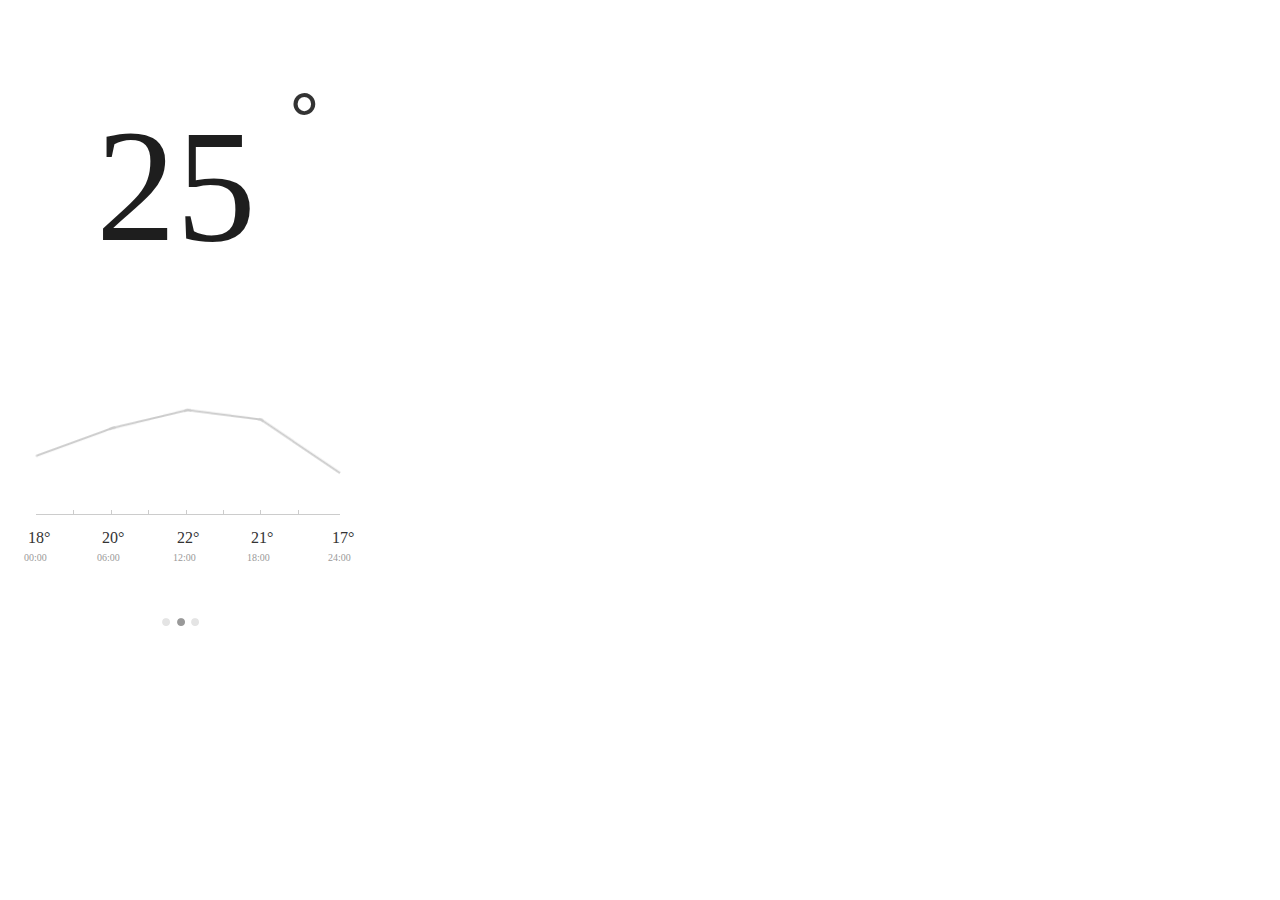
<file: index.html>
﻿<!DOCTYPE html>
<html>
  <head>
    <title>index</title>
    <meta http-equiv="X-UA-Compatible" content="IE=edge"/>
    <meta http-equiv="content-type" content="text/html; charset=utf-8"/>
    <meta name="viewport" content="width=device-width, height=device-height, initial-scale=1.0, maximum-scale=1.0, user-scalable=0"/>
    <meta name="apple-mobile-web-app-capable" content="yes"/>
    <link href="data/apple-touch-icon.png" rel="apple-touch-icon"/>
    <link href="resources/css/jquery-ui-themes.css" type="text/css" rel="stylesheet"/>
    <link href="resources/css/axure_rp_page.css" type="text/css" rel="stylesheet"/>
    <link href="data/styles.css" type="text/css" rel="stylesheet"/>
    <link href="files/index/styles.css" type="text/css" rel="stylesheet"/>
    <script src="resources/scripts/jquery-1.7.1.min.js"></script>
    <script src="resources/scripts/jquery-ui-1.8.10.custom.min.js"></script>
    <script src="resources/scripts/prototypePre.js"></script>
    <script src="data/document.js"></script>
    <script src="resources/scripts/prototypePost.js"></script>
    <script src="files/index/data.js"></script>
    <script type="text/javascript">
      $axure.utils.getTransparentGifPath = function() { return 'resources/images/transparent.gif'; };
      $axure.utils.getOtherPath = function() { return 'resources/Other.html'; };
      $axure.utils.getReloadPath = function() { return 'resources/reload.html'; };
    </script>
  </head>
  <body>
    <div id="base" class="">

      <!-- Unnamed (动态面板) -->
      <div id="u0" class="ax_default">
        <div id="u0_state0" class="panel_state" data-label="today" style="">
          <div id="u0_state0_content" class="panel_state_content">

            <!-- Unnamed (矩形) -->
            <div id="u1" class="ax_default box_1">
              <div id="u1_div" class=""></div>
              <!-- Unnamed () -->
              <div id="u2" class="text">
                <p><span>25 </span></p>
              </div>
            </div>

            <!-- Unnamed (水平线) -->
            <div id="u3" class="ax_default line">
              <img id="u3_img" class="img " src="images/index/regen/u3.png"/>
              <!-- Unnamed () -->
              <div id="u4" class="text" style="display:none; visibility: hidden">
                <p><span style="font-family:'微软雅黑';"></span></p>
              </div>
            </div>

            <!-- Unnamed (垂直线) -->
            <div id="u5" class="ax_default line">
              <img id="u5_img" class="img " src="images/index/regen/u5.png"/>
              <!-- Unnamed () -->
              <div id="u6" class="text" style="display:none; visibility: hidden">
                <p><span style="font-family:'微软雅黑';"></span></p>
              </div>
            </div>

            <!-- Unnamed (垂直线) -->
            <div id="u7" class="ax_default line">
              <img id="u7_img" class="img " src="images/index/regen/u5.png"/>
              <!-- Unnamed () -->
              <div id="u8" class="text" style="display:none; visibility: hidden">
                <p><span style="font-family:'微软雅黑';"></span></p>
              </div>
            </div>

            <!-- Unnamed (垂直线) -->
            <div id="u9" class="ax_default line">
              <img id="u9_img" class="img " src="images/index/regen/u5.png"/>
              <!-- Unnamed () -->
              <div id="u10" class="text" style="display:none; visibility: hidden">
                <p><span style="font-family:'微软雅黑';"></span></p>
              </div>
            </div>

            <!-- Unnamed (垂直线) -->
            <div id="u11" class="ax_default line">
              <img id="u11_img" class="img " src="images/index/regen/u5.png"/>
              <!-- Unnamed () -->
              <div id="u12" class="text" style="display:none; visibility: hidden">
                <p><span style="font-family:'微软雅黑';"></span></p>
              </div>
            </div>

            <!-- Unnamed (垂直线) -->
            <div id="u13" class="ax_default line">
              <img id="u13_img" class="img " src="images/index/regen/u5.png"/>
              <!-- Unnamed () -->
              <div id="u14" class="text" style="display:none; visibility: hidden">
                <p><span style="font-family:'微软雅黑';"></span></p>
              </div>
            </div>

            <!-- Unnamed (垂直线) -->
            <div id="u15" class="ax_default line">
              <img id="u15_img" class="img " src="images/index/regen/u5.png"/>
              <!-- Unnamed () -->
              <div id="u16" class="text" style="display:none; visibility: hidden">
                <p><span style="font-family:'微软雅黑';"></span></p>
              </div>
            </div>

            <!-- Unnamed (垂直线) -->
            <div id="u17" class="ax_default line">
              <img id="u17_img" class="img " src="images/index/regen/u5.png"/>
              <!-- Unnamed () -->
              <div id="u18" class="text" style="display:none; visibility: hidden">
                <p><span style="font-family:'微软雅黑';"></span></p>
              </div>
            </div>

            <!-- Unnamed (矩形) -->
            <div id="u19" class="ax_default box_1">
              <div id="u19_div" class=""></div>
              <!-- Unnamed () -->
              <div id="u20" class="text">
                <p><span>18°</span></p>
              </div>
            </div>

            <!-- Unnamed (矩形) -->
            <div id="u21" class="ax_default box_1">
              <div id="u21_div" class=""></div>
              <!-- Unnamed () -->
              <div id="u22" class="text">
                <p><span>22°</span></p>
              </div>
            </div>

            <!-- Unnamed (矩形) -->
            <div id="u23" class="ax_default box_1">
              <div id="u23_div" class=""></div>
              <!-- Unnamed () -->
              <div id="u24" class="text">
                <p><span>20°</span></p>
              </div>
            </div>

            <!-- Unnamed (矩形) -->
            <div id="u25" class="ax_default box_1">
              <div id="u25_div" class=""></div>
              <!-- Unnamed () -->
              <div id="u26" class="text">
                <p><span>21°</span></p>
              </div>
            </div>

            <!-- Unnamed (矩形) -->
            <div id="u27" class="ax_default _一级标题">
              <div id="u27_div" class=""></div>
              <!-- Unnamed () -->
              <div id="u28" class="text">
                <p><span style="font-family:'微软雅黑 Bold', '微软雅黑';">°</span></p>
              </div>
            </div>

            <!-- Unnamed (矩形) -->
            <div id="u29" class="ax_default box_1">
              <div id="u29_div" class=""></div>
              <!-- Unnamed () -->
              <div id="u30" class="text">
                <p><span>00:00</span></p>
              </div>
            </div>

            <!-- Unnamed (矩形) -->
            <div id="u31" class="ax_default box_1">
              <div id="u31_div" class=""></div>
              <!-- Unnamed () -->
              <div id="u32" class="text">
                <p><span>06:00</span></p>
              </div>
            </div>

            <!-- Unnamed (矩形) -->
            <div id="u33" class="ax_default box_1">
              <div id="u33_div" class=""></div>
              <!-- Unnamed () -->
              <div id="u34" class="text">
                <p><span>17°</span></p>
              </div>
            </div>

            <!-- Unnamed (矩形) -->
            <div id="u35" class="ax_default box_1">
              <div id="u35_div" class=""></div>
              <!-- Unnamed () -->
              <div id="u36" class="text">
                <p><span>12:00</span></p>
              </div>
            </div>

            <!-- Unnamed (矩形) -->
            <div id="u37" class="ax_default box_1">
              <div id="u37_div" class=""></div>
              <!-- Unnamed () -->
              <div id="u38" class="text">
                <p><span>18:00</span></p>
              </div>
            </div>

            <!-- Unnamed (矩形) -->
            <div id="u39" class="ax_default box_1">
              <div id="u39_div" class=""></div>
              <!-- Unnamed () -->
              <div id="u40" class="text">
                <p><span>24:00</span></p>
              </div>
            </div>

            <!-- Unnamed (形状) -->
            <div id="u41" class="compound ax_default line" WidgetHeight="63" WidgetWidth="304" CompoundMode="true">
              <img id="u41_img" class="singleImg img " src="images/index/regen/u41.png"/>
              <div id="u41p000" class="ax_vector_shape" WidgetTopLeftX="-0.281405397766399" WidgetTopLeftY="-10.7667323278811" WidgetTopRightX="2.96480547403947" WidgetTopRightY="15.2267985648697" WidgetBottomLeftX="-0.526260727647275" WidgetBottomLeftY="4.03342644949694" WidgetBottomRightX="2.71995014415859" WidgetBottomRightY="30.0269573422478">
                <img id="u41p000_img" class="img " src="images/index/regen/u41p000.png"/>
              </div>
              <div id="u41p001" class="ax_vector_shape" WidgetTopLeftX="-1.2982574749574" WidgetTopLeftY="-5.73562512971129" WidgetTopRightX="2.22803418807488" WidgetTopRightY="5.66189495704454" WidgetBottomLeftX="-1.4669707657153" WidgetBottomLeftY="4.49526055053368" WidgetBottomRightX="2.05932089731698" WidgetBottomRightY="15.8927806372895">
                <img id="u41p001_img" class="img " src="images/index/regen/u41p001.png"/>
              </div>
              <div id="u41p002" class="ax_vector_shape" WidgetTopLeftX="-2.34010029031993" WidgetTopLeftY="2.99145096699353" WidgetTopRightX="1.4315750859171" WidgetTopRightY="-3.18326243220061" WidgetBottomLeftX="-2.24412818238837" WidgetBottomLeftY="13.4131855592274" WidgetBottomRightX="1.52754719384865" WidgetBottomRightY="7.23847216003327">
                <img id="u41p002_img" class="img " src="images/index/regen/u41p002.png"/>
              </div>
              <div id="u41p003" class="ax_vector_shape" WidgetTopLeftX="-2.35671660936768" WidgetTopLeftY="19.5852882058686" WidgetTopRightX="0.114140469619892" WidgetTopRightY="-8.74715223664928" WidgetBottomLeftX="-2.01133275722399" WidgetBottomLeftY="28.2901827176965" WidgetBottomRightX="0.459524321763589" WidgetBottomRightY="-0.0422577248213412">
                <img id="u41p003_img" class="img " src="images/index/regen/u41p003.png"/>
              </div>
              <!-- Unnamed () -->
              <div id="u42" class="text" style="display:none; visibility: hidden">
                <p><span style="font-family:'微软雅黑';"></span></p>
              </div>
            </div>
          </div>
        </div>
        <div id="u0_state1" class="panel_state" data-label="today_detail" style="visibility: hidden;">
          <div id="u0_state1_content" class="panel_state_content">

            <!-- Unnamed (矩形) -->
            <div id="u43" class="ax_default box_1">
              <div id="u43_div" class=""></div>
              <!-- Unnamed () -->
              <div id="u44" class="text">
                <p><span>25 </span></p>
              </div>
            </div>

            <!-- Unnamed (矩形) -->
            <div id="u45" class="ax_default _一级标题">
              <div id="u45_div" class=""></div>
              <!-- Unnamed () -->
              <div id="u46" class="text">
                <p><span style="font-family:'微软雅黑 Bold', '微软雅黑';">°</span></p>
              </div>
            </div>

            <!-- Unnamed (矩形) -->
            <div id="u47" class="ax_default label">
              <div id="u47_div" class=""></div>
              <!-- Unnamed () -->
              <div id="u48" class="text">
                <p><span style="font-family:'微软雅黑';">日出</span></p><p><span style="font-family:'微软雅黑';">日落</span></p><p><span style="font-family:'微软雅黑';">降雨几率</span></p><p><span style="font-family:'微软雅黑';">空气质量指数</span></p><p><span style="font-family:'微软雅黑';">紫外线指数</span></p>
              </div>
            </div>

            <!-- Unnamed (矩形) -->
            <div id="u49" class="ax_default label">
              <div id="u49_div" class=""></div>
              <!-- Unnamed () -->
              <div id="u50" class="text">
                <p><span style="font-family:'微软雅黑';">06:02</span></p><p><span style="font-family:'微软雅黑';">19:50</span></p><p><span style="font-family:'微软雅黑';">90 %</span></p><p><span style="font-family:'微软雅黑';">18（优良）</span></p><p><span style="font-family:'微软雅黑';">Ⅰ 级 -&nbsp; 最弱</span></p>
              </div>
            </div>

            <!-- Unnamed (组合) -->
            <div id="u51" class="ax_default" data-width="95" data-height="95">

              <!-- Unnamed (矩形) -->
              <div id="u52" class="ax_default box_1">
                <img id="u52_img" class="img " src="images/index/regen/u52.png"/>
                <!-- Unnamed () -->
                <div id="u53" class="text">
                  <p><span style="font-family:'微软雅黑';font-weight:400;"><br></span></p><p><span style="font-family:'微软雅黑';font-weight:400;">雨伞</span></p>
                </div>
              </div>
            </div>

            <!-- Unnamed (组合) -->
            <div id="u54" class="ax_default" data-width="95" data-height="95">

              <!-- Unnamed (矩形) -->
              <div id="u55" class="ax_default box_1">
                <img id="u55_img" class="img " src="images/index/regen/u52.png"/>
                <!-- Unnamed () -->
                <div id="u56" class="text">
                  <p><span style="font-family:'微软雅黑';font-weight:400;"><br></span></p><p><span style="font-family:'微软雅黑';font-weight:400;">短袖</span></p>
                </div>
              </div>
            </div>

            <!-- Unnamed (组合) -->
            <div id="u57" class="ax_default" data-width="95" data-height="95">

              <!-- Unnamed (矩形) -->
              <div id="u58" class="ax_default box_1">
                <img id="u58_img" class="img " src="images/index/regen/u52.png"/>
                <!-- Unnamed () -->
                <div id="u59" class="text">
                  <p><span style="font-family:'微软雅黑';font-weight:400;"><br></span></p><p><span style="font-family:'微软雅黑';font-weight:400;">薄外套</span></p>
                </div>
              </div>
            </div>

            <!-- Unnamed (组合) -->
            <div id="u60" class="ax_default" data-width="95" data-height="95">

              <!-- Unnamed (矩形) -->
              <div id="u61" class="ax_default box_1">
                <img id="u61_img" class="img " src="images/index/regen/u52.png"/>
                <!-- Unnamed () -->
                <div id="u62" class="text">
                  <p><span style="font-family:'微软雅黑';font-weight:400;"><br></span></p><p><span style="font-family:'微软雅黑';font-weight:400;">长裤</span></p>
                </div>
              </div>
            </div>

            <!-- Unnamed (图片) -->
            <div id="u63" class="ax_default _图片">
              <img id="u63_img" class="img " src="images/index/regen/u63.png"/>
              <!-- Unnamed () -->
              <div id="u64" class="text" style="display:none; visibility: hidden">
                <p><span style="font-family:'微软雅黑';"></span></p>
              </div>
            </div>

            <!-- Unnamed (图片) -->
            <div id="u65" class="ax_default _图片">
              <img id="u65_img" class="img " src="images/index/regen/u65.png"/>
              <!-- Unnamed () -->
              <div id="u66" class="text" style="display:none; visibility: hidden">
                <p><span style="font-family:'微软雅黑';"></span></p>
              </div>
            </div>

            <!-- Unnamed (图片) -->
            <div id="u67" class="ax_default _图片">
              <img id="u67_img" class="img " src="images/index/regen/u67.png"/>
              <!-- Unnamed () -->
              <div id="u68" class="text" style="display:none; visibility: hidden">
                <p><span style="font-family:'微软雅黑';"></span></p>
              </div>
            </div>

            <!-- Unnamed (图片) -->
            <div id="u69" class="ax_default _图片">
              <img id="u69_img" class="img " src="images/index/regen/u69.png"/>
              <!-- Unnamed () -->
              <div id="u70" class="text" style="display:none; visibility: hidden">
                <p><span style="font-family:'微软雅黑';"></span></p>
              </div>
            </div>
          </div>
        </div>
        <div id="u0_state2" class="panel_state" data-label="week" style="visibility: hidden;">
          <div id="u0_state2_content" class="panel_state_content">

            <!-- Unnamed (矩形) -->
            <div id="u71" class="ax_default box_2">
              <div id="u71_div" class=""></div>
              <!-- Unnamed () -->
              <div id="u72" class="text" style="display:none; visibility: hidden">
                <p><span style="font-family:'微软雅黑';"></span></p>
              </div>
            </div>

            <!-- Unnamed (矩形) -->
            <div id="u73" class="ax_default box_2">
              <div id="u73_div" class=""></div>
              <!-- Unnamed () -->
              <div id="u74" class="text" style="display:none; visibility: hidden">
                <p><span style="font-family:'微软雅黑';"></span></p>
              </div>
            </div>

            <!-- Unnamed (矩形) -->
            <div id="u75" class="ax_default box_2">
              <div id="u75_div" class=""></div>
              <!-- Unnamed () -->
              <div id="u76" class="text" style="display:none; visibility: hidden">
                <p><span style="font-family:'微软雅黑';"></span></p>
              </div>
            </div>

            <!-- Unnamed (矩形) -->
            <div id="u77" class="ax_default box_2">
              <div id="u77_div" class=""></div>
              <!-- Unnamed () -->
              <div id="u78" class="text" style="display:none; visibility: hidden">
                <p><span style="font-family:'微软雅黑';"></span></p>
              </div>
            </div>

            <!-- Unnamed (矩形) -->
            <div id="u79" class="ax_default box_2">
              <div id="u79_div" class=""></div>
              <!-- Unnamed () -->
              <div id="u80" class="text" style="display:none; visibility: hidden">
                <p><span style="font-family:'微软雅黑';"></span></p>
              </div>
            </div>

            <!-- Unnamed (矩形) -->
            <div id="u81" class="ax_default box_1">
              <div id="u81_div" class=""></div>
              <!-- Unnamed () -->
              <div id="u82" class="text">
                <p><span>21</span></p>
              </div>
            </div>

            <!-- Unnamed (矩形) -->
            <div id="u83" class="ax_default _一级标题">
              <div id="u83_div" class=""></div>
              <!-- Unnamed () -->
              <div id="u84" class="text">
                <p><span style="font-family:'微软雅黑 Bold', '微软雅黑';">°</span></p>
              </div>
            </div>

            <!-- Unnamed (矩形) -->
            <div id="u85" class="ax_default box_1">
              <div id="u85_div" class=""></div>
              <!-- Unnamed () -->
              <div id="u86" class="text">
                <p><span>26</span></p>
              </div>
            </div>

            <!-- Unnamed (矩形) -->
            <div id="u87" class="ax_default _一级标题">
              <div id="u87_div" class=""></div>
              <!-- Unnamed () -->
              <div id="u88" class="text">
                <p><span style="font-family:'微软雅黑 Bold', '微软雅黑';">°</span></p>
              </div>
            </div>

            <!-- Unnamed (矩形) -->
            <div id="u89" class="ax_default box_1">
              <div id="u89_div" class=""></div>
              <!-- Unnamed () -->
              <div id="u90" class="text">
                <p><span>26</span></p>
              </div>
            </div>

            <!-- Unnamed (矩形) -->
            <div id="u91" class="ax_default _一级标题">
              <div id="u91_div" class=""></div>
              <!-- Unnamed () -->
              <div id="u92" class="text">
                <p><span style="font-family:'微软雅黑 Bold', '微软雅黑';">°</span></p>
              </div>
            </div>

            <!-- Unnamed (矩形) -->
            <div id="u93" class="ax_default box_1">
              <div id="u93_div" class=""></div>
              <!-- Unnamed () -->
              <div id="u94" class="text">
                <p><span>24</span></p>
              </div>
            </div>

            <!-- Unnamed (矩形) -->
            <div id="u95" class="ax_default _一级标题">
              <div id="u95_div" class=""></div>
              <!-- Unnamed () -->
              <div id="u96" class="text">
                <p><span style="font-family:'微软雅黑 Bold', '微软雅黑';">°</span></p>
              </div>
            </div>

            <!-- Unnamed (矩形) -->
            <div id="u97" class="ax_default box_1">
              <div id="u97_div" class=""></div>
              <!-- Unnamed () -->
              <div id="u98" class="text">
                <p><span>26</span></p>
              </div>
            </div>

            <!-- Unnamed (矩形) -->
            <div id="u99" class="ax_default _一级标题">
              <div id="u99_div" class=""></div>
              <!-- Unnamed () -->
              <div id="u100" class="text">
                <p><span style="font-family:'微软雅黑 Bold', '微软雅黑';">°</span></p>
              </div>
            </div>

            <!-- Unnamed (矩形) -->
            <div id="u101" class="ax_default box_1">
              <div id="u101_div" class=""></div>
              <!-- Unnamed () -->
              <div id="u102" class="text">
                <p><span>06.27</span></p>
              </div>
            </div>

            <!-- Unnamed (矩形) -->
            <div id="u103" class="ax_default box_1">
              <div id="u103_div" class=""></div>
              <!-- Unnamed () -->
              <div id="u104" class="text">
                <p><span>06.28</span></p>
              </div>
            </div>

            <!-- Unnamed (矩形) -->
            <div id="u105" class="ax_default box_1">
              <div id="u105_div" class=""></div>
              <!-- Unnamed () -->
              <div id="u106" class="text">
                <p><span>06.29</span></p>
              </div>
            </div>

            <!-- Unnamed (矩形) -->
            <div id="u107" class="ax_default box_1">
              <div id="u107_div" class=""></div>
              <!-- Unnamed () -->
              <div id="u108" class="text">
                <p><span>06.30</span></p>
              </div>
            </div>

            <!-- Unnamed (矩形) -->
            <div id="u109" class="ax_default box_1">
              <div id="u109_div" class=""></div>
              <!-- Unnamed () -->
              <div id="u110" class="text">
                <p><span>07.01</span></p>
              </div>
            </div>

            <!-- Unnamed (图片) -->
            <div id="u111" class="ax_default _图片">
              <img id="u111_img" class="img " src="images/index/regen/u111.svg"/>
              <!-- Unnamed () -->
              <div id="u112" class="text" style="display:none; visibility: hidden">
                <p><span style="font-family:'微软雅黑';"></span></p>
              </div>
            </div>

            <!-- Unnamed (图片) -->
            <div id="u113" class="ax_default _图片">
              <img id="u113_img" class="img " src="images/index/regen/u113.svg"/>
              <!-- Unnamed () -->
              <div id="u114" class="text" style="display:none; visibility: hidden">
                <p><span style="font-family:'微软雅黑';"></span></p>
              </div>
            </div>

            <!-- Unnamed (图片) -->
            <div id="u115" class="ax_default _图片">
              <img id="u115_img" class="img " src="images/index/regen/u115.svg"/>
              <!-- Unnamed () -->
              <div id="u116" class="text" style="display:none; visibility: hidden">
                <p><span style="font-family:'微软雅黑';"></span></p>
              </div>
            </div>

            <!-- Unnamed (图片) -->
            <div id="u117" class="ax_default _图片">
              <img id="u117_img" class="img " src="images/index/regen/u117.svg"/>
              <!-- Unnamed () -->
              <div id="u118" class="text" style="display:none; visibility: hidden">
                <p><span style="font-family:'微软雅黑';"></span></p>
              </div>
            </div>

            <!-- Unnamed (图片) -->
            <div id="u119" class="ax_default _图片">
              <img id="u119_img" class="img " src="images/index/regen/u119.svg"/>
              <!-- Unnamed () -->
              <div id="u120" class="text" style="display:none; visibility: hidden">
                <p><span style="font-family:'微软雅黑';"></span></p>
              </div>
            </div>
          </div>
        </div>
      </div>

      <!-- bnt-today_detail (椭圆形) -->
      <div id="u121" class="ax_default _形状" data-label="bnt-today_detail" selectiongroup="bnt-one">
        <img id="u121_img" class="img " src="images/index/regen/bnt-today_detail_u121.png"/>
        <!-- Unnamed () -->
        <div id="u122" class="text" style="display:none; visibility: hidden">
          <p><span style="font-family:'微软雅黑';"></span></p>
        </div>
      </div>

      <!-- bnt-today (椭圆形) -->
      <div id="u123" class="ax_default _形状 selected" data-label="bnt-today" selectiongroup="bnt-one">
        <img id="u123_img" class="img " src="images/index/regen/bnt-today_detail_u121_mouseDown.png"/>
        <!-- Unnamed () -->
        <div id="u124" class="text" style="display:none; visibility: hidden">
          <p><span style="font-family:'微软雅黑';"></span></p>
        </div>
      </div>

      <!-- bnt-week (椭圆形) -->
      <div id="u125" class="ax_default _形状" data-label="bnt-week" selectiongroup="bnt-one">
        <img id="u125_img" class="img " src="images/index/regen/bnt-today_detail_u121.png"/>
        <!-- Unnamed () -->
        <div id="u126" class="text" style="display:none; visibility: hidden">
          <p><span style="font-family:'微软雅黑';"></span></p>
        </div>
      </div>
    </div>
  </body>
</html>
</file>
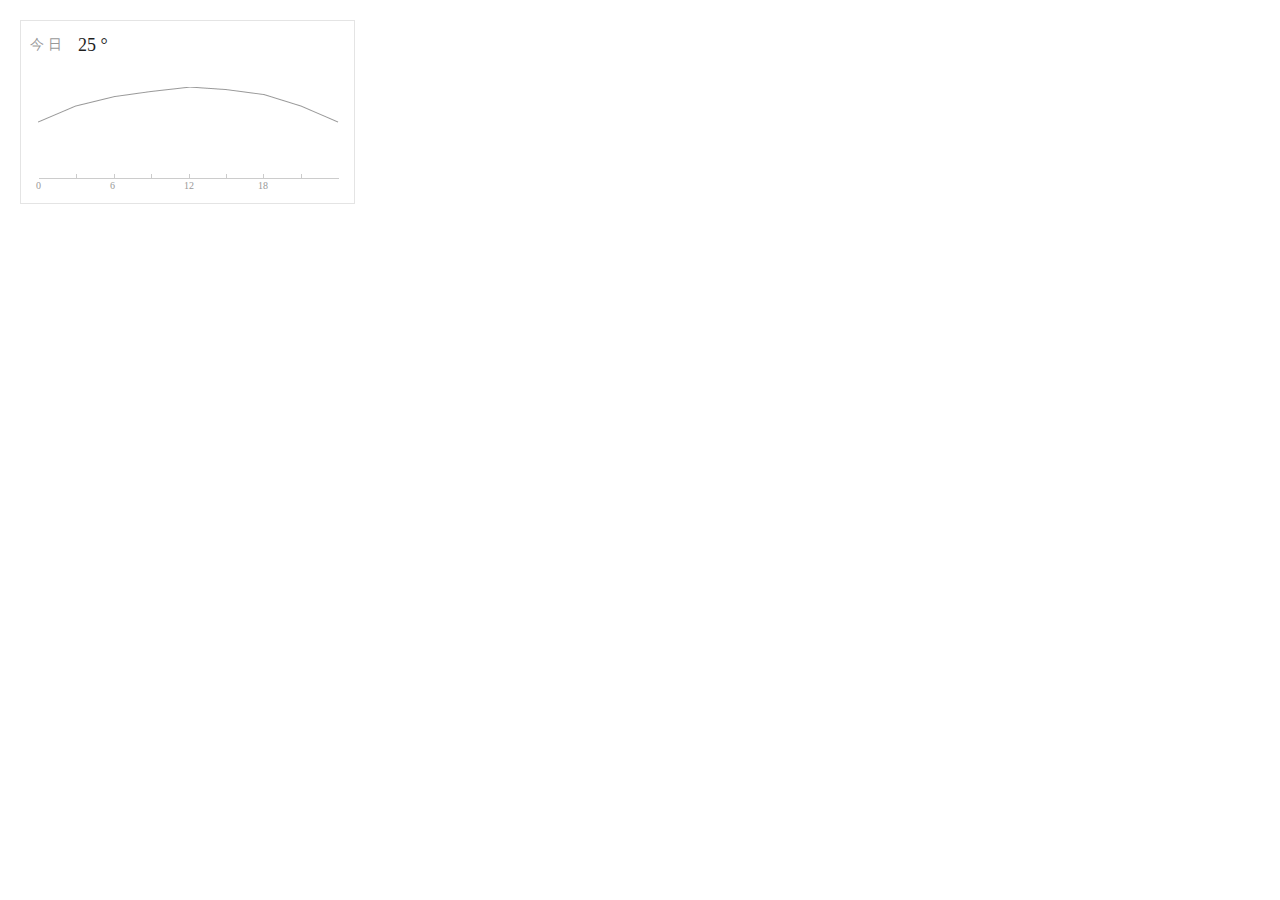
<file: page1.html>
﻿<!DOCTYPE html>
<html>
  <head>
    <title>page1</title>
    <meta http-equiv="X-UA-Compatible" content="IE=edge"/>
    <meta http-equiv="content-type" content="text/html; charset=utf-8"/>
    <meta name="viewport" content="width=device-width, height=device-height, initial-scale=1.0, maximum-scale=1.0, user-scalable=0"/>
    <meta name="apple-mobile-web-app-capable" content="yes"/>
    <link href="resources/css/jquery-ui-themes.css" type="text/css" rel="stylesheet"/>
    <link href="resources/css/axure_rp_page.css" type="text/css" rel="stylesheet"/>
    <link href="data/styles.css" type="text/css" rel="stylesheet"/>
    <link href="files/page1/styles.css" type="text/css" rel="stylesheet"/>
    <script src="resources/scripts/jquery-1.7.1.min.js"></script>
    <script src="resources/scripts/jquery-ui-1.8.10.custom.min.js"></script>
    <script src="resources/scripts/prototypePre.js"></script>
    <script src="data/document.js"></script>
    <script src="resources/scripts/prototypePost.js"></script>
    <script src="files/page1/data.js"></script>
    <script type="text/javascript">
      $axure.utils.getTransparentGifPath = function() { return 'resources/images/transparent.gif'; };
      $axure.utils.getOtherPath = function() { return 'resources/Other.html'; };
      $axure.utils.getReloadPath = function() { return 'resources/reload.html'; };
    </script>
  </head>
  <body>
    <div id="base" class="">

      <!-- Unnamed (矩形) -->
      <div id="u0" class="ax_default box_1">
        <div id="u0_div" class=""></div>
        <!-- Unnamed () -->
        <div id="u1" class="text" style="display:none; visibility: hidden">
          <p><span style="font-family:'微软雅黑';font-weight:400;"></span></p>
        </div>
      </div>

      <!-- Unnamed (矩形) -->
      <div id="u2" class="ax_default box_1">
        <div id="u2_div" class=""></div>
        <!-- Unnamed () -->
        <div id="u3" class="text">
          <p><span>今 日</span></p>
        </div>
      </div>

      <!-- Unnamed (矩形) -->
      <div id="u4" class="ax_default box_1">
        <div id="u4_div" class=""></div>
        <!-- Unnamed () -->
        <div id="u5" class="text">
          <p><span>25 °</span></p>
        </div>
      </div>

      <!-- Unnamed (水平线) -->
      <div id="u6" class="ax_default line">
        <img id="u6_img" class="img " src="images/page1/regen/u6.png"/>
        <!-- Unnamed () -->
        <div id="u7" class="text" style="display:none; visibility: hidden">
          <p><span style="font-family:'微软雅黑';"></span></p>
        </div>
      </div>

      <!-- Unnamed (垂直线) -->
      <div id="u8" class="ax_default line">
        <img id="u8_img" class="img " src="images/page1/regen/u8.png"/>
        <!-- Unnamed () -->
        <div id="u9" class="text" style="display:none; visibility: hidden">
          <p><span style="font-family:'微软雅黑';"></span></p>
        </div>
      </div>

      <!-- Unnamed (垂直线) -->
      <div id="u10" class="ax_default line">
        <img id="u10_img" class="img " src="images/page1/regen/u8.png"/>
        <!-- Unnamed () -->
        <div id="u11" class="text" style="display:none; visibility: hidden">
          <p><span style="font-family:'微软雅黑';"></span></p>
        </div>
      </div>

      <!-- Unnamed (垂直线) -->
      <div id="u12" class="ax_default line">
        <img id="u12_img" class="img " src="images/page1/regen/u8.png"/>
        <!-- Unnamed () -->
        <div id="u13" class="text" style="display:none; visibility: hidden">
          <p><span style="font-family:'微软雅黑';"></span></p>
        </div>
      </div>

      <!-- Unnamed (垂直线) -->
      <div id="u14" class="ax_default line">
        <img id="u14_img" class="img " src="images/page1/regen/u8.png"/>
        <!-- Unnamed () -->
        <div id="u15" class="text" style="display:none; visibility: hidden">
          <p><span style="font-family:'微软雅黑';"></span></p>
        </div>
      </div>

      <!-- Unnamed (垂直线) -->
      <div id="u16" class="ax_default line">
        <img id="u16_img" class="img " src="images/page1/regen/u8.png"/>
        <!-- Unnamed () -->
        <div id="u17" class="text" style="display:none; visibility: hidden">
          <p><span style="font-family:'微软雅黑';"></span></p>
        </div>
      </div>

      <!-- Unnamed (垂直线) -->
      <div id="u18" class="ax_default line">
        <img id="u18_img" class="img " src="images/page1/regen/u8.png"/>
        <!-- Unnamed () -->
        <div id="u19" class="text" style="display:none; visibility: hidden">
          <p><span style="font-family:'微软雅黑';"></span></p>
        </div>
      </div>

      <!-- Unnamed (垂直线) -->
      <div id="u20" class="ax_default line">
        <img id="u20_img" class="img " src="images/page1/regen/u8.png"/>
        <!-- Unnamed () -->
        <div id="u21" class="text" style="display:none; visibility: hidden">
          <p><span style="font-family:'微软雅黑';"></span></p>
        </div>
      </div>

      <!-- Unnamed (矩形) -->
      <div id="u22" class="ax_default box_1">
        <div id="u22_div" class=""></div>
        <!-- Unnamed () -->
        <div id="u23" class="text">
          <p><span>0</span></p>
        </div>
      </div>

      <!-- Unnamed (矩形) -->
      <div id="u24" class="ax_default box_1">
        <div id="u24_div" class=""></div>
        <!-- Unnamed () -->
        <div id="u25" class="text">
          <p><span>12</span></p>
        </div>
      </div>

      <!-- Unnamed (矩形) -->
      <div id="u26" class="ax_default box_1">
        <div id="u26_div" class=""></div>
        <!-- Unnamed () -->
        <div id="u27" class="text">
          <p><span>6</span></p>
        </div>
      </div>

      <!-- Unnamed (矩形) -->
      <div id="u28" class="ax_default box_1">
        <div id="u28_div" class=""></div>
        <!-- Unnamed () -->
        <div id="u29" class="text">
          <p><span>18</span></p>
        </div>
      </div>

      <!-- Unnamed (形状) -->
      <div id="u30" class="ax_default line">
        <img id="u30_img" class="img " src="images/page1/regen/u30.png"/>
        <!-- Unnamed () -->
        <div id="u31" class="text" style="display:none; visibility: hidden">
          <p><span style="font-family:'微软雅黑';"></span></p>
        </div>
      </div>
    </div>
  </body>
</html>
</file>
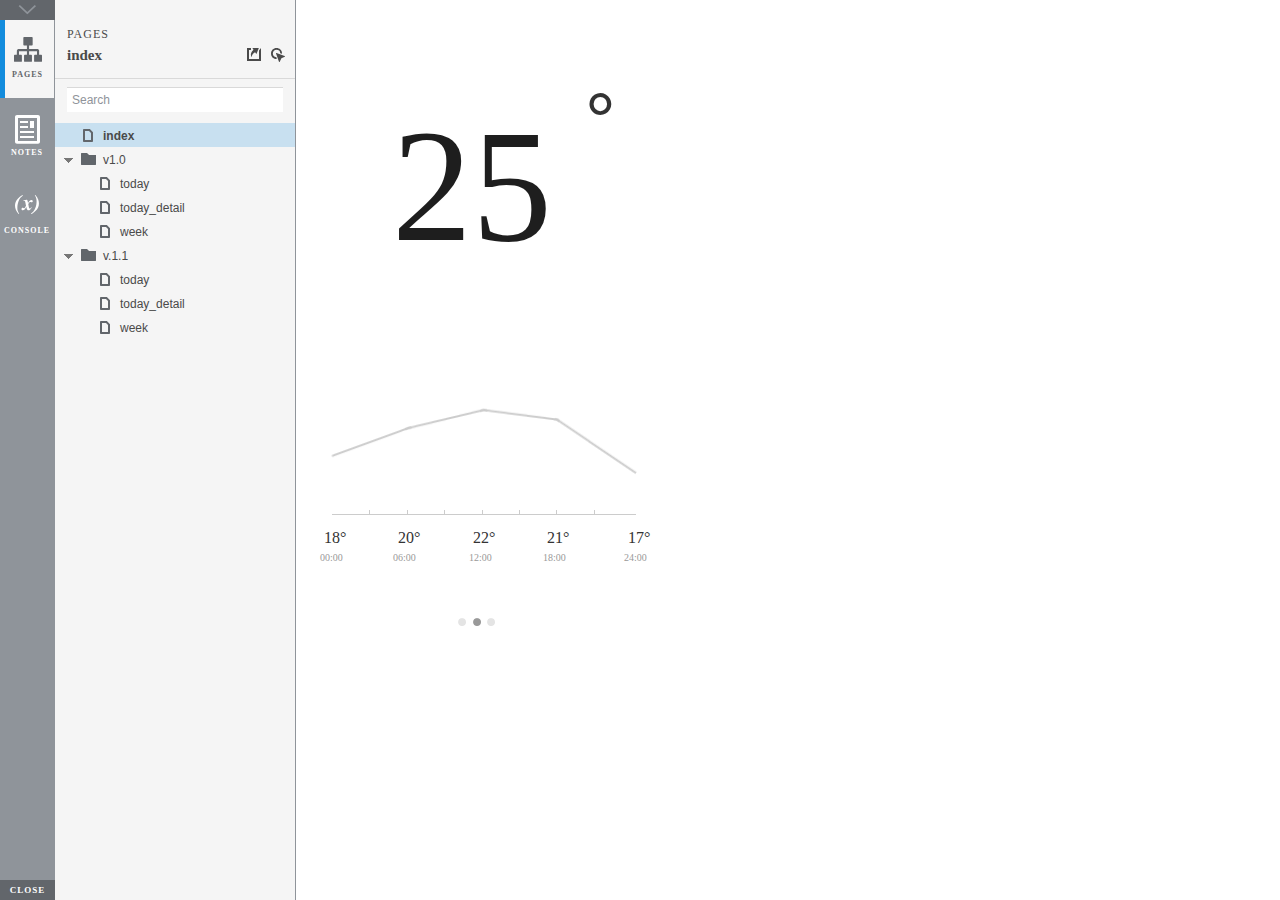
<file: start.html>
<!DOCTYPE html>
<html xmlns="http://www.w3.org/1999/xhtml" xml:lang="en" lang="en">
<head>
    <title>Untitled Document</title>
    <meta http-equiv="X-UA-Compatible" content="IE=edge"/>
    <meta http-equiv="content-type" content="text/html; charset=utf-8" />
    <meta name="viewport" content="width=device-width, initial-scale=1.0" />
    <meta name="apple-mobile-web-app-capable" content="yes" />
    <link type="text/css" href="resources/css/reset.css" rel="Stylesheet" />
    <link type="text/css" href="resources/css/default.css" rel="Stylesheet" />
    <!--<link href='https://fonts.googleapis.com/css?family=Nunito:300' rel='stylesheet' type='text/css'>-->

    <script type="text/javascript">
        if (location.href.toString().indexOf('file://localhost/') == 0) {
            location.href = location.href.toString().replace('file://localhost/', 'file:///');
        }
    </script>

    <!-- 8.0.0.3321 -->
<script src="resources/scripts/jquery-1.7.1.min.js"></script>
<script src="resources/scripts/startPre.js"></script>
<script src="data/document.js"></script>

    <style type="text/css">

#outerContainer {
	width:1000px;
	height:1500px;
}

.vsplitbar {
    width: 3px;
    /*background: #B9B9B9;*/
    border-right: 1px solid #8f949a;
}

.vsplitbar:hover, .vsplitbar.active {
    background: #8f949a;
}

#rightPanel {
    background-color: White;
}

/*#leftPanel {
    min-width: 120px;
}*/

.splitterMask {
   position:absolute;
   top: 0;
   left: 0;
   width: 100%;
   height: 100%;
   overflow: hidden;
   background-image: url(resources/images/transparent.gif);
   z-index: 20000;
}

    </style>
    <script type="text/javascript" language="JavaScript"><!--
        var SITEMAP_COLLAPSE_VAR_NAME = 'c';
        var PLUGIN_VAR_NAME = 'g';
        var FOOTNOTES_VAR_NAME = 'fn';
        var ADAPTIVE_VIEW_VAR_NAME = 'view';
        var lastLeftPanelWidth = 295;
        var toolBarOnly = true;

        // isolate scope
        (function() {
            setUpController();
            
            var configuration = $axure.document.configuration;
            var _settings = {};
            _settings.projectId = configuration.prototypeId;
            _settings.isAxshare = configuration.isAxshare;
            _settings.loadFeedbackPlugin = configuration.loadFeedbackPlugin;
            var cHash = getHashStringVar(SITEMAP_COLLAPSE_VAR_NAME);
            _settings.startCollapsed = cHash == "1";
            if(cHash == "2") closePlayer();
            var gHash = getHashStringVar(PLUGIN_VAR_NAME);
            if(gHash == "") gHash = 1;
            _settings.startPluginGid = gHash;

            $axure.player.settings = _settings;

            $(window).bind('load', function() {
                if(CHROME_5_LOCAL && !$('body').attr('pluginDetected')) {
                    window.location = 'resources/chrome/chrome.html';
                }
            });

            $(document).ready(function() {
                $axure.page.bind('load.start', mainFrame_onload);
                $axure.messageCenter.addMessageListener(messageCenter_message);

                $(document).on('pluginShown', function (event, data) {
                    setVarInCurrentUrlHash('g', data ? data : '');
                });

                $(document).on('pluginCreated', function(event, data) {
                    if($axure.player.settings.startPluginGid == data) {
                        $axure.player.showPlugin(data);
                    }
                });

                if($axure.player.settings.loadFeedbackPlugin) {
                    if($axure.player.settings.isAxshare) {
                        $axure.utils.loadJS('/Scripts/plugins/feedback/feedback8.js');
                    } else {
                        $axure.utils.loadJS('http://share.axure.com/Scripts/plugins/feedback/feedback8.js');
                    }
                }

                if(navigator.userAgent.indexOf("MSIE") >= 0) $('#outerContainer').width('100%');
                initialize();
                if($axure.player.settings.startCollapsed) $('#outerContainer').splitter({ sizeLeft: 0 });
                else $('#outerContainer').splitter({ sizeLeft: lastLeftPanelWidth });
                $('#leftPanel').width(lastLeftPanelWidth);
                
                $(window).resize(function() { resizeContent(); });

                $('#maximizePanelContainer').hide();

                initializeLogo();

                $(window).resize();
                resizeContent();
                
                $axure.player.collapseToBar();

                if($axure.player.settings.startCollapsed) {
                    collapse();
                    $('#leftPanel').width(0);
                }

                if(MOBILE_DEVICE) {
                    $('#interfaceControlFrameMinimizeContainer').height('45px');
                    $('#interfaceControlFrameMinimizeContainer a').height('45px');
                    $('#interfaceControlFrameHeaderContainer').css('margin-top','45px');
                    $('#interfaceControlFrameCloseContainer a').css('padding','10px 0px');
                    $('#maximizePanelContainer').height('45px');//.css('top','inherit').css('bottom','0px');

                    $('body').removeClass('hashover');

                    if(IOS) {
                        $('#rightPanel').css('overflow', 'auto').css('-webkit-overflow-scrolling', 'touch').css('-ms-overflow-x', 'hidden');

                        window.addEventListener("orientationchange", function() {
                            var viewport = document.querySelector("meta[name=viewport]");
                            //so iOS doesn't zoom when switching back to portrait
                            viewport.setAttribute('content', 'width=device-width, initial-scale=1.0, maximum-scale=1.0');
                            viewport.setAttribute('content', 'width=device-width, initial-scale=1.0');
                            resizeContent();
                        }, false);

                        $axure.page.bind('load.start', function() {
                            resizeContent();
                        });
                    }
                }

            });

            function initialize() {
                var legacyQString = getQueryString("Page");
                if (legacyQString.length > 0) {
                    location.href = location.href.substring(0, location.href.indexOf("?")) + "#p=" + legacyQString;
                    return;
                }

                var mainFrame = document.getElementById("mainFrame");
                mainFrame.contentWindow.location.href = getInitialUrl();
            }

            function initializeLogo() {
                if($axure.document.configuration.logoImagePath) {
                    var image = new Image();
                    image.onload = function() {
                        $('#logoImage').css('max-width', this.width + 'px');
                        $axure.player.resizeContent();
                    };
                    image.src = $axure.document.configuration.logoImagePath;
                
                    $('#interfaceControlFrameLogoImageContainer').html('<img id="logoImage" src="" />');
                    $('#logoImage').attr('src', $axure.document.configuration.logoImagePath).load(function() { resizeContent(); });
                } else $('#interfaceControlFrameLogoImageContainer').hide();

                if ($axure.document.configuration.logoImageCaption) {
                    $('#interfaceControlFrameLogoCaptionContainer').html($axure.document.configuration.logoImageCaption);
                } else $('#interfaceControlFrameLogoCaptionContainer').hide();

                if(!$('#interfaceControlFrameLogoImageContainer').is(':visible') && !$('#interfaceControlFrameLogoCaptionContainer').is(':visible')) {
                    $('#interfaceControlFrameLogoContainer').hide();
                }
            }

            var resizeContent = $axure.player.resizeContent = function() {
                var newHeight = $(window).height();
                var newWidth = $(window).width();

                var controlContainerHeight = newHeight;// - 30;
                if($('#interfaceControlFrameLogoContainer').is(':visible')) controlContainerHeight -= $('#interfaceControlFrameLogoContainer').outerHeight();// + 16;

                $('#outerContainer').height(newHeight).width(newWidth);
                $('.vsplitbar').height(newHeight);
                $('#leftPanel').height(newHeight);
                $('#interfaceControlFrame').height(newHeight);
                $('#interfaceControlFrameContainer').height(newHeight);
                $('#interfaceControlFrameHostContainer').height(controlContainerHeight);

                $('#rightPanel').height(newHeight);
                $('#mainFrame').height(newHeight);

                if($('#leftPanel').is(':visible')) $('#rightPanel').width($(window).width() - $('#leftPanel').width() - 1);// $('.vsplitbar').width());
                else $('#rightPanel').width($(window).width());

                $(document).trigger('ContainerHeightChange',[controlContainerHeight]);

                if(MOBILE_DEVICE) {
                    if(!(getHashStringVar(ADAPTIVE_VIEW_VAR_NAME).length > 0)) $axure.messageCenter.postMessage('setAdaptiveViewForSize', {'width':newWidth, 'height':$('#rightPanel').height()});
                }
            }

            var collapseToBar = $axure.player.collapseToBar = function() {
                lastLeftPanelWidth = $('#leftPanel').width();
                $('#leftPanel').width('55px');
                $('.vsplitbar').hide();
                $('#rightPanel').width($(window).width() - $('#leftPanel').width());
                $(window).resize();
                $('#outerContainer').trigger('resize');
                toolBarOnly = true;
            }

            var expandFromBar = $axure.player.expandFromBar = function() {
                if($('.vsplitbar').is(':visible')) return;

                $('#leftPanel').width(lastLeftPanelWidth);
                $('.vsplitbar').show();
                $('#rightPanel').width($(window).width() - $('#leftPanel').width() - 1);// $('.vsplitbar').width());
                $(window).resize();
                $('#outerContainer').trigger('resize');
                toolBarOnly = false;
            }

        })();

        function messageCenter_message(message, data) {
            if(message == 'expandFrame') expand();
            else if(message == 'getCollapseFrameOnLoad' && $axure.player.settings.startCollapsed && !MOBILE_DEVICE) $axure.messageCenter.postMessage('collapseFrameOnLoad');
        }

        
        function getInitialUrl() {
            var pageName = getHashStringVar("p");
            if(pageName.length > 0) return pageName + ".html";
            else {
                var url = getFirstPageUrl($axure.document.sitemap.rootNodes);
                return (url ? url : "about:blank");
            }
        }

        function getFirstPageUrl(nodes) {
            for (var i = 0; i < nodes.length; i++) {
                var node = nodes[i];
                if (node.url) return node.url;
                else {
                    var hasChildren = (node.children && node.children.length > 0);
                    if (hasChildren) {
                        var url = getFirstPageUrl(node.children);
                        if (url) return url;
                    }
                }
            }
            return null;
        }

        function closePlayer() {
            if($axure.page.location) window.location.href = $axure.page.location;
            else {
                var pageFile = getInitialUrl();
                var currentLocation = window.location.toString();
                window.location.href = currentLocation.substr(0, currentLocation.lastIndexOf("/") + 1) + pageFile;
            }
        }

        function replaceHash(newHash) {
            var currentLocWithoutHash = window.location.toString().split('#')[0];

            //We use replace so that every hash change doesn't get appended to the history stack.
            //We use replaceState in browsers that support it, else replace the location
            if(typeof window.history.replaceState != 'undefined') {
                try {
                    //Chrome 45 (Version 45.0.2454.85 m) started throwing an error here when generated locally (this only happens with sitemap open) which broke all interactions.
                    //try catch breaks the url adjusting nicely when the sitemap is open, but all interactions and forward and back buttons work.
                    //Uncaught SecurityError: Failed to execute 'replaceState' on 'History': A history state object with URL 'file:///C:/Users/Ian/Documents/Axure/HTML/Untitled/start.html#p=home' cannot be created in a document with origin 'null'.
                    window.history.replaceState(null, null, currentLocWithoutHash + newHash);
                } catch(ex) {}
            } else {
                window.location.replace(currentLocWithoutHash + newHash);
            }
        }

        function collapse() {
            setVarInCurrentUrlHash('c', 1);
            if(!toolBarOnly) lastLeftPanelWidth = $('#leftPanel').width();

            $('#maximizePanelContainer').show();
            $('#leftPanel').hide();
            $('.vsplitbar').hide();
            $('#rightPanel').width($(window).width());
            $(window).resize();
            $('#outerContainer').trigger('resize');

            $(document).trigger('sidebarCollapse');

            if(MOBILE_DEVICE) {
                $('#maximizePanelContainer').animate({
                    top:$('#rightPanel').height() - $('#maximizePanelContainer').height()
                }, 300, 'swing', function() {
                    $('#maximizePanelContainer').css('top', 'inherit').css('bottom', '0px');
                });
            }
        }

        function expand() {
            if(MOBILE_DEVICE) {
                $('#maximizePanelContainer').css('top', '0px').css('bottom', 'inherit');
            }

            deleteVarFromCurrentUrlHash('c');
            $('#maximizePanelContainer').hide();
            $('#leftPanel').width(lastLeftPanelWidth);
            $('#leftPanel').show();
            if(!toolBarOnly) {
                $('.vsplitbar').show();
                $('#rightPanel').width($(window).width() - $('#leftPanel').width() - 1);
            } else {
                $axure.player.collapseToBar();
            }
            $(window).resize();
            $('#outerContainer').trigger('resize');

            $(document).trigger('sidebarExpanded');
        }


        function mainFrame_onload() {
            if($axure.page.pageName) document.title = $axure.page.pageName;
        }

        function getQueryString(query) {
            var qstring = self.location.href.split("?");
            if(qstring.length < 2) return "";
            return GetParameter(qstring, query);
        }
        
        function GetParameter(qstring, query) {
            var prms = qstring[1].split("&");
            var frmelements = new Array();
            var currprmeter, querystr = "";

            for(var i = 0; i < prms.length; i++) {
                currprmeter = prms[i].split("=");
                frmelements[i] = new Array();
                frmelements[i][0] = currprmeter[0];
                frmelements[i][1] = currprmeter[1];
            }

            for(j = 0; j < frmelements.length; j++) {
                if(frmelements[j][0].toLowerCase() == query.toLowerCase()) {
                    querystr = frmelements[j][1];
                    break;
                }
            }
            return querystr;
        }
        
        function getHashStringVar(query) {
            var qstring = self.location.href.split("#");
            if(qstring.length < 2) return "";
            return GetParameter(qstring, query);
        }

        function setHashStringVar(currentHash, varName, varVal) {
            var varWithEqual = varName + '=';
            var poundVarWithEqual = varVal === '' ? '' :  '#' + varName + '=' + varVal;
            var ampVarWithEqual = varVal === '' ? '' :  '&' + varName + '=' + varVal;
            var hashToSet = '';

            var pageIndex = currentHash.indexOf('#' + varWithEqual);
            if(pageIndex == -1) pageIndex = currentHash.indexOf('&' + varWithEqual);
            if(pageIndex != -1) {
                var newHash = currentHash.substring(0, pageIndex);

                newHash = newHash == '' ? poundVarWithEqual : newHash + ampVarWithEqual;

                var ampIndex = currentHash.indexOf('&', pageIndex + 1);
                if(ampIndex != -1) {
                    newHash = newHash == '' ? '#' + currentHash.substring(ampIndex + 1) : newHash + currentHash.substring(ampIndex);
                }
                hashToSet = newHash;
            } else if(currentHash.indexOf('#') != -1) {
                hashToSet = currentHash + ampVarWithEqual;
            } else {
                hashToSet = poundVarWithEqual;
            }

            if(hashToSet != '' || varVal == '') {
                return hashToSet;
            }

            return null;
        }

        function setVarInCurrentUrlHash(varName, varVal) {
            var newHash = setHashStringVar(window.location.hash, varName, varVal);

            if(newHash != null) {
                replaceHash(newHash);
            }
        }

        function deleteHashStringVar(currentHash, varName) {
            var varWithEqual = varName + '=';

            var pageIndex = currentHash.indexOf('#' + varWithEqual);
            if(pageIndex == -1) pageIndex = currentHash.indexOf('&' + varWithEqual);
            if(pageIndex != -1) {
                var newHash = currentHash.substring(0, pageIndex);

                var ampIndex = currentHash.indexOf('&', pageIndex + 1);

                //IF begin of string....if none blank, ELSE # instead of & and rest
                //IF in string....prefix + if none blank, ELSE &-rest
                if(newHash == '') { //beginning of string
                    newHash = ampIndex != -1 ? '#' + currentHash.substring(ampIndex + 1) : '';
                } else { //somewhere in the middle
                    newHash = newHash + (ampIndex != -1 ? currentHash.substring(ampIndex) : '');
                }

                return newHash;
            }

            return null;
        }

        function deleteVarFromCurrentUrlHash(varName) {
            var newHash = deleteHashStringVar(window.location.hash, varName);

            if(newHash != null) {
                replaceHash(newHash);
            }
        }
    --></script>
    
    <link type="text/css" rel="Stylesheet" href="plugins/sitemap/styles/sitemap.css" />
    <link type="text/css" rel="Stylesheet" href="plugins/page_notes/styles/page_notes.css" />
    <link type="text/css" rel="Stylesheet" href="plugins/debug/styles/debug.css" />
    <script src="resources/scripts/startPost.js"></script>


    <!--<link type="text/css" rel="Stylesheet" href="plugins/recordplay/styles/recordplay.css" />
    <script type="text/javascript" src="plugins/recordplay/recordplay.js"></script>-->
    

</head>
<body scroll="no" class="hashover">
    <div id="outerContainer">

        <div id="leftPanel">
            <div id="interfaceControlFrame">
                <div id="interfaceControlFrameMinimizeContainer">
                    <a title="Collapse" id="interfaceControlFrameMinimizeButton" onclick="collapse();">&nbsp;</a>
                </div>
                <div id="interfaceControlFrameHeaderContainer">
                    <ul id="interfaceControlFrameHeader"></ul>
                </div>
                <div id="interfaceControlFrameContainer">
                    <div id="interfaceControlFrameLogoContainer">
                        <div id="interfaceControlFrameLogoImageContainer"></div>
                        <div id="interfaceControlFrameLogoCaptionContainer"></div>
                    </div>
                    <div id="interfaceControlFrameHostContainer">
                    </div>
                </div>
                <div id="interfaceControlFrameCloseContainer">
                    <a title="Close" id="interfaceControlFrameCloseButton" onclick="closePlayer();">CLOSE</a>
                </div>
            </div>
        </div>
        <div id="rightPanel">
            <iframe id="mainFrame" name="mainFrame" width="100%" height="100%" src="" frameborder="0" style="display: block;" webkitallowfullscreen mozallowfullscreen allowfullscreen></iframe>
        </div>

    </div>

    <div id="maximizePanelContainer">
        <iframe id="expandFrame" src="resources/expand.html" width="100%" height="100%" scrolling="no" allowtransparency="true" frameborder="0"></iframe>
    </div>

</body>
</html>
</file>
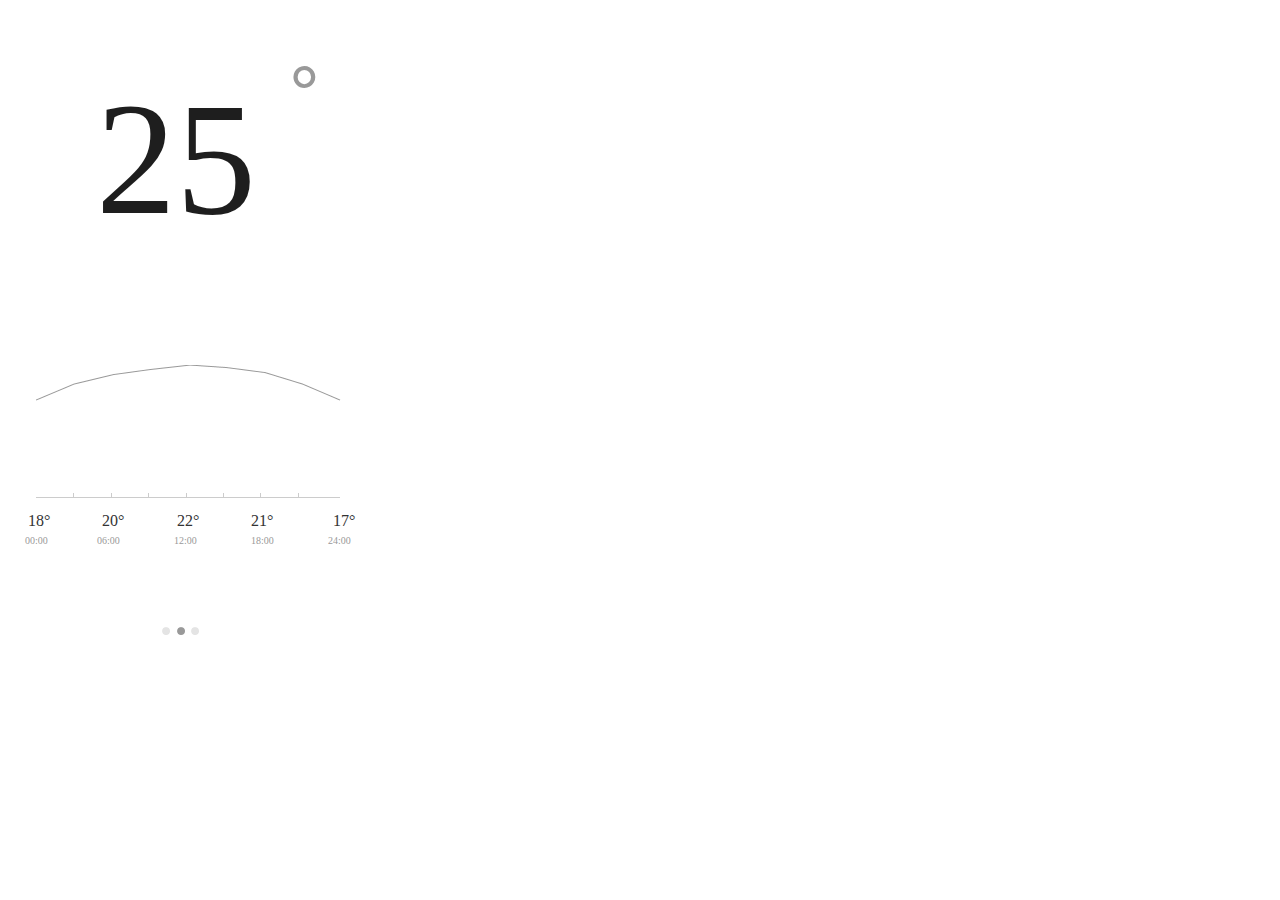
<file: today.html>
﻿<!DOCTYPE html>
<html>
  <head>
    <title>today</title>
    <meta http-equiv="X-UA-Compatible" content="IE=edge"/>
    <meta http-equiv="content-type" content="text/html; charset=utf-8"/>
    <meta name="viewport" content="width=device-width, height=device-height, initial-scale=1.0, maximum-scale=1.0, user-scalable=0"/>
    <meta name="apple-mobile-web-app-capable" content="yes"/>
    <link href="data/apple-touch-icon.png" rel="apple-touch-icon"/>
    <link href="resources/css/jquery-ui-themes.css" type="text/css" rel="stylesheet"/>
    <link href="resources/css/axure_rp_page.css" type="text/css" rel="stylesheet"/>
    <link href="data/styles.css" type="text/css" rel="stylesheet"/>
    <link href="files/today/styles.css" type="text/css" rel="stylesheet"/>
    <script src="resources/scripts/jquery-1.7.1.min.js"></script>
    <script src="resources/scripts/jquery-ui-1.8.10.custom.min.js"></script>
    <script src="resources/scripts/prototypePre.js"></script>
    <script src="data/document.js"></script>
    <script src="resources/scripts/prototypePost.js"></script>
    <script src="files/today/data.js"></script>
    <script type="text/javascript">
      $axure.utils.getTransparentGifPath = function() { return 'resources/images/transparent.gif'; };
      $axure.utils.getOtherPath = function() { return 'resources/Other.html'; };
      $axure.utils.getReloadPath = function() { return 'resources/reload.html'; };
    </script>
  </head>
  <body>
    <div id="base" class="">

      <!-- Unnamed (矩形) -->
      <div id="u133" class="ax_default box_1">
        <div id="u133_div" class=""></div>
        <!-- Unnamed () -->
        <div id="u134" class="text">
          <p><span style="font-family:'微软雅黑';font-weight:400;">25 </span></p>
        </div>
      </div>

      <!-- Unnamed (水平线) -->
      <div id="u135" class="ax_default line">
        <img id="u135_img" class="img " src="images/weather/u3.png"/>
        <!-- Unnamed () -->
        <div id="u136" class="text" style="display:none; visibility: hidden">
          <p><span style="font-family:'微软雅黑';font-weight:400;"></span></p>
        </div>
      </div>

      <!-- Unnamed (垂直线) -->
      <div id="u137" class="ax_default line">
        <img id="u137_img" class="img " src="images/weather/u5.png"/>
        <!-- Unnamed () -->
        <div id="u138" class="text" style="display:none; visibility: hidden">
          <p><span style="font-family:'微软雅黑';font-weight:400;"></span></p>
        </div>
      </div>

      <!-- Unnamed (垂直线) -->
      <div id="u139" class="ax_default line">
        <img id="u139_img" class="img " src="images/weather/u5.png"/>
        <!-- Unnamed () -->
        <div id="u140" class="text" style="display:none; visibility: hidden">
          <p><span style="font-family:'微软雅黑';font-weight:400;"></span></p>
        </div>
      </div>

      <!-- Unnamed (垂直线) -->
      <div id="u141" class="ax_default line">
        <img id="u141_img" class="img " src="images/weather/u5.png"/>
        <!-- Unnamed () -->
        <div id="u142" class="text" style="display:none; visibility: hidden">
          <p><span style="font-family:'微软雅黑';font-weight:400;"></span></p>
        </div>
      </div>

      <!-- Unnamed (垂直线) -->
      <div id="u143" class="ax_default line">
        <img id="u143_img" class="img " src="images/weather/u5.png"/>
        <!-- Unnamed () -->
        <div id="u144" class="text" style="display:none; visibility: hidden">
          <p><span style="font-family:'微软雅黑';font-weight:400;"></span></p>
        </div>
      </div>

      <!-- Unnamed (垂直线) -->
      <div id="u145" class="ax_default line">
        <img id="u145_img" class="img " src="images/weather/u5.png"/>
        <!-- Unnamed () -->
        <div id="u146" class="text" style="display:none; visibility: hidden">
          <p><span style="font-family:'微软雅黑';font-weight:400;"></span></p>
        </div>
      </div>

      <!-- Unnamed (垂直线) -->
      <div id="u147" class="ax_default line">
        <img id="u147_img" class="img " src="images/weather/u5.png"/>
        <!-- Unnamed () -->
        <div id="u148" class="text" style="display:none; visibility: hidden">
          <p><span style="font-family:'微软雅黑';font-weight:400;"></span></p>
        </div>
      </div>

      <!-- Unnamed (垂直线) -->
      <div id="u149" class="ax_default line">
        <img id="u149_img" class="img " src="images/weather/u5.png"/>
        <!-- Unnamed () -->
        <div id="u150" class="text" style="display:none; visibility: hidden">
          <p><span style="font-family:'微软雅黑';font-weight:400;"></span></p>
        </div>
      </div>

      <!-- Unnamed (矩形) -->
      <div id="u151" class="ax_default box_1">
        <div id="u151_div" class=""></div>
        <!-- Unnamed () -->
        <div id="u152" class="text">
          <p><span style="font-family:'微软雅黑';font-weight:400;">18°</span></p>
        </div>
      </div>

      <!-- Unnamed (矩形) -->
      <div id="u153" class="ax_default box_1">
        <div id="u153_div" class=""></div>
        <!-- Unnamed () -->
        <div id="u154" class="text">
          <p><span style="font-family:'微软雅黑';font-weight:400;">22°</span></p>
        </div>
      </div>

      <!-- Unnamed (矩形) -->
      <div id="u155" class="ax_default box_1">
        <div id="u155_div" class=""></div>
        <!-- Unnamed () -->
        <div id="u156" class="text">
          <p><span style="font-family:'微软雅黑';font-weight:400;">20°</span></p>
        </div>
      </div>

      <!-- Unnamed (矩形) -->
      <div id="u157" class="ax_default box_1">
        <div id="u157_div" class=""></div>
        <!-- Unnamed () -->
        <div id="u158" class="text">
          <p><span style="font-family:'微软雅黑';font-weight:400;">21°</span></p>
        </div>
      </div>

      <!-- Unnamed (形状) -->
      <div id="u159" class="ax_default line">
        <img id="u159_img" class="img " src="images/weather/u27.png"/>
        <!-- Unnamed () -->
        <div id="u160" class="text" style="display:none; visibility: hidden">
          <p><span style="font-family:'微软雅黑';font-weight:400;"></span></p>
        </div>
      </div>

      <!-- Unnamed (矩形) -->
      <div id="u161" class="ax_default _一级标题">
        <div id="u161_div" class=""></div>
        <!-- Unnamed () -->
        <div id="u162" class="text">
          <p><span style="font-family:'微软雅黑 Bold', '微软雅黑 Regular', '微软雅黑';">°</span></p>
        </div>
      </div>

      <!-- Unnamed (矩形) -->
      <div id="u163" class="ax_default box_1">
        <div id="u163_div" class=""></div>
        <!-- Unnamed () -->
        <div id="u164" class="text">
          <p><span style="font-family:'微软雅黑';font-weight:400;">00:00</span></p>
        </div>
      </div>

      <!-- Unnamed (矩形) -->
      <div id="u165" class="ax_default box_1">
        <div id="u165_div" class=""></div>
        <!-- Unnamed () -->
        <div id="u166" class="text">
          <p><span style="font-family:'微软雅黑';font-weight:400;">06:00</span></p>
        </div>
      </div>

      <!-- Unnamed (矩形) -->
      <div id="u167" class="ax_default box_1">
        <div id="u167_div" class=""></div>
        <!-- Unnamed () -->
        <div id="u168" class="text">
          <p><span style="font-family:'微软雅黑';font-weight:400;">17°</span></p>
        </div>
      </div>

      <!-- Unnamed (矩形) -->
      <div id="u169" class="ax_default box_1">
        <div id="u169_div" class=""></div>
        <!-- Unnamed () -->
        <div id="u170" class="text">
          <p><span style="font-family:'微软雅黑';font-weight:400;">12:00</span></p>
        </div>
      </div>

      <!-- Unnamed (矩形) -->
      <div id="u171" class="ax_default box_1">
        <div id="u171_div" class=""></div>
        <!-- Unnamed () -->
        <div id="u172" class="text">
          <p><span style="font-family:'微软雅黑';font-weight:400;">18:00</span></p>
        </div>
      </div>

      <!-- Unnamed (矩形) -->
      <div id="u173" class="ax_default box_1">
        <div id="u173_div" class=""></div>
        <!-- Unnamed () -->
        <div id="u174" class="text">
          <p><span style="font-family:'微软雅黑';font-weight:400;">24:00</span></p>
        </div>
      </div>

      <!-- Unnamed (组合) -->
      <div id="u175" class="ax_default" data-width="37" data-height="8">

        <!-- bnt-2 (椭圆形) -->
        <div id="u176" class="ax_default _形状" data-label="bnt-2" selectiongroup="bnt-one">
          <img id="u176_img" class="img " src="images/weather/bnt-today_detail_u127.png"/>
          <!-- Unnamed () -->
          <div id="u177" class="text" style="display:none; visibility: hidden">
            <p><span style="font-family:'微软雅黑';font-weight:400;"></span></p>
          </div>
        </div>

        <!-- bnt-3 (椭圆形) -->
        <div id="u178" class="ax_default _形状" data-label="bnt-3" selectiongroup="bnt-one">
          <img id="u178_img" class="img " src="images/weather/bnt-today_detail_u127_mouseDown.png"/>
          <!-- Unnamed () -->
          <div id="u179" class="text" style="display:none; visibility: hidden">
            <p><span style="font-family:'微软雅黑';font-weight:400;"></span></p>
          </div>
        </div>

        <!-- bnt-4 (椭圆形) -->
        <div id="u180" class="ax_default _形状" data-label="bnt-4" selectiongroup="bnt-one">
          <img id="u180_img" class="img " src="images/weather/bnt-today_detail_u127.png"/>
          <!-- Unnamed () -->
          <div id="u181" class="text" style="display:none; visibility: hidden">
            <p><span style="font-family:'微软雅黑';font-weight:400;"></span></p>
          </div>
        </div>
      </div>
    </div>
  </body>
</html>
</file>
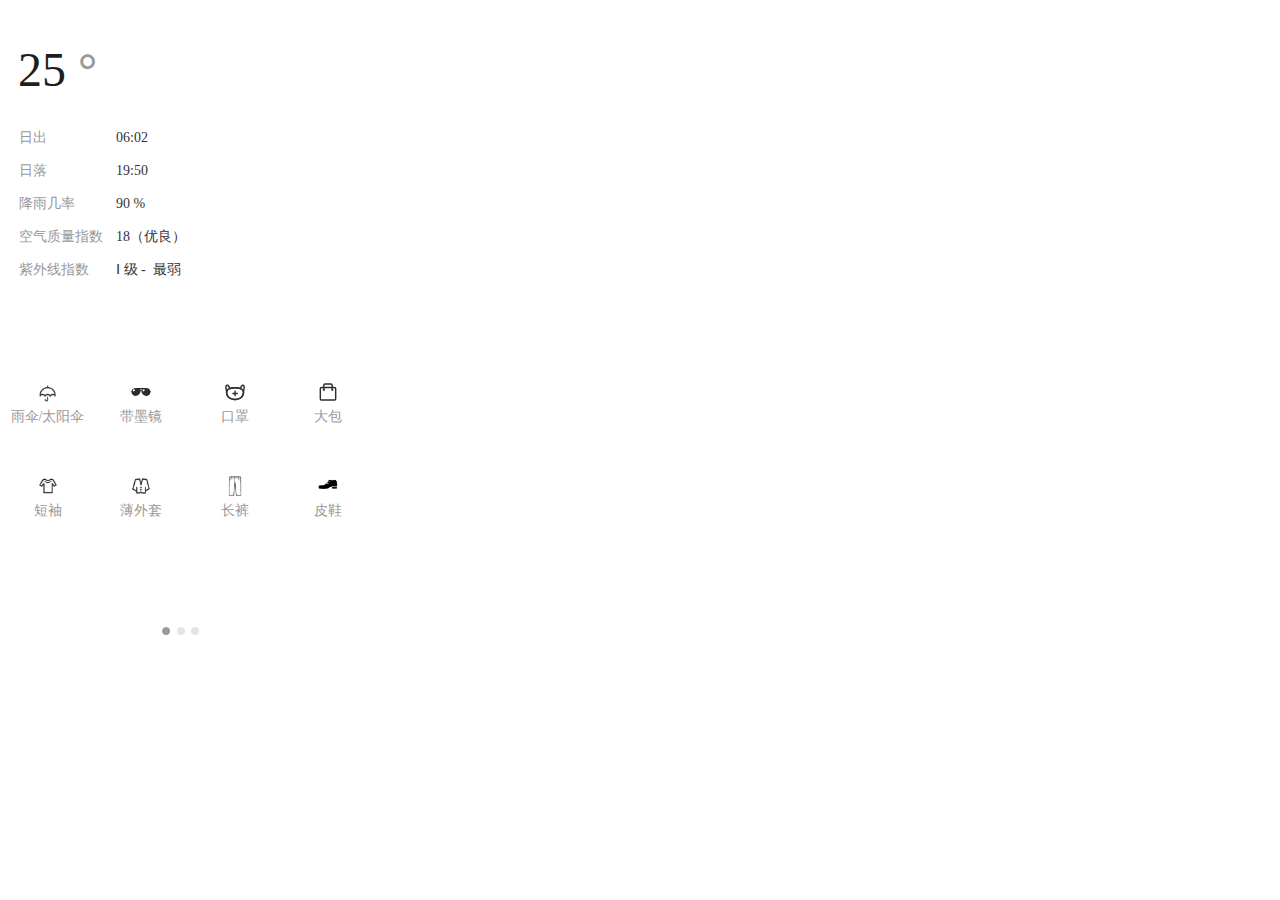
<file: today_detail.html>
﻿<!DOCTYPE html>
<html>
  <head>
    <title>today_detail</title>
    <meta http-equiv="X-UA-Compatible" content="IE=edge"/>
    <meta http-equiv="content-type" content="text/html; charset=utf-8"/>
    <meta name="viewport" content="width=device-width, height=device-height, initial-scale=1.0, maximum-scale=1.0, user-scalable=0"/>
    <meta name="apple-mobile-web-app-capable" content="yes"/>
    <link href="data/apple-touch-icon.png" rel="apple-touch-icon"/>
    <link href="resources/css/jquery-ui-themes.css" type="text/css" rel="stylesheet"/>
    <link href="resources/css/axure_rp_page.css" type="text/css" rel="stylesheet"/>
    <link href="data/styles.css" type="text/css" rel="stylesheet"/>
    <link href="files/today_detail/styles.css" type="text/css" rel="stylesheet"/>
    <script src="resources/scripts/jquery-1.7.1.min.js"></script>
    <script src="resources/scripts/jquery-ui-1.8.10.custom.min.js"></script>
    <script src="resources/scripts/prototypePre.js"></script>
    <script src="data/document.js"></script>
    <script src="resources/scripts/prototypePost.js"></script>
    <script src="files/today_detail/data.js"></script>
    <script type="text/javascript">
      $axure.utils.getTransparentGifPath = function() { return 'resources/images/transparent.gif'; };
      $axure.utils.getOtherPath = function() { return 'resources/Other.html'; };
      $axure.utils.getReloadPath = function() { return 'resources/reload.html'; };
    </script>
  </head>
  <body>
    <div id="base" class="">

      <!-- Unnamed (矩形) -->
      <div id="u182" class="ax_default box_1">
        <div id="u182_div" class=""></div>
        <!-- Unnamed () -->
        <div id="u183" class="text">
          <p><span style="font-family:'微软雅黑';font-weight:400;">25 </span></p>
        </div>
      </div>

      <!-- Unnamed (矩形) -->
      <div id="u184" class="ax_default _一级标题">
        <div id="u184_div" class=""></div>
        <!-- Unnamed () -->
        <div id="u185" class="text">
          <p><span style="font-family:'微软雅黑 Bold', '微软雅黑 Regular', '微软雅黑';">°</span></p>
        </div>
      </div>

      <!-- Unnamed (矩形) -->
      <div id="u186" class="ax_default label">
        <div id="u186_div" class=""></div>
        <!-- Unnamed () -->
        <div id="u187" class="text">
          <p><span style="font-family:'微软雅黑';font-weight:400;">日出</span></p><p><span style="font-family:'微软雅黑';font-weight:400;">日落</span></p><p><span style="font-family:'微软雅黑';font-weight:400;">降雨几率</span></p><p><span style="font-family:'微软雅黑';font-weight:400;">空气质量指数</span></p><p><span style="font-family:'微软雅黑';font-weight:400;">紫外线指数</span></p>
        </div>
      </div>

      <!-- Unnamed (矩形) -->
      <div id="u188" class="ax_default label">
        <div id="u188_div" class=""></div>
        <!-- Unnamed () -->
        <div id="u189" class="text">
          <p><span style="font-family:'微软雅黑';font-weight:400;">06:02</span></p><p><span style="font-family:'微软雅黑';font-weight:400;">19:50</span></p><p><span style="font-family:'微软雅黑';font-weight:400;">90 %</span></p><p><span style="font-family:'微软雅黑';font-weight:400;">18（优良）</span></p><p><span style="font-family:'微软雅黑';font-weight:400;">Ⅰ 级 -&nbsp; 最弱</span></p>
        </div>
      </div>

      <!-- Unnamed (组合) -->
      <div id="u190" class="ax_default" data-width="95" data-height="95">

        <!-- Unnamed (矩形) -->
        <div id="u191" class="ax_default box_1">
          <img id="u191_img" class="img " src="images/weather/u52.png"/>
          <!-- Unnamed () -->
          <div id="u192" class="text">
            <p><span style="font-family:'微软雅黑';font-weight:400;"><br></span></p><p><span style="font-family:'微软雅黑';font-weight:400;">雨伞/太阳伞</span></p>
          </div>
        </div>
      </div>

      <!-- Unnamed (组合) -->
      <div id="u193" class="ax_default" data-width="95" data-height="95">

        <!-- Unnamed (矩形) -->
        <div id="u194" class="ax_default box_1">
          <img id="u194_img" class="img " src="images/weather/u52.png"/>
          <!-- Unnamed () -->
          <div id="u195" class="text">
            <p><span style="font-family:'微软雅黑';font-weight:400;"><br></span></p><p><span style="font-family:'微软雅黑';font-weight:400;">带墨镜</span></p>
          </div>
        </div>
      </div>

      <!-- Unnamed (组合) -->
      <div id="u196" class="ax_default" data-width="95" data-height="95">

        <!-- Unnamed (矩形) -->
        <div id="u197" class="ax_default box_1">
          <img id="u197_img" class="img " src="images/weather/u52.png"/>
          <!-- Unnamed () -->
          <div id="u198" class="text">
            <p><span style="font-family:'微软雅黑';font-weight:400;"><br></span></p><p><span style="font-family:'微软雅黑';font-weight:400;">口罩</span></p>
          </div>
        </div>
      </div>

      <!-- Unnamed (组合) -->
      <div id="u199" class="ax_default" data-width="95" data-height="95">

        <!-- Unnamed (矩形) -->
        <div id="u200" class="ax_default box_1">
          <img id="u200_img" class="img " src="images/weather/u52.png"/>
          <!-- Unnamed () -->
          <div id="u201" class="text">
            <p><span style="font-family:'微软雅黑';font-weight:400;"><br></span></p><p><span style="font-family:'微软雅黑';font-weight:400;">大包</span></p>
          </div>
        </div>
      </div>

      <!-- Unnamed (组合) -->
      <div id="u202" class="ax_default" data-width="95" data-height="95">

        <!-- Unnamed (矩形) -->
        <div id="u203" class="ax_default box_1">
          <img id="u203_img" class="img " src="images/weather/u52.png"/>
          <!-- Unnamed () -->
          <div id="u204" class="text">
            <p><span style="font-family:'微软雅黑';font-weight:400;"><br></span></p><p><span style="font-family:'微软雅黑';font-weight:400;">短袖</span></p>
          </div>
        </div>
      </div>

      <!-- Unnamed (组合) -->
      <div id="u205" class="ax_default" data-width="95" data-height="95">

        <!-- Unnamed (矩形) -->
        <div id="u206" class="ax_default box_1">
          <img id="u206_img" class="img " src="images/weather/u52.png"/>
          <!-- Unnamed () -->
          <div id="u207" class="text">
            <p><span style="font-family:'微软雅黑';font-weight:400;"><br></span></p><p><span style="font-family:'微软雅黑';font-weight:400;">薄外套</span></p>
          </div>
        </div>
      </div>

      <!-- Unnamed (组合) -->
      <div id="u208" class="ax_default" data-width="95" data-height="95">

        <!-- Unnamed (矩形) -->
        <div id="u209" class="ax_default box_1">
          <img id="u209_img" class="img " src="images/weather/u52.png"/>
          <!-- Unnamed () -->
          <div id="u210" class="text">
            <p><span style="font-family:'微软雅黑';font-weight:400;"><br></span></p><p><span style="font-family:'微软雅黑';font-weight:400;">长裤</span></p>
          </div>
        </div>
      </div>

      <!-- Unnamed (组合) -->
      <div id="u211" class="ax_default" data-width="95" data-height="95">

        <!-- Unnamed (矩形) -->
        <div id="u212" class="ax_default box_1">
          <img id="u212_img" class="img " src="images/weather/u52.png"/>
          <!-- Unnamed () -->
          <div id="u213" class="text">
            <p><span style="font-family:'微软雅黑';font-weight:400;"><br></span></p><p><span style="font-family:'微软雅黑';font-weight:400;">皮鞋</span></p>
          </div>
        </div>
      </div>

      <!-- Unnamed (组合) -->
      <div id="u214" class="ax_default" data-width="37" data-height="8">

        <!-- bnt-2 (椭圆形) -->
        <div id="u215" class="ax_default _形状" data-label="bnt-2" selectiongroup="bnt-one">
          <img id="u215_img" class="img " src="images/weather/bnt-today_detail_u127_mouseDown.png"/>
          <!-- Unnamed () -->
          <div id="u216" class="text" style="display:none; visibility: hidden">
            <p><span style="font-family:'微软雅黑';font-weight:400;"></span></p>
          </div>
        </div>

        <!-- bnt-3 (椭圆形) -->
        <div id="u217" class="ax_default _形状" data-label="bnt-3" selectiongroup="bnt-one">
          <img id="u217_img" class="img " src="images/weather/bnt-today_detail_u127.png"/>
          <!-- Unnamed () -->
          <div id="u218" class="text" style="display:none; visibility: hidden">
            <p><span style="font-family:'微软雅黑';font-weight:400;"></span></p>
          </div>
        </div>

        <!-- bnt-4 (椭圆形) -->
        <div id="u219" class="ax_default _形状" data-label="bnt-4" selectiongroup="bnt-one">
          <img id="u219_img" class="img " src="images/weather/bnt-today_detail_u127.png"/>
          <!-- Unnamed () -->
          <div id="u220" class="text" style="display:none; visibility: hidden">
            <p><span style="font-family:'微软雅黑';font-weight:400;"></span></p>
          </div>
        </div>
      </div>

      <!-- Unnamed (图片) -->
      <div id="u221" class="ax_default _图片">
        <img id="u221_img" class="img " src="images/weather/u75.svg"/>
        <!-- Unnamed () -->
        <div id="u222" class="text" style="display:none; visibility: hidden">
          <p><span style="font-family:'微软雅黑';font-weight:400;"></span></p>
        </div>
      </div>

      <!-- Unnamed (图片) -->
      <div id="u223" class="ax_default _图片">
        <img id="u223_img" class="img " src="images/weather/u77.svg"/>
        <!-- Unnamed () -->
        <div id="u224" class="text" style="display:none; visibility: hidden">
          <p><span style="font-family:'微软雅黑';font-weight:400;"></span></p>
        </div>
      </div>

      <!-- Unnamed (图片) -->
      <div id="u225" class="ax_default _图片">
        <img id="u225_img" class="img " src="images/weather/u79.svg"/>
        <!-- Unnamed () -->
        <div id="u226" class="text" style="display:none; visibility: hidden">
          <p><span style="font-family:'微软雅黑';font-weight:400;"></span></p>
        </div>
      </div>

      <!-- Unnamed (图片) -->
      <div id="u227" class="ax_default _图片">
        <img id="u227_img" class="img " src="images/weather/u81.png"/>
        <!-- Unnamed () -->
        <div id="u228" class="text" style="display:none; visibility: hidden">
          <p><span style="font-family:'微软雅黑';font-weight:400;"></span></p>
        </div>
      </div>

      <!-- Unnamed (图片) -->
      <div id="u229" class="ax_default _图片">
        <img id="u229_img" class="img " src="images/weather/u83.png"/>
        <!-- Unnamed () -->
        <div id="u230" class="text" style="display:none; visibility: hidden">
          <p><span style="font-family:'微软雅黑';font-weight:400;"></span></p>
        </div>
      </div>

      <!-- Unnamed (图片) -->
      <div id="u231" class="ax_default _图片">
        <img id="u231_img" class="img " src="images/weather/u85.png"/>
        <!-- Unnamed () -->
        <div id="u232" class="text" style="display:none; visibility: hidden">
          <p><span style="font-family:'微软雅黑';font-weight:400;"></span></p>
        </div>
      </div>

      <!-- Unnamed (图片) -->
      <div id="u233" class="ax_default _图片">
        <img id="u233_img" class="img " src="images/weather/u87.png"/>
        <!-- Unnamed () -->
        <div id="u234" class="text" style="display:none; visibility: hidden">
          <p><span style="font-family:'微软雅黑';font-weight:400;"></span></p>
        </div>
      </div>

      <!-- Unnamed (图片) -->
      <div id="u235" class="ax_default _图片">
        <img id="u235_img" class="img " src="images/weather/u89.png"/>
        <!-- Unnamed () -->
        <div id="u236" class="text" style="display:none; visibility: hidden">
          <p><span style="font-family:'微软雅黑';font-weight:400;"></span></p>
        </div>
      </div>
    </div>
  </body>
</html>
</file>
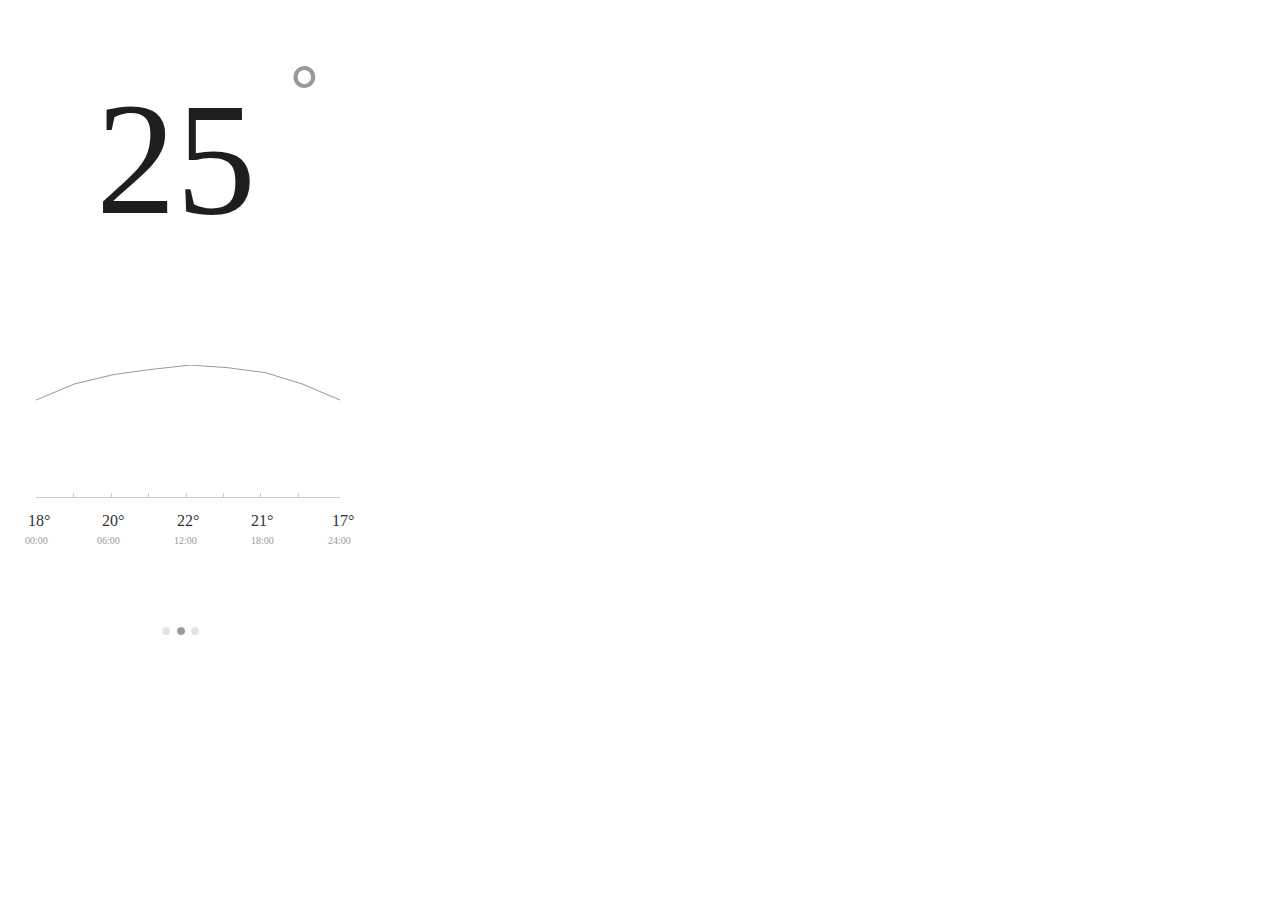
<file: weather.html>
﻿<!DOCTYPE html>
<html>
  <head>
    <title>weather</title>
    <meta http-equiv="X-UA-Compatible" content="IE=edge"/>
    <meta http-equiv="content-type" content="text/html; charset=utf-8"/>
    <meta name="viewport" content="width=device-width, height=device-height, initial-scale=1.0, maximum-scale=1.0, user-scalable=0"/>
    <meta name="apple-mobile-web-app-capable" content="yes"/>
    <link href="data/apple-touch-icon.png" rel="apple-touch-icon"/>
    <link href="resources/css/jquery-ui-themes.css" type="text/css" rel="stylesheet"/>
    <link href="resources/css/axure_rp_page.css" type="text/css" rel="stylesheet"/>
    <link href="data/styles.css" type="text/css" rel="stylesheet"/>
    <link href="files/weather/styles.css" type="text/css" rel="stylesheet"/>
    <script src="resources/scripts/jquery-1.7.1.min.js"></script>
    <script src="resources/scripts/jquery-ui-1.8.10.custom.min.js"></script>
    <script src="resources/scripts/prototypePre.js"></script>
    <script src="data/document.js"></script>
    <script src="resources/scripts/prototypePost.js"></script>
    <script src="files/weather/data.js"></script>
    <script type="text/javascript">
      $axure.utils.getTransparentGifPath = function() { return 'resources/images/transparent.gif'; };
      $axure.utils.getOtherPath = function() { return 'resources/Other.html'; };
      $axure.utils.getReloadPath = function() { return 'resources/reload.html'; };
    </script>
  </head>
  <body>
    <div id="base" class="">

      <!-- Unnamed (动态面板) -->
      <div id="u0" class="ax_default">
        <div id="u0_state0" class="panel_state" data-label="today" style="">
          <div id="u0_state0_content" class="panel_state_content">

            <!-- Unnamed (矩形) -->
            <div id="u1" class="ax_default box_1">
              <div id="u1_div" class=""></div>
              <!-- Unnamed () -->
              <div id="u2" class="text">
                <p><span style="font-family:'微软雅黑';font-weight:400;">25 </span></p>
              </div>
            </div>

            <!-- Unnamed (水平线) -->
            <div id="u3" class="ax_default line">
              <img id="u3_img" class="img " src="images/weather/u3.png"/>
              <!-- Unnamed () -->
              <div id="u4" class="text" style="display:none; visibility: hidden">
                <p><span style="font-family:'微软雅黑';font-weight:400;"></span></p>
              </div>
            </div>

            <!-- Unnamed (垂直线) -->
            <div id="u5" class="ax_default line">
              <img id="u5_img" class="img " src="images/weather/u5.png"/>
              <!-- Unnamed () -->
              <div id="u6" class="text" style="display:none; visibility: hidden">
                <p><span style="font-family:'微软雅黑';font-weight:400;"></span></p>
              </div>
            </div>

            <!-- Unnamed (垂直线) -->
            <div id="u7" class="ax_default line">
              <img id="u7_img" class="img " src="images/weather/u5.png"/>
              <!-- Unnamed () -->
              <div id="u8" class="text" style="display:none; visibility: hidden">
                <p><span style="font-family:'微软雅黑';font-weight:400;"></span></p>
              </div>
            </div>

            <!-- Unnamed (垂直线) -->
            <div id="u9" class="ax_default line">
              <img id="u9_img" class="img " src="images/weather/u5.png"/>
              <!-- Unnamed () -->
              <div id="u10" class="text" style="display:none; visibility: hidden">
                <p><span style="font-family:'微软雅黑';font-weight:400;"></span></p>
              </div>
            </div>

            <!-- Unnamed (垂直线) -->
            <div id="u11" class="ax_default line">
              <img id="u11_img" class="img " src="images/weather/u5.png"/>
              <!-- Unnamed () -->
              <div id="u12" class="text" style="display:none; visibility: hidden">
                <p><span style="font-family:'微软雅黑';font-weight:400;"></span></p>
              </div>
            </div>

            <!-- Unnamed (垂直线) -->
            <div id="u13" class="ax_default line">
              <img id="u13_img" class="img " src="images/weather/u5.png"/>
              <!-- Unnamed () -->
              <div id="u14" class="text" style="display:none; visibility: hidden">
                <p><span style="font-family:'微软雅黑';font-weight:400;"></span></p>
              </div>
            </div>

            <!-- Unnamed (垂直线) -->
            <div id="u15" class="ax_default line">
              <img id="u15_img" class="img " src="images/weather/u5.png"/>
              <!-- Unnamed () -->
              <div id="u16" class="text" style="display:none; visibility: hidden">
                <p><span style="font-family:'微软雅黑';font-weight:400;"></span></p>
              </div>
            </div>

            <!-- Unnamed (垂直线) -->
            <div id="u17" class="ax_default line">
              <img id="u17_img" class="img " src="images/weather/u5.png"/>
              <!-- Unnamed () -->
              <div id="u18" class="text" style="display:none; visibility: hidden">
                <p><span style="font-family:'微软雅黑';font-weight:400;"></span></p>
              </div>
            </div>

            <!-- Unnamed (矩形) -->
            <div id="u19" class="ax_default box_1">
              <div id="u19_div" class=""></div>
              <!-- Unnamed () -->
              <div id="u20" class="text">
                <p><span style="font-family:'微软雅黑';font-weight:400;">18°</span></p>
              </div>
            </div>

            <!-- Unnamed (矩形) -->
            <div id="u21" class="ax_default box_1">
              <div id="u21_div" class=""></div>
              <!-- Unnamed () -->
              <div id="u22" class="text">
                <p><span style="font-family:'微软雅黑';font-weight:400;">22°</span></p>
              </div>
            </div>

            <!-- Unnamed (矩形) -->
            <div id="u23" class="ax_default box_1">
              <div id="u23_div" class=""></div>
              <!-- Unnamed () -->
              <div id="u24" class="text">
                <p><span style="font-family:'微软雅黑';font-weight:400;">20°</span></p>
              </div>
            </div>

            <!-- Unnamed (矩形) -->
            <div id="u25" class="ax_default box_1">
              <div id="u25_div" class=""></div>
              <!-- Unnamed () -->
              <div id="u26" class="text">
                <p><span style="font-family:'微软雅黑';font-weight:400;">21°</span></p>
              </div>
            </div>

            <!-- Unnamed (形状) -->
            <div id="u27" class="ax_default line">
              <img id="u27_img" class="img " src="images/weather/u27.png"/>
              <!-- Unnamed () -->
              <div id="u28" class="text" style="display:none; visibility: hidden">
                <p><span style="font-family:'微软雅黑';font-weight:400;"></span></p>
              </div>
            </div>

            <!-- Unnamed (矩形) -->
            <div id="u29" class="ax_default _一级标题">
              <div id="u29_div" class=""></div>
              <!-- Unnamed () -->
              <div id="u30" class="text">
                <p><span style="font-family:'微软雅黑 Bold', '微软雅黑 Regular', '微软雅黑';">°</span></p>
              </div>
            </div>

            <!-- Unnamed (矩形) -->
            <div id="u31" class="ax_default box_1">
              <div id="u31_div" class=""></div>
              <!-- Unnamed () -->
              <div id="u32" class="text">
                <p><span style="font-family:'微软雅黑';font-weight:400;">00:00</span></p>
              </div>
            </div>

            <!-- Unnamed (矩形) -->
            <div id="u33" class="ax_default box_1">
              <div id="u33_div" class=""></div>
              <!-- Unnamed () -->
              <div id="u34" class="text">
                <p><span style="font-family:'微软雅黑';font-weight:400;">06:00</span></p>
              </div>
            </div>

            <!-- Unnamed (矩形) -->
            <div id="u35" class="ax_default box_1">
              <div id="u35_div" class=""></div>
              <!-- Unnamed () -->
              <div id="u36" class="text">
                <p><span style="font-family:'微软雅黑';font-weight:400;">17°</span></p>
              </div>
            </div>

            <!-- Unnamed (矩形) -->
            <div id="u37" class="ax_default box_1">
              <div id="u37_div" class=""></div>
              <!-- Unnamed () -->
              <div id="u38" class="text">
                <p><span style="font-family:'微软雅黑';font-weight:400;">12:00</span></p>
              </div>
            </div>

            <!-- Unnamed (矩形) -->
            <div id="u39" class="ax_default box_1">
              <div id="u39_div" class=""></div>
              <!-- Unnamed () -->
              <div id="u40" class="text">
                <p><span style="font-family:'微软雅黑';font-weight:400;">18:00</span></p>
              </div>
            </div>

            <!-- Unnamed (矩形) -->
            <div id="u41" class="ax_default box_1">
              <div id="u41_div" class=""></div>
              <!-- Unnamed () -->
              <div id="u42" class="text">
                <p><span style="font-family:'微软雅黑';font-weight:400;">24:00</span></p>
              </div>
            </div>
          </div>
        </div>
        <div id="u0_state1" class="panel_state" data-label="today_detail" style="visibility: hidden;">
          <div id="u0_state1_content" class="panel_state_content">

            <!-- Unnamed (矩形) -->
            <div id="u43" class="ax_default box_1">
              <div id="u43_div" class=""></div>
              <!-- Unnamed () -->
              <div id="u44" class="text">
                <p><span style="font-family:'微软雅黑';font-weight:400;">25 </span></p>
              </div>
            </div>

            <!-- Unnamed (矩形) -->
            <div id="u45" class="ax_default _一级标题">
              <div id="u45_div" class=""></div>
              <!-- Unnamed () -->
              <div id="u46" class="text">
                <p><span style="font-family:'微软雅黑 Bold', '微软雅黑 Regular', '微软雅黑';">°</span></p>
              </div>
            </div>

            <!-- Unnamed (矩形) -->
            <div id="u47" class="ax_default label">
              <div id="u47_div" class=""></div>
              <!-- Unnamed () -->
              <div id="u48" class="text">
                <p><span style="font-family:'微软雅黑';font-weight:400;">日出</span></p><p><span style="font-family:'微软雅黑';font-weight:400;">日落</span></p><p><span style="font-family:'微软雅黑';font-weight:400;">降雨几率</span></p><p><span style="font-family:'微软雅黑';font-weight:400;">空气质量指数</span></p><p><span style="font-family:'微软雅黑';font-weight:400;">紫外线指数</span></p>
              </div>
            </div>

            <!-- Unnamed (矩形) -->
            <div id="u49" class="ax_default label">
              <div id="u49_div" class=""></div>
              <!-- Unnamed () -->
              <div id="u50" class="text">
                <p><span style="font-family:'微软雅黑';font-weight:400;">06:02</span></p><p><span style="font-family:'微软雅黑';font-weight:400;">19:50</span></p><p><span style="font-family:'微软雅黑';font-weight:400;">90 %</span></p><p><span style="font-family:'微软雅黑';font-weight:400;">18（优良）</span></p><p><span style="font-family:'微软雅黑';font-weight:400;">Ⅰ 级 -&nbsp; 最弱</span></p>
              </div>
            </div>

            <!-- Unnamed (组合) -->
            <div id="u51" class="ax_default" data-width="95" data-height="95">

              <!-- Unnamed (矩形) -->
              <div id="u52" class="ax_default box_1">
                <img id="u52_img" class="img " src="images/weather/u52.png"/>
                <!-- Unnamed () -->
                <div id="u53" class="text">
                  <p><span style="font-family:'微软雅黑';font-weight:400;"><br></span></p><p><span style="font-family:'微软雅黑';font-weight:400;">雨伞/太阳伞</span></p>
                </div>
              </div>
            </div>

            <!-- Unnamed (组合) -->
            <div id="u54" class="ax_default" data-width="95" data-height="95">

              <!-- Unnamed (矩形) -->
              <div id="u55" class="ax_default box_1">
                <img id="u55_img" class="img " src="images/weather/u52.png"/>
                <!-- Unnamed () -->
                <div id="u56" class="text">
                  <p><span style="font-family:'微软雅黑';font-weight:400;"><br></span></p><p><span style="font-family:'微软雅黑';font-weight:400;">带墨镜</span></p>
                </div>
              </div>
            </div>

            <!-- Unnamed (组合) -->
            <div id="u57" class="ax_default" data-width="95" data-height="95">

              <!-- Unnamed (矩形) -->
              <div id="u58" class="ax_default box_1">
                <img id="u58_img" class="img " src="images/weather/u52.png"/>
                <!-- Unnamed () -->
                <div id="u59" class="text">
                  <p><span style="font-family:'微软雅黑';font-weight:400;"><br></span></p><p><span style="font-family:'微软雅黑';font-weight:400;">口罩</span></p>
                </div>
              </div>
            </div>

            <!-- Unnamed (组合) -->
            <div id="u60" class="ax_default" data-width="95" data-height="95">

              <!-- Unnamed (矩形) -->
              <div id="u61" class="ax_default box_1">
                <img id="u61_img" class="img " src="images/weather/u52.png"/>
                <!-- Unnamed () -->
                <div id="u62" class="text">
                  <p><span style="font-family:'微软雅黑';font-weight:400;"><br></span></p><p><span style="font-family:'微软雅黑';font-weight:400;">大包</span></p>
                </div>
              </div>
            </div>

            <!-- Unnamed (组合) -->
            <div id="u63" class="ax_default" data-width="95" data-height="95">

              <!-- Unnamed (矩形) -->
              <div id="u64" class="ax_default box_1">
                <img id="u64_img" class="img " src="images/weather/u52.png"/>
                <!-- Unnamed () -->
                <div id="u65" class="text">
                  <p><span style="font-family:'微软雅黑';font-weight:400;"><br></span></p><p><span style="font-family:'微软雅黑';font-weight:400;">短袖</span></p>
                </div>
              </div>
            </div>

            <!-- Unnamed (组合) -->
            <div id="u66" class="ax_default" data-width="95" data-height="95">

              <!-- Unnamed (矩形) -->
              <div id="u67" class="ax_default box_1">
                <img id="u67_img" class="img " src="images/weather/u52.png"/>
                <!-- Unnamed () -->
                <div id="u68" class="text">
                  <p><span style="font-family:'微软雅黑';font-weight:400;"><br></span></p><p><span style="font-family:'微软雅黑';font-weight:400;">薄外套</span></p>
                </div>
              </div>
            </div>

            <!-- Unnamed (组合) -->
            <div id="u69" class="ax_default" data-width="95" data-height="95">

              <!-- Unnamed (矩形) -->
              <div id="u70" class="ax_default box_1">
                <img id="u70_img" class="img " src="images/weather/u52.png"/>
                <!-- Unnamed () -->
                <div id="u71" class="text">
                  <p><span style="font-family:'微软雅黑';font-weight:400;"><br></span></p><p><span style="font-family:'微软雅黑';font-weight:400;">长裤</span></p>
                </div>
              </div>
            </div>

            <!-- Unnamed (组合) -->
            <div id="u72" class="ax_default" data-width="95" data-height="95">

              <!-- Unnamed (矩形) -->
              <div id="u73" class="ax_default box_1">
                <img id="u73_img" class="img " src="images/weather/u52.png"/>
                <!-- Unnamed () -->
                <div id="u74" class="text">
                  <p><span style="font-family:'微软雅黑';font-weight:400;"><br></span></p><p><span style="font-family:'微软雅黑';font-weight:400;">皮鞋</span></p>
                </div>
              </div>
            </div>

            <!-- Unnamed (图片) -->
            <div id="u75" class="ax_default _图片">
              <img id="u75_img" class="img " src="images/weather/u75.svg"/>
              <!-- Unnamed () -->
              <div id="u76" class="text" style="display:none; visibility: hidden">
                <p><span style="font-family:'微软雅黑';font-weight:400;"></span></p>
              </div>
            </div>

            <!-- Unnamed (图片) -->
            <div id="u77" class="ax_default _图片">
              <img id="u77_img" class="img " src="images/weather/u77.svg"/>
              <!-- Unnamed () -->
              <div id="u78" class="text" style="display:none; visibility: hidden">
                <p><span style="font-family:'微软雅黑';font-weight:400;"></span></p>
              </div>
            </div>

            <!-- Unnamed (图片) -->
            <div id="u79" class="ax_default _图片">
              <img id="u79_img" class="img " src="images/weather/u79.svg"/>
              <!-- Unnamed () -->
              <div id="u80" class="text" style="display:none; visibility: hidden">
                <p><span style="font-family:'微软雅黑';font-weight:400;"></span></p>
              </div>
            </div>

            <!-- Unnamed (图片) -->
            <div id="u81" class="ax_default _图片">
              <img id="u81_img" class="img " src="images/weather/u81.png"/>
              <!-- Unnamed () -->
              <div id="u82" class="text" style="display:none; visibility: hidden">
                <p><span style="font-family:'微软雅黑';font-weight:400;"></span></p>
              </div>
            </div>

            <!-- Unnamed (图片) -->
            <div id="u83" class="ax_default _图片">
              <img id="u83_img" class="img " src="images/weather/u83.png"/>
              <!-- Unnamed () -->
              <div id="u84" class="text" style="display:none; visibility: hidden">
                <p><span style="font-family:'微软雅黑';font-weight:400;"></span></p>
              </div>
            </div>

            <!-- Unnamed (图片) -->
            <div id="u85" class="ax_default _图片">
              <img id="u85_img" class="img " src="images/weather/u85.png"/>
              <!-- Unnamed () -->
              <div id="u86" class="text" style="display:none; visibility: hidden">
                <p><span style="font-family:'微软雅黑';font-weight:400;"></span></p>
              </div>
            </div>

            <!-- Unnamed (图片) -->
            <div id="u87" class="ax_default _图片">
              <img id="u87_img" class="img " src="images/weather/u87.png"/>
              <!-- Unnamed () -->
              <div id="u88" class="text" style="display:none; visibility: hidden">
                <p><span style="font-family:'微软雅黑';font-weight:400;"></span></p>
              </div>
            </div>

            <!-- Unnamed (图片) -->
            <div id="u89" class="ax_default _图片">
              <img id="u89_img" class="img " src="images/weather/u89.png"/>
              <!-- Unnamed () -->
              <div id="u90" class="text" style="display:none; visibility: hidden">
                <p><span style="font-family:'微软雅黑';font-weight:400;"></span></p>
              </div>
            </div>
          </div>
        </div>
        <div id="u0_state2" class="panel_state" data-label="week" style="visibility: hidden;">
          <div id="u0_state2_content" class="panel_state_content">

            <!-- Unnamed (水平线) -->
            <div id="u91" class="ax_default line">
              <img id="u91_img" class="img " src="images/weather/u3.png"/>
              <!-- Unnamed () -->
              <div id="u92" class="text" style="display:none; visibility: hidden">
                <p><span style="font-family:'微软雅黑';font-weight:400;"></span></p>
              </div>
            </div>

            <!-- Unnamed (垂直线) -->
            <div id="u93" class="ax_default line">
              <img id="u93_img" class="img " src="images/weather/u5.png"/>
              <!-- Unnamed () -->
              <div id="u94" class="text" style="display:none; visibility: hidden">
                <p><span style="font-family:'微软雅黑';font-weight:400;"></span></p>
              </div>
            </div>

            <!-- Unnamed (垂直线) -->
            <div id="u95" class="ax_default line">
              <img id="u95_img" class="img " src="images/weather/u5.png"/>
              <!-- Unnamed () -->
              <div id="u96" class="text" style="display:none; visibility: hidden">
                <p><span style="font-family:'微软雅黑';font-weight:400;"></span></p>
              </div>
            </div>

            <!-- Unnamed (垂直线) -->
            <div id="u97" class="ax_default line">
              <img id="u97_img" class="img " src="images/weather/u5.png"/>
              <!-- Unnamed () -->
              <div id="u98" class="text" style="display:none; visibility: hidden">
                <p><span style="font-family:'微软雅黑';font-weight:400;"></span></p>
              </div>
            </div>

            <!-- Unnamed (垂直线) -->
            <div id="u99" class="ax_default line">
              <img id="u99_img" class="img " src="images/weather/u5.png"/>
              <!-- Unnamed () -->
              <div id="u100" class="text" style="display:none; visibility: hidden">
                <p><span style="font-family:'微软雅黑';font-weight:400;"></span></p>
              </div>
            </div>

            <!-- Unnamed (垂直线) -->
            <div id="u101" class="ax_default line">
              <img id="u101_img" class="img " src="images/weather/u5.png"/>
              <!-- Unnamed () -->
              <div id="u102" class="text" style="display:none; visibility: hidden">
                <p><span style="font-family:'微软雅黑';font-weight:400;"></span></p>
              </div>
            </div>

            <!-- Unnamed (矩形) -->
            <div id="u103" class="ax_default box_1">
              <div id="u103_div" class=""></div>
              <!-- Unnamed () -->
              <div id="u104" class="text">
                <p><span style="font-family:'微软雅黑';font-weight:400;">21°</span></p>
              </div>
            </div>

            <!-- Unnamed (矩形) -->
            <div id="u105" class="ax_default box_1">
              <div id="u105_div" class=""></div>
              <!-- Unnamed () -->
              <div id="u106" class="text">
                <p><span style="font-family:'微软雅黑';font-weight:400;">26°</span></p>
              </div>
            </div>

            <!-- Unnamed (矩形) -->
            <div id="u107" class="ax_default box_1">
              <div id="u107_div" class=""></div>
              <!-- Unnamed () -->
              <div id="u108" class="text">
                <p><span style="font-family:'微软雅黑';font-weight:400;">26°</span></p>
              </div>
            </div>

            <!-- Unnamed (矩形) -->
            <div id="u109" class="ax_default box_1">
              <div id="u109_div" class=""></div>
              <!-- Unnamed () -->
              <div id="u110" class="text">
                <p><span style="font-family:'微软雅黑';font-weight:400;">24°</span></p>
              </div>
            </div>

            <!-- Unnamed (形状) -->
            <div id="u111" class="compound ax_default line" WidgetHeight="61" WidgetWidth="302" CompoundMode="true">
              <img id="u111_img" class="singleImg img " src="images/weather/u111.png"/>
              <div id="u111p000" class="ax_vector_shape" WidgetTopLeftX="-0.106519348038698" WidgetTopLeftY="-11.8071384259007" WidgetTopRightX="2.24046145556135" WidgetTopRightY="35.706551098362" WidgetBottomLeftX="-0.490404786579099" WidgetBottomLeftY="0.0443374863180699" WidgetBottomRightX="1.85657601702095" WidgetBottomRightY="47.5580270105808">
                <img id="u111p000_img" class="img " src="images/weather/u111p000.png"/>
              </div>
              <div id="u111p001" class="ax_vector_shape" WidgetTopLeftX="-1.40243902439024" WidgetTopLeftY="0" WidgetTopRightX="2.28048780487805" WidgetTopRightY="0" WidgetBottomLeftX="-1.40243902439024" WidgetBottomLeftY="15.25" WidgetBottomRightX="2.28048780487805" WidgetBottomRightY="15.25">
                <img id="u111p001_img" class="img " src="images/weather/u111p001.png"/>
              </div>
              <div id="u111p002" class="ax_vector_shape" WidgetTopLeftX="-2.40406593642471" WidgetTopLeftY="11.350708232061" WidgetTopRightX="1.39598717279682" WidgetTopRightY="-10.7233554745056" WidgetBottomLeftX="-2.16939917342357" WidgetBottomLeftY="25.9343557604973" WidgetBottomRightX="1.63065393579797" WidgetBottomRightY="3.86029205393071">
                <img id="u111p002_img" class="img " src="images/weather/u111p002.png"/>
              </div>
              <div id="u111p003" class="ax_vector_shape" WidgetTopLeftX="-2.99183830401327" WidgetTopLeftY="-18.7567713406062" WidgetTopRightX="0.496605854740903" WidgetTopRightY="-0.491668222831305" WidgetBottomLeftX="-3.1675196805797" WidgetBottomLeftY="-3.95976151489727" WidgetBottomRightX="0.320924478174478" WidgetBottomRightY="14.3053416028776">
                <img id="u111p003_img" class="img " src="images/weather/u111p003.png"/>
              </div>
              <!-- Unnamed () -->
              <div id="u112" class="text" style="display:none; visibility: hidden">
                <p><span style="font-family:'微软雅黑';font-weight:400;"></span></p>
              </div>
            </div>

            <!-- Unnamed (矩形) -->
            <div id="u113" class="ax_default box_1">
              <div id="u113_div" class=""></div>
              <!-- Unnamed () -->
              <div id="u114" class="text">
                <p><span style="font-family:'微软雅黑';font-weight:400;">06.27</span></p>
              </div>
            </div>

            <!-- Unnamed (矩形) -->
            <div id="u115" class="ax_default box_1">
              <div id="u115_div" class=""></div>
              <!-- Unnamed () -->
              <div id="u116" class="text">
                <p><span style="font-family:'微软雅黑';font-weight:400;">06.28</span></p>
              </div>
            </div>

            <!-- Unnamed (矩形) -->
            <div id="u117" class="ax_default box_1">
              <div id="u117_div" class=""></div>
              <!-- Unnamed () -->
              <div id="u118" class="text">
                <p><span style="font-family:'微软雅黑';font-weight:400;">26°</span></p>
              </div>
            </div>

            <!-- Unnamed (矩形) -->
            <div id="u119" class="ax_default box_1">
              <div id="u119_div" class=""></div>
              <!-- Unnamed () -->
              <div id="u120" class="text">
                <p><span style="font-family:'微软雅黑';font-weight:400;">06.29</span></p>
              </div>
            </div>

            <!-- Unnamed (矩形) -->
            <div id="u121" class="ax_default box_1">
              <div id="u121_div" class=""></div>
              <!-- Unnamed () -->
              <div id="u122" class="text">
                <p><span style="font-family:'微软雅黑';font-weight:400;">06.30</span></p>
              </div>
            </div>

            <!-- Unnamed (矩形) -->
            <div id="u123" class="ax_default box_1">
              <div id="u123_div" class=""></div>
              <!-- Unnamed () -->
              <div id="u124" class="text">
                <p><span style="font-family:'微软雅黑';font-weight:400;">07.01</span></p>
              </div>
            </div>

            <!-- Unnamed (矩形) -->
            <div id="u125" class="ax_default box_1">
              <div id="u125_div" class=""></div>
              <!-- Unnamed () -->
              <div id="u126" class="text">
                <p><span style="font-family:'微软雅黑';font-weight:400;">未来七日天气</span></p>
              </div>
            </div>
          </div>
        </div>
      </div>

      <!-- bnt-today_detail (椭圆形) -->
      <div id="u127" class="ax_default _形状" data-label="bnt-today_detail" selectiongroup="bnt-one">
        <img id="u127_img" class="img " src="images/weather/bnt-today_detail_u127.png"/>
        <!-- Unnamed () -->
        <div id="u128" class="text" style="display:none; visibility: hidden">
          <p><span style="font-family:'微软雅黑';font-weight:400;"></span></p>
        </div>
      </div>

      <!-- bnt-today (椭圆形) -->
      <div id="u129" class="ax_default _形状 selected" data-label="bnt-today" selectiongroup="bnt-one">
        <img id="u129_img" class="img " src="images/weather/bnt-today_detail_u127_mouseDown.png"/>
        <!-- Unnamed () -->
        <div id="u130" class="text" style="display:none; visibility: hidden">
          <p><span style="font-family:'微软雅黑';font-weight:400;"></span></p>
        </div>
      </div>

      <!-- bnt-week (椭圆形) -->
      <div id="u131" class="ax_default _形状" data-label="bnt-week" selectiongroup="bnt-one">
        <img id="u131_img" class="img " src="images/weather/bnt-today_detail_u127.png"/>
        <!-- Unnamed () -->
        <div id="u132" class="text" style="display:none; visibility: hidden">
          <p><span style="font-family:'微软雅黑';font-weight:400;"></span></p>
        </div>
      </div>
    </div>
  </body>
</html>
</file>
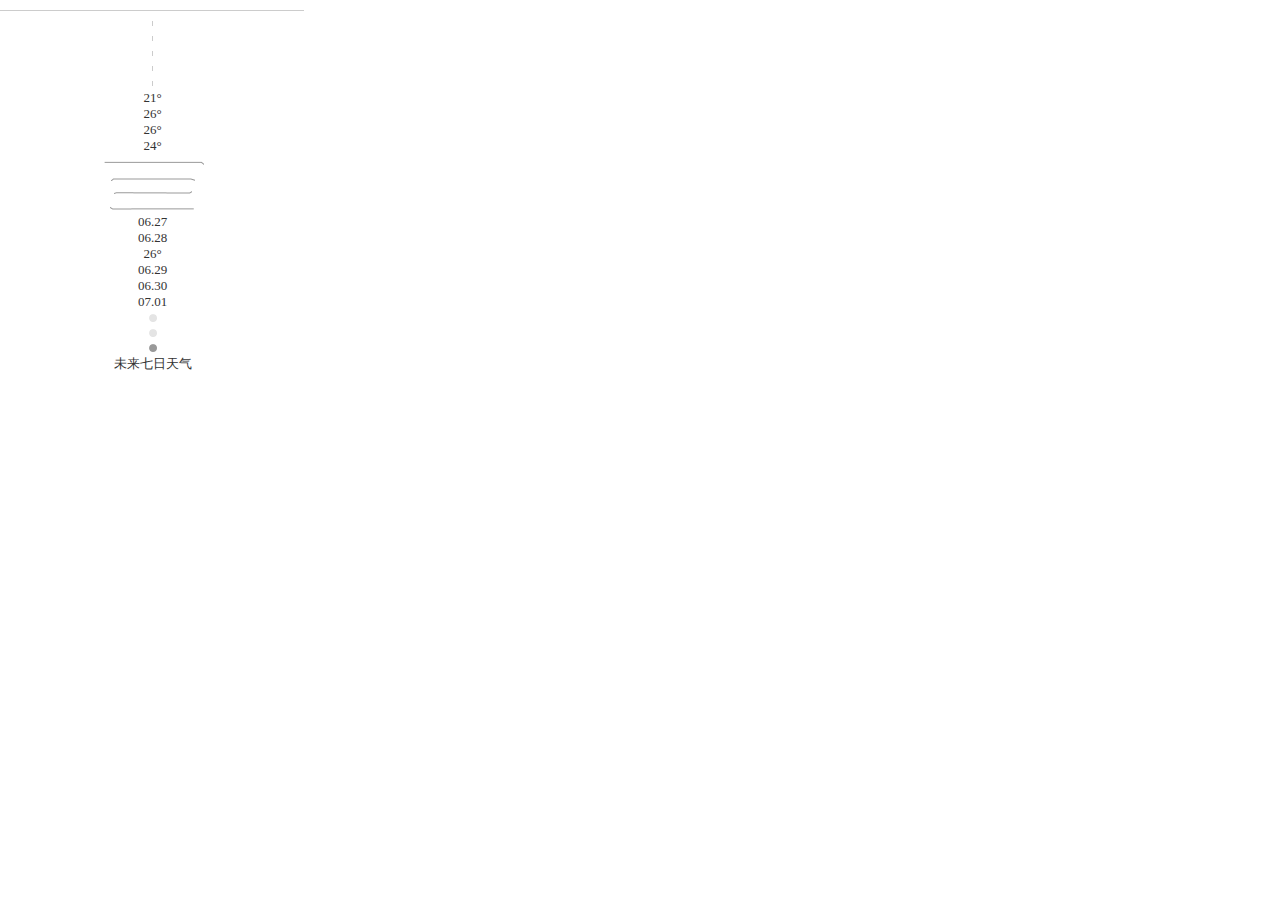
<file: week.html>
﻿<!DOCTYPE html>
<html>
  <head>
    <title>week</title>
    <meta http-equiv="X-UA-Compatible" content="IE=edge"/>
    <meta http-equiv="content-type" content="text/html; charset=utf-8"/>
    <meta name="viewport" content="width=device-width, height=device-height, initial-scale=1.0, maximum-scale=1.0, user-scalable=0"/>
    <meta name="apple-mobile-web-app-capable" content="yes"/>
    <link href="data/apple-touch-icon.png" rel="apple-touch-icon"/>
    <link href="resources/css/jquery-ui-themes.css" type="text/css" rel="stylesheet"/>
    <link href="resources/css/axure_rp_page.css" type="text/css" rel="stylesheet"/>
    <link href="data/styles.css" type="text/css" rel="stylesheet"/>
    <link href="files/week/styles.css" type="text/css" rel="stylesheet"/>
    <script src="resources/scripts/jquery-1.7.1.min.js"></script>
    <script src="resources/scripts/jquery-ui-1.8.10.custom.min.js"></script>
    <script src="resources/scripts/prototypePre.js"></script>
    <script src="data/document.js"></script>
    <script src="resources/scripts/prototypePost.js"></script>
    <script src="files/week/data.js"></script>
    <script type="text/javascript">
      $axure.utils.getTransparentGifPath = function() { return 'resources/images/transparent.gif'; };
      $axure.utils.getOtherPath = function() { return 'resources/Other.html'; };
      $axure.utils.getReloadPath = function() { return 'resources/reload.html'; };
    </script>
  </head>
  <body>
    <div id="base" class="">

      <!-- Unnamed (水平线) -->
      <div id="u237" class="ax_default line">
        <img id="u237_img" class="img " src="images/weather/u3.png"/>
        <!-- Unnamed () -->
        <div id="u238" class="text" style="display:none; visibility: hidden">
          <p><span style="font-family:'微软雅黑';font-weight:400;"></span></p>
        </div>
      </div>

      <!-- Unnamed (垂直线) -->
      <div id="u239" class="ax_default line">
        <img id="u239_img" class="img " src="images/weather/u5.png"/>
        <!-- Unnamed () -->
        <div id="u240" class="text" style="display:none; visibility: hidden">
          <p><span style="font-family:'微软雅黑';font-weight:400;"></span></p>
        </div>
      </div>

      <!-- Unnamed (垂直线) -->
      <div id="u241" class="ax_default line">
        <img id="u241_img" class="img " src="images/weather/u5.png"/>
        <!-- Unnamed () -->
        <div id="u242" class="text" style="display:none; visibility: hidden">
          <p><span style="font-family:'微软雅黑';font-weight:400;"></span></p>
        </div>
      </div>

      <!-- Unnamed (垂直线) -->
      <div id="u243" class="ax_default line">
        <img id="u243_img" class="img " src="images/weather/u5.png"/>
        <!-- Unnamed () -->
        <div id="u244" class="text" style="display:none; visibility: hidden">
          <p><span style="font-family:'微软雅黑';font-weight:400;"></span></p>
        </div>
      </div>

      <!-- Unnamed (垂直线) -->
      <div id="u245" class="ax_default line">
        <img id="u245_img" class="img " src="images/weather/u5.png"/>
        <!-- Unnamed () -->
        <div id="u246" class="text" style="display:none; visibility: hidden">
          <p><span style="font-family:'微软雅黑';font-weight:400;"></span></p>
        </div>
      </div>

      <!-- Unnamed (垂直线) -->
      <div id="u247" class="ax_default line">
        <img id="u247_img" class="img " src="images/weather/u5.png"/>
        <!-- Unnamed () -->
        <div id="u248" class="text" style="display:none; visibility: hidden">
          <p><span style="font-family:'微软雅黑';font-weight:400;"></span></p>
        </div>
      </div>

      <!-- Unnamed (矩形) -->
      <div id="u249" class="ax_default box_1">
        <div id="u249_div" class=""></div>
        <!-- Unnamed () -->
        <div id="u250" class="text">
          <p><span style="font-family:'微软雅黑';font-weight:400;">21°</span></p>
        </div>
      </div>

      <!-- Unnamed (矩形) -->
      <div id="u251" class="ax_default box_1">
        <div id="u251_div" class=""></div>
        <!-- Unnamed () -->
        <div id="u252" class="text">
          <p><span style="font-family:'微软雅黑';font-weight:400;">26°</span></p>
        </div>
      </div>

      <!-- Unnamed (矩形) -->
      <div id="u253" class="ax_default box_1">
        <div id="u253_div" class=""></div>
        <!-- Unnamed () -->
        <div id="u254" class="text">
          <p><span style="font-family:'微软雅黑';font-weight:400;">26°</span></p>
        </div>
      </div>

      <!-- Unnamed (矩形) -->
      <div id="u255" class="ax_default box_1">
        <div id="u255_div" class=""></div>
        <!-- Unnamed () -->
        <div id="u256" class="text">
          <p><span style="font-family:'微软雅黑';font-weight:400;">24°</span></p>
        </div>
      </div>

      <!-- Unnamed (形状) -->
      <div id="u257" class="compound ax_default line" WidgetHeight="61" WidgetWidth="302" CompoundMode="true">
        <img id="u257_img" class="singleImg img " src="images/weather/u111.png"/>
        <div id="u257p000" class="ax_vector_shape" WidgetTopLeftX="-0.1002261441282" WidgetTopLeftY="-12.001424916265" WidgetTopRightX="2.24675465947185" WidgetTopRightY="35.5122646079978" WidgetBottomLeftX="-0.4841115826686" WidgetBottomLeftY="-0.149949004046167" WidgetBottomRightX="1.86286922093145" WidgetBottomRightY="47.3637405202166">
          <img id="u257p000_img" class="img " src="images/week/u257p000.png"/>
        </div>
        <div id="u257p001" class="ax_vector_shape" WidgetTopLeftX="-1.40243902439024" WidgetTopLeftY="0" WidgetTopRightX="2.28048780487805" WidgetTopRightY="0" WidgetBottomLeftX="-1.40243902439024" WidgetBottomLeftY="30.5" WidgetBottomRightX="2.28048780487805" WidgetBottomRightY="30.5">
          <img id="u257p001_img" class="img " src="images/week/u257p001.png"/>
        </div>
        <div id="u257p002" class="ax_vector_shape" WidgetTopLeftX="-2.40791293253948" WidgetTopLeftY="11.1116320430703" WidgetTopRightX="1.39214017668205" WidgetTopRightY="-10.9624316634963" WidgetBottomLeftX="-2.17324616953834" WidgetBottomLeftY="25.6952795715066" WidgetBottomRightX="1.6268069396832" WidgetBottomRightY="3.62121586493994">
          <img id="u257p002_img" class="img " src="images/week/u257p002.png"/>
        </div>
        <div id="u257p003" class="ax_vector_shape" WidgetTopLeftX="-2.99471832657994" WidgetTopLeftY="-18.5141974090372" WidgetTopRightX="0.49372583217424" WidgetTopRightY="-0.249094291262313" WidgetBottomLeftX="-3.17039970314636" WidgetBottomLeftY="-3.71718758332828" WidgetBottomRightX="0.318044455607815" WidgetBottomRightY="14.5479155344466">
          <img id="u257p003_img" class="img " src="images/week/u257p003.png"/>
        </div>
        <!-- Unnamed () -->
        <div id="u258" class="text" style="display:none; visibility: hidden">
          <p><span style="font-family:'微软雅黑';font-weight:400;"></span></p>
        </div>
      </div>

      <!-- Unnamed (矩形) -->
      <div id="u259" class="ax_default box_1">
        <div id="u259_div" class=""></div>
        <!-- Unnamed () -->
        <div id="u260" class="text">
          <p><span style="font-family:'微软雅黑';font-weight:400;">06.27</span></p>
        </div>
      </div>

      <!-- Unnamed (矩形) -->
      <div id="u261" class="ax_default box_1">
        <div id="u261_div" class=""></div>
        <!-- Unnamed () -->
        <div id="u262" class="text">
          <p><span style="font-family:'微软雅黑';font-weight:400;">06.28</span></p>
        </div>
      </div>

      <!-- Unnamed (矩形) -->
      <div id="u263" class="ax_default box_1">
        <div id="u263_div" class=""></div>
        <!-- Unnamed () -->
        <div id="u264" class="text">
          <p><span style="font-family:'微软雅黑';font-weight:400;">26°</span></p>
        </div>
      </div>

      <!-- Unnamed (矩形) -->
      <div id="u265" class="ax_default box_1">
        <div id="u265_div" class=""></div>
        <!-- Unnamed () -->
        <div id="u266" class="text">
          <p><span style="font-family:'微软雅黑';font-weight:400;">06.29</span></p>
        </div>
      </div>

      <!-- Unnamed (矩形) -->
      <div id="u267" class="ax_default box_1">
        <div id="u267_div" class=""></div>
        <!-- Unnamed () -->
        <div id="u268" class="text">
          <p><span style="font-family:'微软雅黑';font-weight:400;">06.30</span></p>
        </div>
      </div>

      <!-- Unnamed (矩形) -->
      <div id="u269" class="ax_default box_1">
        <div id="u269_div" class=""></div>
        <!-- Unnamed () -->
        <div id="u270" class="text">
          <p><span style="font-family:'微软雅黑';font-weight:400;">07.01</span></p>
        </div>
      </div>

      <!-- Unnamed (组合) -->
      <div id="u271" class="ax_default" data-width="37" data-height="8">

        <!-- bnt-2 (椭圆形) -->
        <div id="u272" class="ax_default _形状" data-label="bnt-2" selectiongroup="bnt-one">
          <img id="u272_img" class="img " src="images/weather/bnt-today_detail_u127.png"/>
          <!-- Unnamed () -->
          <div id="u273" class="text" style="display:none; visibility: hidden">
            <p><span style="font-family:'微软雅黑';font-weight:400;"></span></p>
          </div>
        </div>

        <!-- bnt-3 (椭圆形) -->
        <div id="u274" class="ax_default _形状" data-label="bnt-3" selectiongroup="bnt-one">
          <img id="u274_img" class="img " src="images/weather/bnt-today_detail_u127.png"/>
          <!-- Unnamed () -->
          <div id="u275" class="text" style="display:none; visibility: hidden">
            <p><span style="font-family:'微软雅黑';font-weight:400;"></span></p>
          </div>
        </div>

        <!-- bnt-4 (椭圆形) -->
        <div id="u276" class="ax_default _形状" data-label="bnt-4" selectiongroup="bnt-one">
          <img id="u276_img" class="img " src="images/weather/bnt-today_detail_u127_mouseDown.png"/>
          <!-- Unnamed () -->
          <div id="u277" class="text" style="display:none; visibility: hidden">
            <p><span style="font-family:'微软雅黑';font-weight:400;"></span></p>
          </div>
        </div>
      </div>

      <!-- Unnamed (矩形) -->
      <div id="u278" class="ax_default box_1">
        <div id="u278_div" class=""></div>
        <!-- Unnamed () -->
        <div id="u279" class="text">
          <p><span style="font-family:'微软雅黑';font-weight:400;">未来七日天气</span></p>
        </div>
      </div>
    </div>
  </body>
</html>
</file>
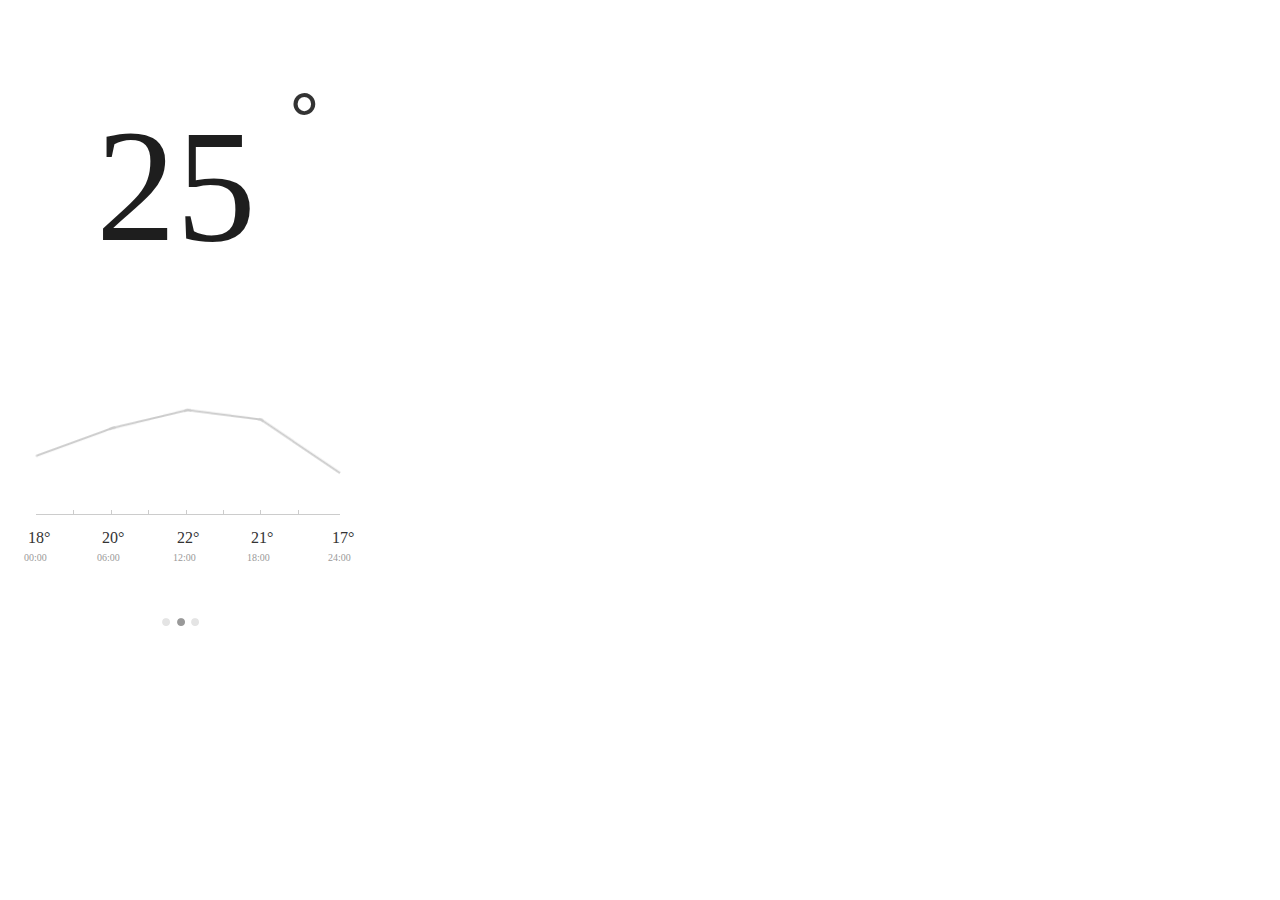
<file: resources/reload.html>
﻿<html>
	<head>
		<title></title>
	</head>
	<body>
	
	<script language="javascript">
	function getUrl() {
      var query = window.location.hash.substring(1);
      var vars = query.split("&&&");
      for (var i=0;i<vars.length;i++) {
        var url = vars[i];
        return decodeURI(url).replace("html%23","html#");
      } 
    }

    var rel = '../';
    var url = getUrl();
    if (url.indexOf(":") > 0 && url.indexOf(":") < 10) rel = '';
	self.location.href = rel + url;
	</script>
	
	</body>
</html>
</file>
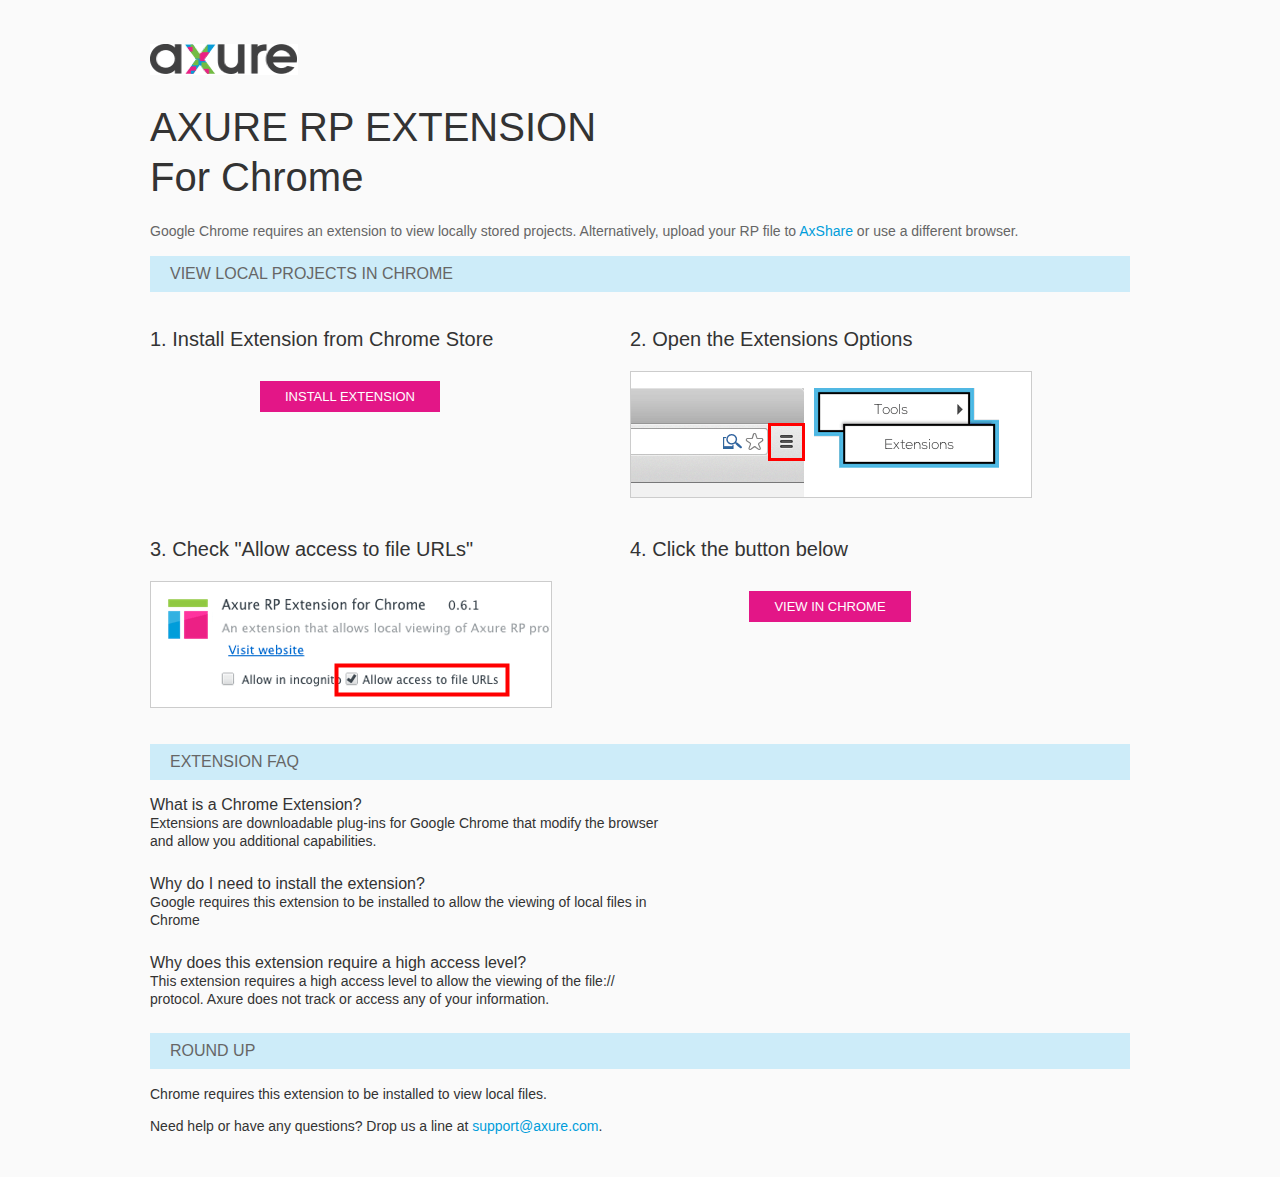
<file: resources/chrome/chrome.html>
<html>
<head>
    <title>Install the Axure RP Chrome Extension</title>
    <style type="text/css">
        *
        {
            font-family: Helvetica, Arial, sans-serif;
        }
        body
        {
            text-align: center;
            background-color: #fafafa;
        }
        p
        {
            font-size: 14px;
            line-height: 18px;
            color: #333333;
        }
        div.container
        {
            width: 980px;
            margin-left: auto;
            margin-right: auto;
            text-align: left;
        }
        a
        {
            text-decoration: none;
            color: #009dda;
        }
        .button
        {
            background: #E31687;
            font: normal 16px Arial, sans-serif;
            color: #FFFFFF;
            padding: 8px 25px 8px 25px;
            border: 0;
            display: inline-block;
            margin-top: 10px;
            text-transform: uppercase;
            font-size: 13px;
        }
        a:hover.button
        {
            opacity: .8;
        }
        div.left
        {
            width: 400px;
            float: left;
            margin-right: 80px;
        }
        div.right
        {
            width: 400px;
            float: left;
        }
        div.buttonContainer
        {
            text-align: center;
        }
        h1
        {
            font-size: 40px;
            color: #333333;
            line-height: 50px;
            margin-bottom: 20px;
            font-weight: normal;
        }
        h2
        {
            font-size: 38px;
            font-weight: normal;
            color: #08639C;
            text-align: center;
        }
        h3
        {
            font-size: 20px;
            color: #333333;
            font-weight: normal;
        }
        .heading
        {
            background-color: #cdecf9;
            height: 36px;
            line-height: 36px;
            padding-left: 20px;
            font-size: 16px;
            color: #666666;
        }
        span.faq
        {
            font-size: 16px;
            font-weight: normal;
            color: #333333;
            display: block;
        }
    </style>
</head>
<body>
    <div class="container">
        <br />
        <br />
        <img src="axure_logo.gif" alt="axure" />
        <br />
        <h1>
            AXURE RP EXTENSION<br />
            For Chrome</h1>
        <p style="font-size: 14px; color: #666666; margin-top: 10px;">
            Google Chrome requires an extension to view locally stored projects. Alternatively,
            upload your RP file to <a href="https://share.axure.com">AxShare</a> or use a different
            browser.</p>
        <h3 class="heading">
            VIEW LOCAL PROJECTS IN CHROME</h3>
        <div class="left">
            <h3>
                1. Install Extension from Chrome Store</h3>
            <div class="buttonContainer">
                <a class="button" href="https://chrome.google.com/webstore/detail/dogkpdfcklifaemcdfbildhcofnopogp"
                    target="_blank">Install Extension</a>
            </div>
        </div>
        <div class="right">
            <h3>
                2. Open the Extensions Options</h3>
            <img src="extensions_menu.gif" alt="extensions" />
        </div>
        <div style="clear: both; height: 20px;">
            &nbsp;</div>
        <div class="left">
            <h3>
                3. Check "Allow access to file URLs"</h3>
            <img src="allow_access.gif" alt="allow access" />
        </div>
        <div class="right">
            <h3>
                4. Click the button below</h3>
            <div class="buttonContainer">
                <a class="button" href="../../start.html">View in Chrome</a>
            </div>
        </div>
        <div style="clear: both; height: 20px;">
        </div>
        <h3 class="heading">
            EXTENSION FAQ</h3>
        <p>
            <span class="faq">What is a Chrome Extension?</span> Extensions are downloadable
            plug-ins for Google Chrome that modify the browser<br />
            and allow you additional capabilities.
        </p>
        <p style="margin-top: 25px;">
            <span class="faq">Why do I need to install the extension?</span> Google requires
            this extension to be installed to allow the viewing of local files in<br />
            Chrome
        </p>
        <p style="margin-top: 25px; margin-bottom: 25px;">
            <span class="faq">Why does this extension require a high access level?</span> This
            extension requires a high access level to allow the viewing of the file://<br />
            protocol. Axure does not track or access any of your information.
        </p>
        <h3 class="heading">
            ROUND UP</h3>
        <p>
            Chrome requires this extension to be installed to view local files.</p>
        <p>
            Need help or have any questions? Drop us a line at <a href="mailto:support@axure.com">
                support@axure.com</a>.
        </p>
        <div style="clear: both; height: 20px;">
        </div>
    </div>
</body>
</html>
</file>
<file: resources/css/axure_rp_page.css>
﻿/* so the window resize fires within a frame in IE7 */
html, body {
    height: 100%;
}

a {
    color: inherit;
}

p {
    margin: 0px;
    text-rendering: optimizeLegibility;
    font-feature-settings: "kern" 1;
    -webkit-font-feature-settings: "kern";
    -moz-font-feature-settings: "kern";
    -moz-font-feature-settings: "kern=1";
    font-kerning: normal;
}

iframe {
    background: #FFFFFF;
}

/* to match IE with C, FF */
input {
    padding: 1px 0px 1px 0px;
    box-sizing: border-box;
    -moz-box-sizing: border-box;
}

textarea {
    margin: 0px;
    box-sizing: border-box;
    -moz-box-sizing: border-box;
}

div.intcases {
    font-family: arial; 
    font-size: 12px;
    text-align:left; 
    border:1px solid #AAA; 
    background:#FFF none repeat scroll 0% 0%; 
    z-index:9999; 
    visibility:hidden; 
    position:absolute;
    padding: 0px;
    border-radius: 3px;
    white-space: nowrap;
}

div.intcaselink {
    cursor: pointer;
    padding: 3px 8px 3px 8px;
    margin: 5px;
    background:#EEE none repeat scroll 0% 0%; 
    border:1px solid #AAA;
    border-radius: 3px;
}

div.refpageimage {
    position: absolute;
    left: 0px;
    top: 0px;
    font-size: 0px;
    width: 16px;
    height: 16px;
    cursor: pointer;
    background-image: url(images/newwindow.gif);
    background-repeat: no-repeat;
}

div.annnoteimage {
    position: absolute;
    left: 0px;
    top: 0px;
    font-size: 0px;
    /*width: 16px;
    height: 12px;*/
    cursor: help;
    /*background-image: url(images/note.gif);*/
    /*background-repeat: no-repeat;*/
    width: 13px;
    height: 12px;
    padding-top: 1px;
    text-align: center;
    background-color: #138CDD;
    -moz-box-shadow: 1px 1px 3px #aaa;
    -webkit-box-shadow: 1px 1px 3px #aaa;
    box-shadow: 1px 1px 3px #aaa;
}

div.annnoteline {
    display: inline-block;
    width: 9px;
    height: 1px;
    border-bottom: 1px solid white;
    margin-top: 1px;
}

div.annnotelabel {
    position: absolute;
    left: 0px;
    top: 0px;
    font-family: Helvetica,Arial;
    font-size: 10px;
    /*border: 1px solid rgb(166,221,242);*/
    cursor: help;
    /*background:rgb(0,157,217) none repeat scroll 0% 0%;*/ 
    padding: 1px 3px 1px 3px;
    white-space: nowrap;
    color: white;
    
    background-color: #138CDD;
    -moz-box-shadow: 1px 1px 3px #aaa;
    -webkit-box-shadow: 1px 1px 3px #aaa;
    box-shadow: 1px 1px 3px #aaa;
}

.annotation {
    font-size: 12px;
    padding-left: 2px;
    margin-bottom: 5px;
}

.annotationName {
    /*font-size: 13px;
    font-weight: bold;
    margin-bottom: 3px;
    white-space: nowrap;*/

    font-family: 'Trebuchet MS';
    font-size: 14px;
    font-weight: bold;
    margin-bottom: 5px;
    white-space: nowrap;
}

.annotationValue {
    font-family: Arial, Helvetica, Sans-Serif;
    font-size: 12px;
    color: #4a4a4a;
    line-height: 21px;
    margin-bottom: 20px;
}

.noteLink {
    text-decoration: inherit;
    color: inherit;
}

.noteLink:hover {
    background-color: white;
}

/* this is a fix for the issue where dialogs jump around and takes the text-align from the body */
.dialogFix {
    position:absolute;
    text-align:left;
    border: 1px solid #8f949a;
}


@keyframes pulsate {
  from {
    box-shadow: 0 0 10px #15d6ba;
  }
  to {
    box-shadow: 0 0 20px #15d6ba;
  }
}

@-webkit-keyframes pulsate {
  from {
    -webkit-box-shadow: 0 0 10px #15d6ba;
    box-shadow: 0 0 10px #15d6ba;
  }
  to {
    -webkit-box-shadow: 0 0 20px #15d6ba;
    box-shadow: 0 0 20px #15d6ba;
  }
}
 
@-moz-keyframes pulsate {
  from {
    -moz-box-shadow: 0 0 10px #15d6ba;
    box-shadow: 0 0 10px #15d6ba;
  }
  to {
    -moz-box-shadow: 0 0 20px #15d6ba;
    box-shadow: 0 0 20px #15d6ba;
  }
}

.legacyPulsateBorder {
    /*border: 5px solid #15d6ba;
    margin: -5px;*/
    -moz-box-shadow: 0 0 10px 3px #15d6ba;
    box-shadow: 0 0 10px 3px #15d6ba;
}

.pulsateBorder {
  animation-name: pulsate;
  animation-timing-function: ease-in-out;
  animation-duration: 0.9s;
  animation-iteration-count: infinite;
  animation-direction: alternate;
  
  -webkit-animation-name: pulsate;
  -webkit-animation-timing-function: ease-in-out;
  -webkit-animation-duration: 0.9s;
  -webkit-animation-iteration-count: infinite;
  -webkit-animation-direction: alternate;

  -moz-animation-name: pulsate;
  -moz-animation-timing-function: ease-in-out;
  -moz-animation-duration: 0.9s;
  -moz-animation-iteration-count: infinite;
  -moz-animation-direction: alternate;
}

.ax_default_hidden, .ax_default_unplaced{
    display: none;
    visibility: hidden;
}

.widgetNoteSelected {
    -moz-box-shadow: 0 0 10px 3px #138CDD;
    box-shadow: 0 0 10px 3px #138CDD;
    /*-moz-box-shadow: 0 0 20px #3915d6;
    box-shadow: 0 0 20px #3915d6;*/
    /*border: 3px solid #3915d6;*/
    /*margin: -3px;*/
}


.singleImg {
    display: none;
    visibility: hidden;
}
</file>
<file: data/styles.css>
﻿.ax_default {
  font-family:'Arial Normal', 'Arial';
  font-weight:400;
  font-style:normal;
  font-size:13px;
  color:#333333;
  text-align:center;
  line-height:normal;
}
.box_1 {
}
.box_2 {
}
._图片 {
}
._一级标题 {
  font-family:'Arial Normal', 'Arial';
  font-weight:bold;
  font-style:normal;
  font-size:32px;
  text-align:left;
}
._二级标题 {
  font-family:'Arial Normal', 'Arial';
  font-weight:bold;
  font-style:normal;
  font-size:24px;
  text-align:left;
}
._三级标题 {
  font-family:'Arial Normal', 'Arial';
  font-weight:bold;
  font-style:normal;
  font-size:18px;
  text-align:left;
}
._四级标题 {
  font-family:'Arial Normal', 'Arial';
  font-weight:bold;
  font-style:normal;
  font-size:14px;
  text-align:left;
}
._五级标题 {
  font-family:'Arial Normal', 'Arial';
  font-weight:bold;
  font-style:normal;
  text-align:left;
}
._六级标题 {
  font-family:'Arial Normal', 'Arial';
  font-weight:bold;
  font-style:normal;
  font-size:10px;
  text-align:left;
}
.label {
  font-size:14px;
  text-align:left;
}
._文本段落 {
  text-align:left;
}
._流程形状 {
}
.line {
}
._形状 {
  font-family:'Arial Normal', 'Arial';
  font-weight:400;
  font-style:normal;
  font-size:13px;
  color:#333333;
  text-align:center;
  line-height:normal;
}
</file>
<file: files/index/styles.css>
﻿body {
  margin:0px;
  background-image:none;
  position:static;
  left:auto;
  width:375px;
  margin-left:0;
  margin-right:0;
  text-align:left;
}
#base {
  position:absolute;
  z-index:0;
}
#u0 {
  border-width:0px;
  position:absolute;
  left:0px;
  top:0px;
  width:375px;
  height:651px;
  overflow:hidden;
  touch-action:pan-y;
}
#u0_state0 {
  border-width:0px;
  position:absolute;
  left:0px;
  top:0px;
  width:375px;
  height:651px;
  -ms-overflow-x:hidden;
  overflow-x:hidden;
  -ms-overflow-y:hidden;
  overflow-y:hidden;
  background-image:none;
}
#u0_state0_content {
  border-width:0px;
  position:absolute;
  left:0px;
  top:0px;
  width:1px;
  height:1px;
}
#u1_div {
  border-width:0px;
  position:absolute;
  left:0px;
  top:0px;
  width:233px;
  height:171px;
  background:inherit;
  background-color:rgba(255, 255, 255, 0);
  border:none;
  border-left:0px;
  border-top:0px;
  border-right:0px;
  border-radius:0px;
  border-top-left-radius:0px;
  border-top-right-radius:0px;
  border-bottom-right-radius:0px;
  border-bottom-left-radius:0px;
  -moz-box-shadow:none;
  -webkit-box-shadow:none;
  box-shadow:none;
  font-family:'微软雅黑';
  font-weight:400;
  font-style:normal;
  font-size:160px;
  color:#1E1E1E;
  text-align:left;
  line-height:24px;
}
#u1 {
  border-width:0px;
  position:absolute;
  left:96px;
  top:100px;
  width:233px;
  height:171px;
  font-family:'微软雅黑';
  font-weight:400;
  font-style:normal;
  font-size:160px;
  color:#1E1E1E;
  text-align:left;
  line-height:24px;
}
#u2 {
  border-width:0px;
  position:absolute;
  left:0px;
  top:74px;
  width:233px;
  word-wrap:break-word;
}
#u3_img {
  border-width:0px;
  position:absolute;
  left:0px;
  top:0px;
  width:305px;
  height:2px;
}
#u3 {
  border-width:0px;
  position:absolute;
  left:36px;
  top:514px;
  width:304px;
  height:1px;
}
#u4 {
  border-width:0px;
  position:absolute;
  left:2px;
  top:-8px;
  width:300px;
  visibility:hidden;
  word-wrap:break-word;
}
#u5_img {
  border-width:0px;
  position:absolute;
  left:0px;
  top:0px;
  width:2px;
  height:6px;
}
#u5 {
  border-width:0px;
  position:absolute;
  left:186px;
  top:510px;
  width:1px;
  height:5px;
}
#u6 {
  border-width:0px;
  position:absolute;
  left:2px;
  top:-6px;
  width:1px;
  visibility:hidden;
  word-wrap:break-word;
}
#u7_img {
  border-width:0px;
  position:absolute;
  left:0px;
  top:0px;
  width:2px;
  height:6px;
}
#u7 {
  border-width:0px;
  position:absolute;
  left:111px;
  top:510px;
  width:1px;
  height:5px;
}
#u8 {
  border-width:0px;
  position:absolute;
  left:2px;
  top:-6px;
  width:1px;
  visibility:hidden;
  word-wrap:break-word;
}
#u9_img {
  border-width:0px;
  position:absolute;
  left:0px;
  top:0px;
  width:2px;
  height:6px;
}
#u9 {
  border-width:0px;
  position:absolute;
  left:260px;
  top:510px;
  width:1px;
  height:5px;
}
#u10 {
  border-width:0px;
  position:absolute;
  left:2px;
  top:-6px;
  width:1px;
  visibility:hidden;
  word-wrap:break-word;
}
#u11_img {
  border-width:0px;
  position:absolute;
  left:0px;
  top:0px;
  width:2px;
  height:6px;
}
#u11 {
  border-width:0px;
  position:absolute;
  left:298px;
  top:510px;
  width:1px;
  height:5px;
}
#u12 {
  border-width:0px;
  position:absolute;
  left:2px;
  top:-6px;
  width:1px;
  visibility:hidden;
  word-wrap:break-word;
}
#u13_img {
  border-width:0px;
  position:absolute;
  left:0px;
  top:0px;
  width:2px;
  height:6px;
}
#u13 {
  border-width:0px;
  position:absolute;
  left:223px;
  top:510px;
  width:1px;
  height:5px;
}
#u14 {
  border-width:0px;
  position:absolute;
  left:2px;
  top:-6px;
  width:1px;
  visibility:hidden;
  word-wrap:break-word;
}
#u15_img {
  border-width:0px;
  position:absolute;
  left:0px;
  top:0px;
  width:2px;
  height:6px;
}
#u15 {
  border-width:0px;
  position:absolute;
  left:148px;
  top:510px;
  width:1px;
  height:5px;
}
#u16 {
  border-width:0px;
  position:absolute;
  left:2px;
  top:-6px;
  width:1px;
  visibility:hidden;
  word-wrap:break-word;
}
#u17_img {
  border-width:0px;
  position:absolute;
  left:0px;
  top:0px;
  width:2px;
  height:6px;
}
#u17 {
  border-width:0px;
  position:absolute;
  left:73px;
  top:510px;
  width:1px;
  height:5px;
}
#u18 {
  border-width:0px;
  position:absolute;
  left:2px;
  top:-6px;
  width:1px;
  visibility:hidden;
  word-wrap:break-word;
}
#u19_div {
  border-width:0px;
  position:absolute;
  left:0px;
  top:0px;
  width:46px;
  height:16px;
  background:inherit;
  background-color:rgba(255, 255, 255, 0);
  border:none;
  border-left:0px;
  border-top:0px;
  border-right:0px;
  border-radius:0px;
  border-top-left-radius:0px;
  border-top-right-radius:0px;
  border-bottom-right-radius:0px;
  border-bottom-left-radius:0px;
  -moz-box-shadow:none;
  -webkit-box-shadow:none;
  box-shadow:none;
  font-family:'微软雅黑';
  font-weight:400;
  font-style:normal;
  font-size:16px;
  text-align:left;
  line-height:24px;
}
#u19 {
  border-width:0px;
  position:absolute;
  left:28px;
  top:530px;
  width:46px;
  height:16px;
  font-family:'微软雅黑';
  font-weight:400;
  font-style:normal;
  font-size:16px;
  text-align:left;
  line-height:24px;
}
#u20 {
  border-width:0px;
  position:absolute;
  left:0px;
  top:-4px;
  width:46px;
  word-wrap:break-word;
}
#u21_div {
  border-width:0px;
  position:absolute;
  left:0px;
  top:0px;
  width:40px;
  height:16px;
  background:inherit;
  background-color:rgba(255, 255, 255, 0);
  border:none;
  border-left:0px;
  border-top:0px;
  border-right:0px;
  border-radius:0px;
  border-top-left-radius:0px;
  border-top-right-radius:0px;
  border-bottom-right-radius:0px;
  border-bottom-left-radius:0px;
  -moz-box-shadow:none;
  -webkit-box-shadow:none;
  box-shadow:none;
  font-family:'微软雅黑';
  font-weight:400;
  font-style:normal;
  font-size:16px;
  text-align:left;
  line-height:24px;
}
#u21 {
  border-width:0px;
  position:absolute;
  left:177px;
  top:530px;
  width:40px;
  height:16px;
  font-family:'微软雅黑';
  font-weight:400;
  font-style:normal;
  font-size:16px;
  text-align:left;
  line-height:24px;
}
#u22 {
  border-width:0px;
  position:absolute;
  left:0px;
  top:-4px;
  width:40px;
  word-wrap:break-word;
}
#u23_div {
  border-width:0px;
  position:absolute;
  left:0px;
  top:0px;
  width:39px;
  height:16px;
  background:inherit;
  background-color:rgba(255, 255, 255, 0);
  border:none;
  border-left:0px;
  border-top:0px;
  border-right:0px;
  border-radius:0px;
  border-top-left-radius:0px;
  border-top-right-radius:0px;
  border-bottom-right-radius:0px;
  border-bottom-left-radius:0px;
  -moz-box-shadow:none;
  -webkit-box-shadow:none;
  box-shadow:none;
  font-family:'微软雅黑';
  font-weight:400;
  font-style:normal;
  font-size:16px;
  text-align:left;
  line-height:24px;
}
#u23 {
  border-width:0px;
  position:absolute;
  left:102px;
  top:530px;
  width:39px;
  height:16px;
  font-family:'微软雅黑';
  font-weight:400;
  font-style:normal;
  font-size:16px;
  text-align:left;
  line-height:24px;
}
#u24 {
  border-width:0px;
  position:absolute;
  left:0px;
  top:-4px;
  width:39px;
  word-wrap:break-word;
}
#u25_div {
  border-width:0px;
  position:absolute;
  left:0px;
  top:0px;
  width:33px;
  height:16px;
  background:inherit;
  background-color:rgba(255, 255, 255, 0);
  border:none;
  border-left:0px;
  border-top:0px;
  border-right:0px;
  border-radius:0px;
  border-top-left-radius:0px;
  border-top-right-radius:0px;
  border-bottom-right-radius:0px;
  border-bottom-left-radius:0px;
  -moz-box-shadow:none;
  -webkit-box-shadow:none;
  box-shadow:none;
  font-family:'微软雅黑';
  font-weight:400;
  font-style:normal;
  font-size:16px;
  text-align:left;
  line-height:24px;
}
#u25 {
  border-width:0px;
  position:absolute;
  left:251px;
  top:530px;
  width:33px;
  height:16px;
  font-family:'微软雅黑';
  font-weight:400;
  font-style:normal;
  font-size:16px;
  text-align:left;
  line-height:24px;
}
#u26 {
  border-width:0px;
  position:absolute;
  left:0px;
  top:-4px;
  width:33px;
  word-wrap:break-word;
}
#u27_div {
  border-width:0px;
  position:absolute;
  left:0px;
  top:0px;
  width:30px;
  height:61px;
  background:inherit;
  background-color:rgba(255, 255, 255, 0);
  border:none;
  border-radius:0px;
  -moz-box-shadow:none;
  -webkit-box-shadow:none;
  box-shadow:none;
  font-family:'Arial Negreta', 'Arial Normal', 'Arial';
  font-weight:700;
  font-style:normal;
  font-size:72px;
  color:rgba(0, 0, 0, 0.8);
}
#u27 {
  border-width:0px;
  position:absolute;
  left:290px;
  top:75px;
  width:30px;
  height:61px;
  font-family:'Arial Negreta', 'Arial Normal', 'Arial';
  font-weight:700;
  font-style:normal;
  font-size:72px;
  color:rgba(0, 0, 0, 0.8);
}
#u28 {
  border-width:0px;
  position:absolute;
  left:0px;
  top:0px;
  width:30px;
  white-space:nowrap;
}
#u29_div {
  border-width:0px;
  position:absolute;
  left:0px;
  top:0px;
  width:42px;
  height:16px;
  background:inherit;
  background-color:rgba(255, 255, 255, 0);
  border:none;
  border-left:0px;
  border-top:0px;
  border-right:0px;
  border-radius:0px;
  border-top-left-radius:0px;
  border-top-right-radius:0px;
  border-bottom-right-radius:0px;
  border-bottom-left-radius:0px;
  -moz-box-shadow:none;
  -webkit-box-shadow:none;
  box-shadow:none;
  font-family:'微软雅黑';
  font-weight:400;
  font-style:normal;
  font-size:10px;
  color:#999999;
  text-align:left;
  line-height:24px;
}
#u29 {
  border-width:0px;
  position:absolute;
  left:24px;
  top:550px;
  width:42px;
  height:16px;
  font-family:'微软雅黑';
  font-weight:400;
  font-style:normal;
  font-size:10px;
  color:#999999;
  text-align:left;
  line-height:24px;
}
#u30 {
  border-width:0px;
  position:absolute;
  left:0px;
  top:-4px;
  width:42px;
  word-wrap:break-word;
}
#u31_div {
  border-width:0px;
  position:absolute;
  left:0px;
  top:0px;
  width:38px;
  height:16px;
  background:inherit;
  background-color:rgba(255, 255, 255, 0);
  border:none;
  border-left:0px;
  border-top:0px;
  border-right:0px;
  border-radius:0px;
  border-top-left-radius:0px;
  border-top-right-radius:0px;
  border-bottom-right-radius:0px;
  border-bottom-left-radius:0px;
  -moz-box-shadow:none;
  -webkit-box-shadow:none;
  box-shadow:none;
  font-family:'微软雅黑';
  font-weight:400;
  font-style:normal;
  font-size:10px;
  color:#999999;
  text-align:left;
  line-height:24px;
}
#u31 {
  border-width:0px;
  position:absolute;
  left:97px;
  top:550px;
  width:38px;
  height:16px;
  font-family:'微软雅黑';
  font-weight:400;
  font-style:normal;
  font-size:10px;
  color:#999999;
  text-align:left;
  line-height:24px;
}
#u32 {
  border-width:0px;
  position:absolute;
  left:0px;
  top:-4px;
  width:38px;
  word-wrap:break-word;
}
#u33_div {
  border-width:0px;
  position:absolute;
  left:0px;
  top:0px;
  width:41px;
  height:16px;
  background:inherit;
  background-color:rgba(255, 255, 255, 0);
  border:none;
  border-left:0px;
  border-top:0px;
  border-right:0px;
  border-radius:0px;
  border-top-left-radius:0px;
  border-top-right-radius:0px;
  border-bottom-right-radius:0px;
  border-bottom-left-radius:0px;
  -moz-box-shadow:none;
  -webkit-box-shadow:none;
  box-shadow:none;
  font-family:'微软雅黑';
  font-weight:400;
  font-style:normal;
  font-size:16px;
  text-align:left;
  line-height:24px;
}
#u33 {
  border-width:0px;
  position:absolute;
  left:332px;
  top:530px;
  width:41px;
  height:16px;
  font-family:'微软雅黑';
  font-weight:400;
  font-style:normal;
  font-size:16px;
  text-align:left;
  line-height:24px;
}
#u34 {
  border-width:0px;
  position:absolute;
  left:0px;
  top:-4px;
  width:41px;
  word-wrap:break-word;
}
#u35_div {
  border-width:0px;
  position:absolute;
  left:0px;
  top:0px;
  width:38px;
  height:16px;
  background:inherit;
  background-color:rgba(255, 255, 255, 0);
  border:none;
  border-left:0px;
  border-top:0px;
  border-right:0px;
  border-radius:0px;
  border-top-left-radius:0px;
  border-top-right-radius:0px;
  border-bottom-right-radius:0px;
  border-bottom-left-radius:0px;
  -moz-box-shadow:none;
  -webkit-box-shadow:none;
  box-shadow:none;
  font-family:'微软雅黑';
  font-weight:400;
  font-style:normal;
  font-size:10px;
  color:#999999;
  text-align:left;
  line-height:24px;
}
#u35 {
  border-width:0px;
  position:absolute;
  left:173px;
  top:550px;
  width:38px;
  height:16px;
  font-family:'微软雅黑';
  font-weight:400;
  font-style:normal;
  font-size:10px;
  color:#999999;
  text-align:left;
  line-height:24px;
}
#u36 {
  border-width:0px;
  position:absolute;
  left:0px;
  top:-4px;
  width:38px;
  word-wrap:break-word;
}
#u37_div {
  border-width:0px;
  position:absolute;
  left:0px;
  top:0px;
  width:38px;
  height:16px;
  background:inherit;
  background-color:rgba(255, 255, 255, 0);
  border:none;
  border-left:0px;
  border-top:0px;
  border-right:0px;
  border-radius:0px;
  border-top-left-radius:0px;
  border-top-right-radius:0px;
  border-bottom-right-radius:0px;
  border-bottom-left-radius:0px;
  -moz-box-shadow:none;
  -webkit-box-shadow:none;
  box-shadow:none;
  font-family:'微软雅黑';
  font-weight:400;
  font-style:normal;
  font-size:10px;
  color:#999999;
  text-align:left;
  line-height:24px;
}
#u37 {
  border-width:0px;
  position:absolute;
  left:247px;
  top:550px;
  width:38px;
  height:16px;
  font-family:'微软雅黑';
  font-weight:400;
  font-style:normal;
  font-size:10px;
  color:#999999;
  text-align:left;
  line-height:24px;
}
#u38 {
  border-width:0px;
  position:absolute;
  left:0px;
  top:-4px;
  width:38px;
  word-wrap:break-word;
}
#u39_div {
  border-width:0px;
  position:absolute;
  left:0px;
  top:0px;
  width:38px;
  height:16px;
  background:inherit;
  background-color:rgba(255, 255, 255, 0);
  border:none;
  border-left:0px;
  border-top:0px;
  border-right:0px;
  border-radius:0px;
  border-top-left-radius:0px;
  border-top-right-radius:0px;
  border-bottom-right-radius:0px;
  border-bottom-left-radius:0px;
  -moz-box-shadow:none;
  -webkit-box-shadow:none;
  box-shadow:none;
  font-family:'微软雅黑';
  font-weight:400;
  font-style:normal;
  font-size:10px;
  color:#999999;
  text-align:left;
  line-height:24px;
}
#u39 {
  border-width:0px;
  position:absolute;
  left:328px;
  top:550px;
  width:38px;
  height:16px;
  font-family:'微软雅黑';
  font-weight:400;
  font-style:normal;
  font-size:10px;
  color:#999999;
  text-align:left;
  line-height:24px;
}
#u40 {
  border-width:0px;
  position:absolute;
  left:0px;
  top:-4px;
  width:38px;
  word-wrap:break-word;
}
#u41_img {
  border-width:0px;
  position:absolute;
  left:-1px;
  top:-1px;
  width:307px;
  height:66px;
}
#u41p000 {
  border-width:0px;
  position:absolute;
  left:-6px;
  top:30px;
  width:88px;
  height:4px;
  -webkit-transform:rotate(-20deg);
  -moz-transform:rotate(-20deg);
  -ms-transform:rotate(-20deg);
  transform:rotate(-20deg);
}
#u41p000_img {
  border-width:0px;
  position:absolute;
  left:0px;
  top:0px;
  width:88px;
  height:4px;
}
#u41p001 {
  border-width:0px;
  position:absolute;
  left:72px;
  top:6px;
  width:84px;
  height:6px;
  -webkit-transform:rotate(-13deg);
  -moz-transform:rotate(-13deg);
  -ms-transform:rotate(-13deg);
  transform:rotate(-13deg);
}
#u41p001_img {
  border-width:0px;
  position:absolute;
  left:0px;
  top:0px;
  width:84px;
  height:6px;
}
#u41p002 {
  border-width:0px;
  position:absolute;
  left:148px;
  top:2px;
  width:80px;
  height:6px;
  -webkit-transform:rotate(7deg);
  -moz-transform:rotate(7deg);
  -ms-transform:rotate(7deg);
  transform:rotate(7deg);
}
#u41p002_img {
  border-width:0px;
  position:absolute;
  left:0px;
  top:0px;
  width:80px;
  height:6px;
}
#u41p003 {
  border-width:0px;
  position:absolute;
  left:214px;
  top:34px;
  width:102px;
  height:6px;
  -webkit-transform:rotate(34deg);
  -moz-transform:rotate(34deg);
  -ms-transform:rotate(34deg);
  transform:rotate(34deg);
}
#u41p003_img {
  border-width:0px;
  position:absolute;
  left:0px;
  top:0px;
  width:102px;
  height:6px;
}
#u41.compound {
  width:0px;
  height:0px;
}
#u41 {
  border-width:0px;
  position:absolute;
  left:36px;
  top:410px;
  width:304px;
  height:63px;
}
#u42 {
  border-width:0px;
  position:absolute;
  left:2px;
  top:24px;
  width:300px;
  visibility:hidden;
  word-wrap:break-word;
}
#u0_state1 {
  border-width:0px;
  position:absolute;
  left:0px;
  top:0px;
  width:375px;
  height:651px;
  visibility:hidden;
  -ms-overflow-x:hidden;
  overflow-x:hidden;
  -ms-overflow-y:hidden;
  overflow-y:hidden;
  background-image:none;
}
#u0_state1_content {
  border-width:0px;
  position:absolute;
  left:0px;
  top:0px;
  width:1px;
  height:1px;
}
#u43_div {
  border-width:0px;
  position:absolute;
  left:0px;
  top:0px;
  width:80px;
  height:67px;
  background:inherit;
  background-color:rgba(255, 255, 255, 0);
  border:none;
  border-left:0px;
  border-top:0px;
  border-right:0px;
  border-radius:0px;
  border-top-left-radius:0px;
  border-top-right-radius:0px;
  border-bottom-right-radius:0px;
  border-bottom-left-radius:0px;
  -moz-box-shadow:none;
  -webkit-box-shadow:none;
  box-shadow:none;
  font-family:'微软雅黑';
  font-weight:400;
  font-style:normal;
  font-size:48px;
  color:#1E1E1E;
  text-align:left;
  line-height:24px;
}
#u43 {
  border-width:0px;
  position:absolute;
  left:18px;
  top:84px;
  width:80px;
  height:67px;
  font-family:'微软雅黑';
  font-weight:400;
  font-style:normal;
  font-size:48px;
  color:#1E1E1E;
  text-align:left;
  line-height:24px;
}
#u44 {
  border-width:0px;
  position:absolute;
  left:0px;
  top:22px;
  width:80px;
  word-wrap:break-word;
}
#u45_div {
  border-width:0px;
  position:absolute;
  left:0px;
  top:0px;
  width:20px;
  height:33px;
  background:inherit;
  background-color:rgba(255, 255, 255, 0);
  border:none;
  border-radius:0px;
  -moz-box-shadow:none;
  -webkit-box-shadow:none;
  box-shadow:none;
  font-family:'Arial Negreta', 'Arial Normal', 'Arial';
  font-weight:700;
  font-style:normal;
  font-size:48px;
  color:rgba(0, 0, 0, 0.8);
}
#u45 {
  border-width:0px;
  position:absolute;
  left:78px;
  top:73px;
  width:20px;
  height:33px;
  font-family:'Arial Negreta', 'Arial Normal', 'Arial';
  font-weight:700;
  font-style:normal;
  font-size:48px;
  color:rgba(0, 0, 0, 0.8);
}
#u46 {
  border-width:0px;
  position:absolute;
  left:0px;
  top:0px;
  width:20px;
  white-space:nowrap;
}
#u47_div {
  border-width:0px;
  position:absolute;
  left:0px;
  top:0px;
  width:110px;
  height:164px;
  background:inherit;
  background-color:rgba(255, 255, 255, 0);
  border:none;
  border-radius:0px;
  -moz-box-shadow:none;
  -webkit-box-shadow:none;
  box-shadow:none;
  color:#999999;
  line-height:32px;
}
#u47 {
  border-width:0px;
  position:absolute;
  left:19px;
  top:201px;
  width:110px;
  height:164px;
  color:#999999;
  line-height:32px;
}
#u48 {
  border-width:0px;
  position:absolute;
  left:0px;
  top:0px;
  width:110px;
  word-wrap:break-word;
}
#u49_div {
  border-width:0px;
  position:absolute;
  left:0px;
  top:0px;
  width:110px;
  height:164px;
  background:inherit;
  background-color:rgba(255, 255, 255, 0);
  border:none;
  border-radius:0px;
  -moz-box-shadow:none;
  -webkit-box-shadow:none;
  box-shadow:none;
  line-height:32px;
}
#u49 {
  border-width:0px;
  position:absolute;
  left:116px;
  top:201px;
  width:110px;
  height:164px;
  line-height:32px;
}
#u50 {
  border-width:0px;
  position:absolute;
  left:0px;
  top:0px;
  width:110px;
  word-wrap:break-word;
}
#u51 {
  border-width:0px;
  position:absolute;
  left:0px;
  top:0px;
  width:0px;
  height:0px;
}
#u52_img {
  border-width:0px;
  position:absolute;
  left:0px;
  top:0px;
  width:95px;
  height:95px;
}
#u52 {
  border-width:0px;
  position:absolute;
  left:0px;
  top:403px;
  width:95px;
  height:95px;
  font-family:'FontAwesome Regular', 'FontAwesome';
  font-weight:410;
  font-style:normal;
  font-size:14px;
  color:#999999;
  line-height:28px;
}
#u53 {
  border-width:0px;
  position:absolute;
  left:0px;
  top:20px;
  width:95px;
  word-wrap:break-word;
}
#u54 {
  border-width:0px;
  position:absolute;
  left:0px;
  top:0px;
  width:0px;
  height:0px;
}
#u55_img {
  border-width:0px;
  position:absolute;
  left:0px;
  top:0px;
  width:95px;
  height:95px;
}
#u55 {
  border-width:0px;
  position:absolute;
  left:93px;
  top:403px;
  width:95px;
  height:95px;
  font-family:'FontAwesome Regular', 'FontAwesome';
  font-weight:410;
  font-style:normal;
  font-size:14px;
  color:#999999;
  line-height:28px;
}
#u56 {
  border-width:0px;
  position:absolute;
  left:0px;
  top:20px;
  width:95px;
  word-wrap:break-word;
}
#u57 {
  border-width:0px;
  position:absolute;
  left:0px;
  top:0px;
  width:0px;
  height:0px;
}
#u58_img {
  border-width:0px;
  position:absolute;
  left:0px;
  top:0px;
  width:95px;
  height:95px;
}
#u58 {
  border-width:0px;
  position:absolute;
  left:186px;
  top:403px;
  width:95px;
  height:95px;
  font-family:'FontAwesome Regular', 'FontAwesome';
  font-weight:410;
  font-style:normal;
  font-size:14px;
  color:#999999;
  line-height:28px;
}
#u59 {
  border-width:0px;
  position:absolute;
  left:0px;
  top:20px;
  width:95px;
  word-wrap:break-word;
}
#u60 {
  border-width:0px;
  position:absolute;
  left:0px;
  top:0px;
  width:0px;
  height:0px;
}
#u61_img {
  border-width:0px;
  position:absolute;
  left:0px;
  top:0px;
  width:95px;
  height:95px;
}
#u61 {
  border-width:0px;
  position:absolute;
  left:280px;
  top:403px;
  width:95px;
  height:95px;
  font-family:'FontAwesome Regular', 'FontAwesome';
  font-weight:410;
  font-style:normal;
  font-size:14px;
  color:#999999;
  line-height:28px;
}
#u62 {
  border-width:0px;
  position:absolute;
  left:0px;
  top:20px;
  width:95px;
  word-wrap:break-word;
}
#u63_img {
  border-width:0px;
  position:absolute;
  left:0px;
  top:0px;
  width:23px;
  height:23px;
}
#u63 {
  border-width:0px;
  position:absolute;
  left:36px;
  top:430px;
  width:23px;
  height:23px;
}
#u64 {
  border-width:0px;
  position:absolute;
  left:2px;
  top:4px;
  width:19px;
  visibility:hidden;
  word-wrap:break-word;
}
#u65_img {
  border-width:0px;
  position:absolute;
  left:0px;
  top:0px;
  width:20px;
  height:20px;
}
#u65 {
  border-width:0px;
  position:absolute;
  left:131px;
  top:430px;
  width:20px;
  height:20px;
}
#u66 {
  border-width:0px;
  position:absolute;
  left:2px;
  top:2px;
  width:16px;
  visibility:hidden;
  word-wrap:break-word;
}
#u67_img {
  border-width:0px;
  position:absolute;
  left:0px;
  top:0px;
  width:20px;
  height:20px;
}
#u67 {
  border-width:0px;
  position:absolute;
  left:224px;
  top:430px;
  width:20px;
  height:20px;
}
#u68 {
  border-width:0px;
  position:absolute;
  left:2px;
  top:2px;
  width:16px;
  visibility:hidden;
  word-wrap:break-word;
}
#u69_img {
  border-width:0px;
  position:absolute;
  left:0px;
  top:0px;
  width:20px;
  height:20px;
}
#u69 {
  border-width:0px;
  position:absolute;
  left:318px;
  top:430px;
  width:20px;
  height:20px;
}
#u70 {
  border-width:0px;
  position:absolute;
  left:2px;
  top:2px;
  width:16px;
  visibility:hidden;
  word-wrap:break-word;
}
#u0_state2 {
  border-width:0px;
  position:absolute;
  left:0px;
  top:0px;
  width:375px;
  height:651px;
  visibility:hidden;
  -ms-overflow-x:hidden;
  overflow-x:hidden;
  -ms-overflow-y:hidden;
  overflow-y:hidden;
  background-image:none;
}
#u0_state2_content {
  border-width:0px;
  position:absolute;
  left:0px;
  top:0px;
  width:1px;
  height:1px;
}
#u71_div {
  border-width:0px;
  position:absolute;
  left:0px;
  top:0px;
  width:375px;
  height:130px;
  background:inherit;
  background-color:rgba(242, 242, 242, 0.898039215686275);
  border:none;
  border-radius:0px;
  -moz-box-shadow:none;
  -webkit-box-shadow:none;
  box-shadow:none;
}
#u71 {
  border-width:0px;
  position:absolute;
  left:0px;
  top:0px;
  width:375px;
  height:130px;
}
#u72 {
  border-width:0px;
  position:absolute;
  left:2px;
  top:57px;
  width:371px;
  visibility:hidden;
  word-wrap:break-word;
}
#u73_div {
  border-width:0px;
  position:absolute;
  left:0px;
  top:0px;
  width:375px;
  height:130px;
  background:inherit;
  background-color:rgba(242, 242, 242, 0.698039215686274);
  border:none;
  border-radius:0px;
  -moz-box-shadow:none;
  -webkit-box-shadow:none;
  box-shadow:none;
}
#u73 {
  border-width:0px;
  position:absolute;
  left:0px;
  top:130px;
  width:375px;
  height:130px;
}
#u74 {
  border-width:0px;
  position:absolute;
  left:2px;
  top:57px;
  width:371px;
  visibility:hidden;
  word-wrap:break-word;
}
#u75_div {
  border-width:0px;
  position:absolute;
  left:0px;
  top:0px;
  width:375px;
  height:130px;
  background:inherit;
  background-color:rgba(242, 242, 242, 0.498039215686275);
  border:none;
  border-radius:0px;
  -moz-box-shadow:none;
  -webkit-box-shadow:none;
  box-shadow:none;
}
#u75 {
  border-width:0px;
  position:absolute;
  left:0px;
  top:260px;
  width:375px;
  height:130px;
}
#u76 {
  border-width:0px;
  position:absolute;
  left:2px;
  top:57px;
  width:371px;
  visibility:hidden;
  word-wrap:break-word;
}
#u77_div {
  border-width:0px;
  position:absolute;
  left:0px;
  top:0px;
  width:375px;
  height:130px;
  background:inherit;
  background-color:rgba(242, 242, 242, 0.298039215686275);
  border:none;
  border-radius:0px;
  -moz-box-shadow:none;
  -webkit-box-shadow:none;
  box-shadow:none;
}
#u77 {
  border-width:0px;
  position:absolute;
  left:0px;
  top:390px;
  width:375px;
  height:130px;
}
#u78 {
  border-width:0px;
  position:absolute;
  left:2px;
  top:57px;
  width:371px;
  visibility:hidden;
  word-wrap:break-word;
}
#u79_div {
  border-width:0px;
  position:absolute;
  left:0px;
  top:0px;
  width:375px;
  height:130px;
  background:inherit;
  background-color:rgba(242, 242, 242, 0.0980392156862745);
  border:none;
  border-radius:0px;
  -moz-box-shadow:none;
  -webkit-box-shadow:none;
  box-shadow:none;
}
#u79 {
  border-width:0px;
  position:absolute;
  left:0px;
  top:520px;
  width:375px;
  height:130px;
}
#u80 {
  border-width:0px;
  position:absolute;
  left:2px;
  top:57px;
  width:371px;
  visibility:hidden;
  word-wrap:break-word;
}
#u81_div {
  border-width:0px;
  position:absolute;
  left:0px;
  top:0px;
  width:80px;
  height:67px;
  background:inherit;
  background-color:rgba(255, 255, 255, 0);
  border:none;
  border-left:0px;
  border-top:0px;
  border-right:0px;
  border-radius:0px;
  border-top-left-radius:0px;
  border-top-right-radius:0px;
  border-bottom-right-radius:0px;
  border-bottom-left-radius:0px;
  -moz-box-shadow:none;
  -webkit-box-shadow:none;
  box-shadow:none;
  font-family:'微软雅黑';
  font-weight:400;
  font-style:normal;
  font-size:48px;
  color:rgba(30, 30, 30, 0.898039215686275);
  text-align:left;
  line-height:24px;
}
#u81 {
  border-width:0px;
  position:absolute;
  left:34px;
  top:34px;
  width:80px;
  height:67px;
  font-family:'微软雅黑';
  font-weight:400;
  font-style:normal;
  font-size:48px;
  color:rgba(30, 30, 30, 0.898039215686275);
  text-align:left;
  line-height:24px;
}
#u82 {
  border-width:0px;
  position:absolute;
  left:0px;
  top:22px;
  width:80px;
  word-wrap:break-word;
}
#u83_div {
  border-width:0px;
  position:absolute;
  left:0px;
  top:0px;
  width:20px;
  height:33px;
  background:inherit;
  background-color:rgba(255, 255, 255, 0);
  border:none;
  border-radius:0px;
  -moz-box-shadow:none;
  -webkit-box-shadow:none;
  box-shadow:none;
  font-family:'Arial Negreta', 'Arial Normal', 'Arial';
  font-weight:700;
  font-style:normal;
  font-size:48px;
  color:rgba(30, 30, 30, 0.898039215686275);
}
#u83 {
  border-width:0px;
  position:absolute;
  left:94px;
  top:23px;
  width:20px;
  height:33px;
  font-family:'Arial Negreta', 'Arial Normal', 'Arial';
  font-weight:700;
  font-style:normal;
  font-size:48px;
  color:rgba(30, 30, 30, 0.898039215686275);
}
#u84 {
  border-width:0px;
  position:absolute;
  left:0px;
  top:0px;
  width:20px;
  white-space:nowrap;
}
#u85_div {
  border-width:0px;
  position:absolute;
  left:0px;
  top:0px;
  width:80px;
  height:67px;
  background:inherit;
  background-color:rgba(255, 255, 255, 0);
  border:none;
  border-left:0px;
  border-top:0px;
  border-right:0px;
  border-radius:0px;
  border-top-left-radius:0px;
  border-top-right-radius:0px;
  border-bottom-right-radius:0px;
  border-bottom-left-radius:0px;
  -moz-box-shadow:none;
  -webkit-box-shadow:none;
  box-shadow:none;
  font-family:'微软雅黑';
  font-weight:400;
  font-style:normal;
  font-size:48px;
  color:rgba(30, 30, 30, 0.8);
  text-align:left;
  line-height:24px;
}
#u85 {
  border-width:0px;
  position:absolute;
  left:34px;
  top:162px;
  width:80px;
  height:67px;
  font-family:'微软雅黑';
  font-weight:400;
  font-style:normal;
  font-size:48px;
  color:rgba(30, 30, 30, 0.8);
  text-align:left;
  line-height:24px;
}
#u86 {
  border-width:0px;
  position:absolute;
  left:0px;
  top:22px;
  width:80px;
  word-wrap:break-word;
}
#u87_div {
  border-width:0px;
  position:absolute;
  left:0px;
  top:0px;
  width:20px;
  height:33px;
  background:inherit;
  background-color:rgba(255, 255, 255, 0);
  border:none;
  border-radius:0px;
  -moz-box-shadow:none;
  -webkit-box-shadow:none;
  box-shadow:none;
  font-family:'Arial Negreta', 'Arial Normal', 'Arial';
  font-weight:700;
  font-style:normal;
  font-size:48px;
  color:rgba(30, 30, 30, 0.8);
}
#u87 {
  border-width:0px;
  position:absolute;
  left:94px;
  top:150px;
  width:20px;
  height:33px;
  font-family:'Arial Negreta', 'Arial Normal', 'Arial';
  font-weight:700;
  font-style:normal;
  font-size:48px;
  color:rgba(30, 30, 30, 0.8);
}
#u88 {
  border-width:0px;
  position:absolute;
  left:0px;
  top:0px;
  width:20px;
  white-space:nowrap;
}
#u89_div {
  border-width:0px;
  position:absolute;
  left:0px;
  top:0px;
  width:80px;
  height:67px;
  background:inherit;
  background-color:rgba(255, 255, 255, 0);
  border:none;
  border-left:0px;
  border-top:0px;
  border-right:0px;
  border-radius:0px;
  border-top-left-radius:0px;
  border-top-right-radius:0px;
  border-bottom-right-radius:0px;
  border-bottom-left-radius:0px;
  -moz-box-shadow:none;
  -webkit-box-shadow:none;
  box-shadow:none;
  font-family:'微软雅黑';
  font-weight:400;
  font-style:normal;
  font-size:48px;
  color:rgba(0, 0, 0, 0.698039215686274);
  text-align:left;
  line-height:24px;
}
#u89 {
  border-width:0px;
  position:absolute;
  left:34px;
  top:292px;
  width:80px;
  height:67px;
  font-family:'微软雅黑';
  font-weight:400;
  font-style:normal;
  font-size:48px;
  color:rgba(0, 0, 0, 0.698039215686274);
  text-align:left;
  line-height:24px;
}
#u90 {
  border-width:0px;
  position:absolute;
  left:0px;
  top:22px;
  width:80px;
  word-wrap:break-word;
}
#u91_div {
  border-width:0px;
  position:absolute;
  left:0px;
  top:0px;
  width:20px;
  height:33px;
  background:inherit;
  background-color:rgba(255, 255, 255, 0);
  border:none;
  border-radius:0px;
  -moz-box-shadow:none;
  -webkit-box-shadow:none;
  box-shadow:none;
  font-family:'Arial Negreta', 'Arial Normal', 'Arial';
  font-weight:700;
  font-style:normal;
  font-size:48px;
  color:rgba(30, 30, 30, 0.698039215686274);
}
#u91 {
  border-width:0px;
  position:absolute;
  left:94px;
  top:282px;
  width:20px;
  height:33px;
  font-family:'Arial Negreta', 'Arial Normal', 'Arial';
  font-weight:700;
  font-style:normal;
  font-size:48px;
  color:rgba(30, 30, 30, 0.698039215686274);
}
#u92 {
  border-width:0px;
  position:absolute;
  left:0px;
  top:0px;
  width:20px;
  white-space:nowrap;
}
#u93_div {
  border-width:0px;
  position:absolute;
  left:0px;
  top:0px;
  width:80px;
  height:67px;
  background:inherit;
  background-color:rgba(255, 255, 255, 0);
  border:none;
  border-left:0px;
  border-top:0px;
  border-right:0px;
  border-radius:0px;
  border-top-left-radius:0px;
  border-top-right-radius:0px;
  border-bottom-right-radius:0px;
  border-bottom-left-radius:0px;
  -moz-box-shadow:none;
  -webkit-box-shadow:none;
  box-shadow:none;
  font-family:'微软雅黑';
  font-weight:400;
  font-style:normal;
  font-size:48px;
  color:rgba(30, 30, 30, 0.6);
  text-align:left;
  line-height:24px;
}
#u93 {
  border-width:0px;
  position:absolute;
  left:34px;
  top:422px;
  width:80px;
  height:67px;
  font-family:'微软雅黑';
  font-weight:400;
  font-style:normal;
  font-size:48px;
  color:rgba(30, 30, 30, 0.6);
  text-align:left;
  line-height:24px;
}
#u94 {
  border-width:0px;
  position:absolute;
  left:0px;
  top:22px;
  width:80px;
  word-wrap:break-word;
}
#u95_div {
  border-width:0px;
  position:absolute;
  left:0px;
  top:0px;
  width:20px;
  height:33px;
  background:inherit;
  background-color:rgba(255, 255, 255, 0);
  border:none;
  border-radius:0px;
  -moz-box-shadow:none;
  -webkit-box-shadow:none;
  box-shadow:none;
  font-family:'Arial Negreta', 'Arial Normal', 'Arial';
  font-weight:700;
  font-style:normal;
  font-size:48px;
  color:rgba(30, 30, 30, 0.6);
}
#u95 {
  border-width:0px;
  position:absolute;
  left:94px;
  top:409px;
  width:20px;
  height:33px;
  font-family:'Arial Negreta', 'Arial Normal', 'Arial';
  font-weight:700;
  font-style:normal;
  font-size:48px;
  color:rgba(30, 30, 30, 0.6);
}
#u96 {
  border-width:0px;
  position:absolute;
  left:0px;
  top:0px;
  width:20px;
  white-space:nowrap;
}
#u97_div {
  border-width:0px;
  position:absolute;
  left:0px;
  top:0px;
  width:80px;
  height:67px;
  background:inherit;
  background-color:rgba(255, 255, 255, 0);
  border:none;
  border-left:0px;
  border-top:0px;
  border-right:0px;
  border-radius:0px;
  border-top-left-radius:0px;
  border-top-right-radius:0px;
  border-bottom-right-radius:0px;
  border-bottom-left-radius:0px;
  -moz-box-shadow:none;
  -webkit-box-shadow:none;
  box-shadow:none;
  font-family:'微软雅黑';
  font-weight:400;
  font-style:normal;
  font-size:48px;
  color:rgba(0, 0, 0, 0.498039215686275);
  text-align:left;
  line-height:24px;
}
#u97 {
  border-width:0px;
  position:absolute;
  left:34px;
  top:552px;
  width:80px;
  height:67px;
  font-family:'微软雅黑';
  font-weight:400;
  font-style:normal;
  font-size:48px;
  color:rgba(0, 0, 0, 0.498039215686275);
  text-align:left;
  line-height:24px;
}
#u98 {
  border-width:0px;
  position:absolute;
  left:0px;
  top:22px;
  width:80px;
  word-wrap:break-word;
}
#u99_div {
  border-width:0px;
  position:absolute;
  left:0px;
  top:0px;
  width:20px;
  height:33px;
  background:inherit;
  background-color:rgba(255, 255, 255, 0);
  border:none;
  border-radius:0px;
  -moz-box-shadow:none;
  -webkit-box-shadow:none;
  box-shadow:none;
  font-family:'Arial Negreta', 'Arial Normal', 'Arial';
  font-weight:700;
  font-style:normal;
  font-size:48px;
  color:rgba(30, 30, 30, 0.498039215686275);
}
#u99 {
  border-width:0px;
  position:absolute;
  left:94px;
  top:541px;
  width:20px;
  height:33px;
  font-family:'Arial Negreta', 'Arial Normal', 'Arial';
  font-weight:700;
  font-style:normal;
  font-size:48px;
  color:rgba(30, 30, 30, 0.498039215686275);
}
#u100 {
  border-width:0px;
  position:absolute;
  left:0px;
  top:0px;
  width:20px;
  white-space:nowrap;
}
#u101_div {
  border-width:0px;
  position:absolute;
  left:0px;
  top:0px;
  width:52px;
  height:16px;
  background:inherit;
  background-color:rgba(255, 255, 255, 0);
  border:none;
  border-left:0px;
  border-top:0px;
  border-right:0px;
  border-radius:0px;
  border-top-left-radius:0px;
  border-top-right-radius:0px;
  border-bottom-right-radius:0px;
  border-bottom-left-radius:0px;
  -moz-box-shadow:none;
  -webkit-box-shadow:none;
  box-shadow:none;
  font-family:'微软雅黑';
  font-weight:400;
  font-style:normal;
  color:rgba(0, 0, 0, 0.898039215686275);
  text-align:left;
  line-height:24px;
}
#u101 {
  border-width:0px;
  position:absolute;
  left:37px;
  top:101px;
  width:52px;
  height:16px;
  font-family:'微软雅黑';
  font-weight:400;
  font-style:normal;
  color:rgba(0, 0, 0, 0.898039215686275);
  text-align:left;
  line-height:24px;
}
#u102 {
  border-width:0px;
  position:absolute;
  left:0px;
  top:-4px;
  width:52px;
  word-wrap:break-word;
}
#u103_div {
  border-width:0px;
  position:absolute;
  left:0px;
  top:0px;
  width:52px;
  height:16px;
  background:inherit;
  background-color:rgba(255, 255, 255, 0);
  border:none;
  border-left:0px;
  border-top:0px;
  border-right:0px;
  border-radius:0px;
  border-top-left-radius:0px;
  border-top-right-radius:0px;
  border-bottom-right-radius:0px;
  border-bottom-left-radius:0px;
  -moz-box-shadow:none;
  -webkit-box-shadow:none;
  box-shadow:none;
  font-family:'微软雅黑';
  font-weight:400;
  font-style:normal;
  color:rgba(0, 0, 0, 0.8);
  text-align:left;
  line-height:24px;
}
#u103 {
  border-width:0px;
  position:absolute;
  left:37px;
  top:229px;
  width:52px;
  height:16px;
  font-family:'微软雅黑';
  font-weight:400;
  font-style:normal;
  color:rgba(0, 0, 0, 0.8);
  text-align:left;
  line-height:24px;
}
#u104 {
  border-width:0px;
  position:absolute;
  left:0px;
  top:-4px;
  width:52px;
  word-wrap:break-word;
}
#u105_div {
  border-width:0px;
  position:absolute;
  left:0px;
  top:0px;
  width:52px;
  height:16px;
  background:inherit;
  background-color:rgba(255, 255, 255, 0);
  border:none;
  border-left:0px;
  border-top:0px;
  border-right:0px;
  border-radius:0px;
  border-top-left-radius:0px;
  border-top-right-radius:0px;
  border-bottom-right-radius:0px;
  border-bottom-left-radius:0px;
  -moz-box-shadow:none;
  -webkit-box-shadow:none;
  box-shadow:none;
  font-family:'微软雅黑';
  font-weight:400;
  font-style:normal;
  color:rgba(0, 0, 0, 0.698039215686274);
  text-align:left;
  line-height:24px;
}
#u105 {
  border-width:0px;
  position:absolute;
  left:38px;
  top:360px;
  width:52px;
  height:16px;
  font-family:'微软雅黑';
  font-weight:400;
  font-style:normal;
  color:rgba(0, 0, 0, 0.698039215686274);
  text-align:left;
  line-height:24px;
}
#u106 {
  border-width:0px;
  position:absolute;
  left:0px;
  top:-4px;
  width:52px;
  word-wrap:break-word;
}
#u107_div {
  border-width:0px;
  position:absolute;
  left:0px;
  top:0px;
  width:52px;
  height:16px;
  background:inherit;
  background-color:rgba(255, 255, 255, 0);
  border:none;
  border-left:0px;
  border-top:0px;
  border-right:0px;
  border-radius:0px;
  border-top-left-radius:0px;
  border-top-right-radius:0px;
  border-bottom-right-radius:0px;
  border-bottom-left-radius:0px;
  -moz-box-shadow:none;
  -webkit-box-shadow:none;
  box-shadow:none;
  font-family:'微软雅黑';
  font-weight:400;
  font-style:normal;
  color:rgba(0, 0, 0, 0.6);
  text-align:left;
  line-height:24px;
}
#u107 {
  border-width:0px;
  position:absolute;
  left:36px;
  top:490px;
  width:52px;
  height:16px;
  font-family:'微软雅黑';
  font-weight:400;
  font-style:normal;
  color:rgba(0, 0, 0, 0.6);
  text-align:left;
  line-height:24px;
}
#u108 {
  border-width:0px;
  position:absolute;
  left:0px;
  top:-4px;
  width:52px;
  word-wrap:break-word;
}
#u109_div {
  border-width:0px;
  position:absolute;
  left:0px;
  top:0px;
  width:52px;
  height:16px;
  background:inherit;
  background-color:rgba(255, 255, 255, 0);
  border:none;
  border-left:0px;
  border-top:0px;
  border-right:0px;
  border-radius:0px;
  border-top-left-radius:0px;
  border-top-right-radius:0px;
  border-bottom-right-radius:0px;
  border-bottom-left-radius:0px;
  -moz-box-shadow:none;
  -webkit-box-shadow:none;
  box-shadow:none;
  font-family:'微软雅黑';
  font-weight:400;
  font-style:normal;
  color:rgba(0, 0, 0, 0.498039215686275);
  text-align:left;
  line-height:24px;
}
#u109 {
  border-width:0px;
  position:absolute;
  left:36px;
  top:616px;
  width:52px;
  height:16px;
  font-family:'微软雅黑';
  font-weight:400;
  font-style:normal;
  color:rgba(0, 0, 0, 0.498039215686275);
  text-align:left;
  line-height:24px;
}
#u110 {
  border-width:0px;
  position:absolute;
  left:0px;
  top:-4px;
  width:52px;
  word-wrap:break-word;
}
#u111_img {
  border-width:0px;
  position:absolute;
  left:0px;
  top:0px;
  width:40px;
  height:40px;
}
#u111 {
  border-width:0px;
  position:absolute;
  left:304px;
  top:48px;
  width:40px;
  height:40px;
}
#u112 {
  border-width:0px;
  position:absolute;
  left:2px;
  top:12px;
  width:36px;
  visibility:hidden;
  word-wrap:break-word;
}
#u113_img {
  border-width:0px;
  position:absolute;
  left:0px;
  top:0px;
  width:40px;
  height:40px;
}
#u113 {
  border-width:0px;
  position:absolute;
  left:304px;
  top:565px;
  width:40px;
  height:40px;
}
#u114 {
  border-width:0px;
  position:absolute;
  left:2px;
  top:12px;
  width:36px;
  visibility:hidden;
  word-wrap:break-word;
}
#u115_img {
  border-width:0px;
  position:absolute;
  left:0px;
  top:0px;
  width:40px;
  height:40px;
}
#u115 {
  border-width:0px;
  position:absolute;
  left:304px;
  top:176px;
  width:40px;
  height:40px;
}
#u116 {
  border-width:0px;
  position:absolute;
  left:2px;
  top:12px;
  width:36px;
  visibility:hidden;
  word-wrap:break-word;
}
#u117_img {
  border-width:0px;
  position:absolute;
  left:0px;
  top:0px;
  width:40px;
  height:40px;
}
#u117 {
  border-width:0px;
  position:absolute;
  left:304px;
  top:306px;
  width:40px;
  height:40px;
}
#u118 {
  border-width:0px;
  position:absolute;
  left:2px;
  top:12px;
  width:36px;
  visibility:hidden;
  word-wrap:break-word;
}
#u119_img {
  border-width:0px;
  position:absolute;
  left:0px;
  top:0px;
  width:40px;
  height:40px;
}
#u119 {
  border-width:0px;
  position:absolute;
  left:304px;
  top:435px;
  width:40px;
  height:40px;
}
#u120 {
  border-width:0px;
  position:absolute;
  left:2px;
  top:12px;
  width:36px;
  visibility:hidden;
  word-wrap:break-word;
}
#u121_img {
  border-width:0px;
  position:absolute;
  left:0px;
  top:0px;
  width:8px;
  height:8px;
}
#u121 {
  border-width:0px;
  position:absolute;
  left:162px;
  top:618px;
  width:8px;
  height:8px;
}
#u121_img.mouseDown {
}
#u121.mouseDown {
}
#u121_img.selected {
}
#u121.selected {
}
#u122 {
  border-width:0px;
  position:absolute;
  left:2px;
  top:-4px;
  width:4px;
  visibility:hidden;
  word-wrap:break-word;
}
#u123_img {
  border-width:0px;
  position:absolute;
  left:0px;
  top:0px;
  width:8px;
  height:8px;
}
#u123 {
  border-width:0px;
  position:absolute;
  left:177px;
  top:618px;
  width:8px;
  height:8px;
}
#u123_img.mouseDown {
}
#u123.mouseDown {
}
#u123_img.selected {
}
#u123.selected {
}
#u124 {
  border-width:0px;
  position:absolute;
  left:2px;
  top:-4px;
  width:4px;
  visibility:hidden;
  word-wrap:break-word;
}
#u125_img {
  border-width:0px;
  position:absolute;
  left:0px;
  top:0px;
  width:8px;
  height:8px;
}
#u125 {
  border-width:0px;
  position:absolute;
  left:191px;
  top:618px;
  width:8px;
  height:8px;
}
#u125_img.mouseDown {
}
#u125.mouseDown {
}
#u125_img.selected {
}
#u125.selected {
}
#u126 {
  border-width:0px;
  position:absolute;
  left:2px;
  top:-4px;
  width:4px;
  visibility:hidden;
  word-wrap:break-word;
}
</file>
<file: files/page1/styles.css>
﻿body {
  margin:0px;
  background-image:none;
  position:static;
  left:auto;
  width:355px;
  margin-left:0;
  margin-right:0;
  text-align:left;
}
#base {
  position:absolute;
  z-index:0;
}
#u0_div {
  border-width:0px;
  position:absolute;
  left:0px;
  top:0px;
  width:335px;
  height:184px;
  background:inherit;
  background-color:rgba(255, 255, 255, 1);
  box-sizing:border-box;
  border-width:1px;
  border-style:solid;
  border-color:rgba(228, 228, 228, 1);
  border-radius:0px;
  -moz-box-shadow:none;
  -webkit-box-shadow:none;
  box-shadow:none;
  font-family:'微软雅黑';
  font-weight:400;
  font-style:normal;
  color:#999999;
  text-align:left;
  line-height:20px;
}
#u0 {
  border-width:0px;
  position:absolute;
  left:20px;
  top:20px;
  width:335px;
  height:184px;
  font-family:'微软雅黑';
  font-weight:400;
  font-style:normal;
  color:#999999;
  text-align:left;
  line-height:20px;
}
#u1 {
  border-width:0px;
  position:absolute;
  left:20px;
  top:20px;
  width:295px;
  visibility:hidden;
  word-wrap:break-word;
}
#u2_div {
  border-width:0px;
  position:absolute;
  left:0px;
  top:0px;
  width:67px;
  height:30px;
  background:inherit;
  background-color:rgba(255, 255, 255, 0);
  border:none;
  border-left:0px;
  border-top:0px;
  border-right:0px;
  border-radius:0px;
  border-top-left-radius:0px;
  border-top-right-radius:0px;
  border-bottom-right-radius:0px;
  border-bottom-left-radius:0px;
  -moz-box-shadow:none;
  -webkit-box-shadow:none;
  box-shadow:none;
  font-family:'微软雅黑';
  font-weight:400;
  font-style:normal;
  font-size:14px;
  color:#999999;
  text-align:left;
  line-height:24px;
}
#u2 {
  border-width:0px;
  position:absolute;
  left:30px;
  top:30px;
  width:67px;
  height:30px;
  font-family:'微软雅黑';
  font-weight:400;
  font-style:normal;
  font-size:14px;
  color:#999999;
  text-align:left;
  line-height:24px;
}
#u3 {
  border-width:0px;
  position:absolute;
  left:0px;
  top:3px;
  width:67px;
  word-wrap:break-word;
}
#u4_div {
  border-width:0px;
  position:absolute;
  left:0px;
  top:0px;
  width:67px;
  height:30px;
  background:inherit;
  background-color:rgba(255, 255, 255, 0);
  border:none;
  border-left:0px;
  border-top:0px;
  border-right:0px;
  border-radius:0px;
  border-top-left-radius:0px;
  border-top-right-radius:0px;
  border-bottom-right-radius:0px;
  border-bottom-left-radius:0px;
  -moz-box-shadow:none;
  -webkit-box-shadow:none;
  box-shadow:none;
  font-family:'微软雅黑';
  font-weight:400;
  font-style:normal;
  font-size:18px;
  color:#1E1E1E;
  text-align:left;
  line-height:24px;
}
#u4 {
  border-width:0px;
  position:absolute;
  left:78px;
  top:30px;
  width:67px;
  height:30px;
  font-family:'微软雅黑';
  font-weight:400;
  font-style:normal;
  font-size:18px;
  color:#1E1E1E;
  text-align:left;
  line-height:24px;
}
#u5 {
  border-width:0px;
  position:absolute;
  left:0px;
  top:3px;
  width:67px;
  word-wrap:break-word;
}
#u6_img {
  border-width:0px;
  position:absolute;
  left:0px;
  top:0px;
  width:301px;
  height:2px;
}
#u6 {
  border-width:0px;
  position:absolute;
  left:39px;
  top:178px;
  width:300px;
  height:1px;
}
#u7 {
  border-width:0px;
  position:absolute;
  left:2px;
  top:-8px;
  width:296px;
  visibility:hidden;
  word-wrap:break-word;
}
#u8_img {
  border-width:0px;
  position:absolute;
  left:0px;
  top:0px;
  width:2px;
  height:6px;
}
#u8 {
  border-width:0px;
  position:absolute;
  left:189px;
  top:174px;
  width:1px;
  height:5px;
}
#u9 {
  border-width:0px;
  position:absolute;
  left:2px;
  top:-6px;
  width:1px;
  visibility:hidden;
  word-wrap:break-word;
}
#u10_img {
  border-width:0px;
  position:absolute;
  left:0px;
  top:0px;
  width:2px;
  height:6px;
}
#u10 {
  border-width:0px;
  position:absolute;
  left:114px;
  top:174px;
  width:1px;
  height:5px;
}
#u11 {
  border-width:0px;
  position:absolute;
  left:2px;
  top:-6px;
  width:1px;
  visibility:hidden;
  word-wrap:break-word;
}
#u12_img {
  border-width:0px;
  position:absolute;
  left:0px;
  top:0px;
  width:2px;
  height:6px;
}
#u12 {
  border-width:0px;
  position:absolute;
  left:263px;
  top:174px;
  width:1px;
  height:5px;
}
#u13 {
  border-width:0px;
  position:absolute;
  left:2px;
  top:-6px;
  width:1px;
  visibility:hidden;
  word-wrap:break-word;
}
#u14_img {
  border-width:0px;
  position:absolute;
  left:0px;
  top:0px;
  width:2px;
  height:6px;
}
#u14 {
  border-width:0px;
  position:absolute;
  left:301px;
  top:174px;
  width:1px;
  height:5px;
}
#u15 {
  border-width:0px;
  position:absolute;
  left:2px;
  top:-6px;
  width:1px;
  visibility:hidden;
  word-wrap:break-word;
}
#u16_img {
  border-width:0px;
  position:absolute;
  left:0px;
  top:0px;
  width:2px;
  height:6px;
}
#u16 {
  border-width:0px;
  position:absolute;
  left:226px;
  top:174px;
  width:1px;
  height:5px;
}
#u17 {
  border-width:0px;
  position:absolute;
  left:2px;
  top:-6px;
  width:1px;
  visibility:hidden;
  word-wrap:break-word;
}
#u18_img {
  border-width:0px;
  position:absolute;
  left:0px;
  top:0px;
  width:2px;
  height:6px;
}
#u18 {
  border-width:0px;
  position:absolute;
  left:151px;
  top:174px;
  width:1px;
  height:5px;
}
#u19 {
  border-width:0px;
  position:absolute;
  left:2px;
  top:-6px;
  width:1px;
  visibility:hidden;
  word-wrap:break-word;
}
#u20_img {
  border-width:0px;
  position:absolute;
  left:0px;
  top:0px;
  width:2px;
  height:6px;
}
#u20 {
  border-width:0px;
  position:absolute;
  left:76px;
  top:174px;
  width:1px;
  height:5px;
}
#u21 {
  border-width:0px;
  position:absolute;
  left:2px;
  top:-6px;
  width:1px;
  visibility:hidden;
  word-wrap:break-word;
}
#u22_div {
  border-width:0px;
  position:absolute;
  left:0px;
  top:0px;
  width:12px;
  height:16px;
  background:inherit;
  background-color:rgba(255, 255, 255, 0);
  border:none;
  border-left:0px;
  border-top:0px;
  border-right:0px;
  border-radius:0px;
  border-top-left-radius:0px;
  border-top-right-radius:0px;
  border-bottom-right-radius:0px;
  border-bottom-left-radius:0px;
  -moz-box-shadow:none;
  -webkit-box-shadow:none;
  box-shadow:none;
  font-family:'微软雅黑';
  font-weight:400;
  font-style:normal;
  font-size:10px;
  color:#999999;
  text-align:left;
  line-height:24px;
}
#u22 {
  border-width:0px;
  position:absolute;
  left:36px;
  top:178px;
  width:12px;
  height:16px;
  font-family:'微软雅黑';
  font-weight:400;
  font-style:normal;
  font-size:10px;
  color:#999999;
  text-align:left;
  line-height:24px;
}
#u23 {
  border-width:0px;
  position:absolute;
  left:0px;
  top:-4px;
  width:12px;
  word-wrap:break-word;
}
#u24_div {
  border-width:0px;
  position:absolute;
  left:0px;
  top:0px;
  width:12px;
  height:16px;
  background:inherit;
  background-color:rgba(255, 255, 255, 0);
  border:none;
  border-left:0px;
  border-top:0px;
  border-right:0px;
  border-radius:0px;
  border-top-left-radius:0px;
  border-top-right-radius:0px;
  border-bottom-right-radius:0px;
  border-bottom-left-radius:0px;
  -moz-box-shadow:none;
  -webkit-box-shadow:none;
  box-shadow:none;
  font-family:'微软雅黑';
  font-weight:400;
  font-style:normal;
  font-size:10px;
  color:#999999;
  text-align:left;
  line-height:24px;
}
#u24 {
  border-width:0px;
  position:absolute;
  left:184px;
  top:178px;
  width:12px;
  height:16px;
  font-family:'微软雅黑';
  font-weight:400;
  font-style:normal;
  font-size:10px;
  color:#999999;
  text-align:left;
  line-height:24px;
}
#u25 {
  border-width:0px;
  position:absolute;
  left:0px;
  top:-4px;
  width:12px;
  word-wrap:break-word;
}
#u26_div {
  border-width:0px;
  position:absolute;
  left:0px;
  top:0px;
  width:12px;
  height:16px;
  background:inherit;
  background-color:rgba(255, 255, 255, 0);
  border:none;
  border-left:0px;
  border-top:0px;
  border-right:0px;
  border-radius:0px;
  border-top-left-radius:0px;
  border-top-right-radius:0px;
  border-bottom-right-radius:0px;
  border-bottom-left-radius:0px;
  -moz-box-shadow:none;
  -webkit-box-shadow:none;
  box-shadow:none;
  font-family:'微软雅黑';
  font-weight:400;
  font-style:normal;
  font-size:10px;
  color:#999999;
  text-align:left;
  line-height:24px;
}
#u26 {
  border-width:0px;
  position:absolute;
  left:110px;
  top:178px;
  width:12px;
  height:16px;
  font-family:'微软雅黑';
  font-weight:400;
  font-style:normal;
  font-size:10px;
  color:#999999;
  text-align:left;
  line-height:24px;
}
#u27 {
  border-width:0px;
  position:absolute;
  left:0px;
  top:-4px;
  width:12px;
  word-wrap:break-word;
}
#u28_div {
  border-width:0px;
  position:absolute;
  left:0px;
  top:0px;
  width:12px;
  height:16px;
  background:inherit;
  background-color:rgba(255, 255, 255, 0);
  border:none;
  border-left:0px;
  border-top:0px;
  border-right:0px;
  border-radius:0px;
  border-top-left-radius:0px;
  border-top-right-radius:0px;
  border-bottom-right-radius:0px;
  border-bottom-left-radius:0px;
  -moz-box-shadow:none;
  -webkit-box-shadow:none;
  box-shadow:none;
  font-family:'微软雅黑';
  font-weight:400;
  font-style:normal;
  font-size:10px;
  color:#999999;
  text-align:left;
  line-height:24px;
}
#u28 {
  border-width:0px;
  position:absolute;
  left:258px;
  top:178px;
  width:12px;
  height:16px;
  font-family:'微软雅黑';
  font-weight:400;
  font-style:normal;
  font-size:10px;
  color:#999999;
  text-align:left;
  line-height:24px;
}
#u29 {
  border-width:0px;
  position:absolute;
  left:0px;
  top:-4px;
  width:12px;
  word-wrap:break-word;
}
#u30_img {
  border-width:0px;
  position:absolute;
  left:0px;
  top:0px;
  width:301px;
  height:36px;
}
#u30 {
  border-width:0px;
  position:absolute;
  left:38px;
  top:87px;
  width:300px;
  height:35px;
}
#u31 {
  border-width:0px;
  position:absolute;
  left:2px;
  top:10px;
  width:296px;
  visibility:hidden;
  word-wrap:break-word;
}
</file>
<file: resources/css/default.css>
﻿body {
  font-family : Arial, Helvetica, Sans-Serif;
  background-color: #8f949a;
  overflow:hidden;
}
a {
  cursor: pointer;
}

input[type="radio"], input[type="checkbox"] {
    margin: 0px 9px 0px 0px;
    vertical-align: bottom;
}

input {
    -webkit-box-sizing: border-box;
    -moz-box-sizing: border-box;
    box-sizing: border-box;
}

#maximizePanelContainer {
  font-size: 4px;
  position:absolute;
  left: 0px;
  top: 0px;
  width: 55px;
  height: 20px;
  overflow: visible;
  z-index: 1000;
}
#maximizePanelOver {
    position: absolute;
    left: 0px;
    top: 0px;
    width: 55px;
    height: 20px;
}
.maximizePanel {
    position: absolute;
    left: 0px;
    top: 0px;
    width: 55px;
    height: 20px;
    background: #a2a2a2 url('../images/expand.png') no-repeat center center;
    background: url('../images/expand.svg') no-repeat center center, linear-gradient(rgba(200,200,200,.5),rgba(200,200,200,.5));
    cursor: pointer;
}

#interfaceControlFrameMinimizeContainer {
  position:absolute;
    top: 0px;
    left: 0px;
  font-size: 2px; /*for IE*/
  text-align: right;
  z-index: 100;
    height: 20px;
    width: 55px;
    background-color: #62666b;
}
#interfaceControlFrameMinimizeContainer a {
    display: inline-block;
    width: 55px;
    height: 20px;
    font-size: 2px;
    background: url('../images/close.png') no-repeat center center;
    background: url('../images/close.svg') no-repeat center center, linear-gradient(transparent,transparent);
    text-decoration: none;
}

.hashover #interfaceControlFrameMinimizeContainer a:hover {
    background: url('../images/close_hover.png') no-repeat center center;
    background: url('../images/close_hover.svg') no-repeat center center, linear-gradient(transparent,transparent);
}

#interfaceControlFrame {
    margin: 0px 0px 0px 55px;
}

#interfaceControlFrameCloseContainer {
    /*display: none;*/
    position:absolute;
    bottom: 0px;
    left: 0px;
    font-size: 9px;
    font-family: 'Trebuchet MS';
    font-weight: bold;
    letter-spacing: 1px;
    z-index: 100;
    width: 55px;
    background-color: #62666b;
    text-align: center;  
}
#interfaceControlFrameCloseContainer a {
    display: inline-block;
    width: 55px;
    color: #ffffff;
    padding: 5px 0px;
}

#interfaceControlFrameHeader li a {
    display: block;
    width: 54px;
    height: 78px;
    text-align: center;
    padding-top: 50px;
    outline: none;
    margin-right: 1px;
    text-decoration: none;
    color: #ffffff;
    white-space: nowrap;
    background-color: transparent;
    background-repeat: no-repeat;
    background-position: 50% 17px;
    box-sizing: border-box;
    -moz-box-sizing: border-box;
    -webkit-box-sizing: border-box;
    border-left: 4px solid transparent;
    border-right: 4px solid transparent;
}

.hashover #interfaceControlFrameHeader li a:hover {
    background-color: transparent;
    background-repeat: no-repeat;
    background-position: 50% 17px;
    color: #c2c2c2;
}

#interfaceControlFrameHeader li a.selected, #interfaceControlFrameHeader li a.selected:hover {
    background-color: #f5f5f5;
    background-repeat: no-repeat;
    background-position: 50% 17px;
    color: #62666b;
    border-left: 5px solid #138CDD;
}

#interfaceControlFrameHeaderContainer {
    float: left;
    overflow: visible;
    width: 55px;
    margin-left: -55px;
    margin-top: 20px;
}

#interfaceControlFrameHeader {
    position: relative;
    list-style: none;
    font-size: 8px;
    z-index: 50;
    font-family: 'Trebuchet MS';
    font-weight: bold;
    letter-spacing: 1px;
}

#interfaceControlFrameContainer {
    float: right;
    background-color: #f5f5f5;
    overflow: hidden;
    width: 100%;
}

#interfaceControlFrameLogoContainer {
  background-color: White;
  padding: 20px 10px 10px 10px;
  overflow: hidden;
}

#interfaceControlFrameLogoImageContainer {
  text-align: center;
}

#interfaceControlFrameLogoCaptionContainer {
  text-align: center;
  margin: 5px 10px 0px 10px;
  font-size: 12px;
  color: #4a4a4a;
}

#logoImage {
    width: 100%;
}

.emptyStateContainer {
    text-align: center;
    padding: 0px 10px;
    margin-top: 32px
}

.emptyStateTitle {
    margin: 0px 0px 9px 0px;
    font-weight: bold;
}

.emptyStateContent {
    line-height: 16px;
}

.dottedDivider {
    height: 2px;
    margin: 15px 0px 15px 0px;
    background: url('../images/divider.png') no-repeat center center;
    background: url('../images/divider.svg') no-repeat center center, linear-gradient(transparent,transparent);
}

.nondottedDivider {
    height: 2px;
    margin: 9px 0px 9px 0px;
}
</file>
<file: plugins/sitemap/styles/sitemap.css>
﻿
#sitemapHost {
    font-size: 12px;
    color:#4a4a4a;
    height: 100%;
}

#sitemapHostBtn a {
    background: url('images/sitemap_on.png');
    background: url('images/sitemap_on.svg'),linear-gradient(transparent, transparent);
}

.hashover #sitemapHostBtn a:hover {
    background: url('images/sitemap_hover.png');
    background: url('images/sitemap_hover.svg'),linear-gradient(transparent, transparent);
}

#sitemapHostBtn a.selected, #sitemapHostBtn a.selected:hover {
    background: url('images/sitemap_off.png');
    background: url('images/sitemap_off.svg'),linear-gradient(transparent, transparent);
}

#sitemapHost .pageButtonHeader {
    top: -27px;
}

#sitemapTreeContainer {
    overflow: auto;
    width: 100%;
    height: 100%;
    -webkit-overflow-scrolling: touch;
}

.sitemapTree {
    margin: 0px 0px 10px 0px;
    overflow:visible;
}

.sitemapTree ul {
    list-style-type: none;
    margin: 0px 0px 0px 0px;
    padding-left: 0px;
}

.sitemapPlusMinusLink 
{
}

.sitemapMinus 
{
	vertical-align:middle;
    background: url('images/minus.gif');
    background-repeat: no-repeat;
	margin-right: 3px;	
	margin-bottom: 1px;
    height:9px;
    width:9px;
    display:inline-block;
}

.sitemapPlus 
{
	vertical-align:middle;
    background: url('images/plus.gif');
    background-repeat: no-repeat;
	margin-right: 3px;	
	margin-bottom: 1px;
	height:9px;
    width:9px;
    display:inline-block;
}

.sitemapPageLink 
{
    margin-left: 0px;
}

.sitemapPageIcon 
{
	margin: 0px 0px -3px 4px;
    width: 16px;
    height: 16px;
    display: inline-block;
    background: url('images/page.png') no-repeat center center;
    background: url('images/page.svg') no-repeat center center, linear-gradient(transparent,transparent);
}

.sitemapFlowIcon
{
    background: url('images/flow.png') no-repeat center center;
    background: url('images/flow.svg') no-repeat center center, linear-gradient(transparent,transparent);
}

.sitemapFolderIcon
{
    background: url('images/folder_closed.png') no-repeat center center;
    background: url('images/folder_closed.svg') no-repeat center center, linear-gradient(transparent,transparent);
}

.sitemapFolderOpenIcon
{
    background: url('images/folder_open.png') no-repeat center center;
    background: url('images/folder_open.svg') no-repeat center center, linear-gradient(transparent,transparent);
}

.sitemapPageName 
{
    margin-left: 7px;
}

.sitemapNode 
{
    /*margin:4px 0px 4px 0px;*/
    white-space:nowrap;
}

.sitemapPageLinkContainer {
    /*display: inline-block;*/
    margin-left: 0px;
    padding: 4px 0px 4px 0px;
}
/*
.sitemapNode div
{
	padding-top: 1px; 
	padding-bottom: 3px;
    padding-left: 20px;
	height: 14px;
}
*/

.sitemapExpandableNode 
{
	margin-left: 0px;
}

.sitemapHighlight 
{
    /*display: inline-block;*/
	background-color : #C8E0F0;
    font-weight: bold;
}

.sitemapGreyedName
{
	color: #AAA;
}


.pluginNameHeader
{
    font-family: 'Trebuchet MS';
	font-size: 12px;
    letter-spacing: 1px;
	/*font-weight: bold;*/
	white-space: nowrap;
    margin-bottom: 5px;
}

.pageNameHeader
{
    font-family: 'Trebuchet MS';
    /*display: inline-block;*/
    /*float: left;*/
	font-size: 15px;
	font-weight: bold;
	/*height: 23px;*/
    padding-right: 77px;
	white-space: nowrap;
    overflow: hidden;
    text-overflow: ellipsis;
}

.pageButtonHeader
{
    float: right;
    position: relative;
    /*width: 72px;*/
	height: 24px;
    top: -22px;
    margin-bottom: -24px;
}

.sitemapHeader
{
    padding-top: 27px;
    border-bottom: 1px solid #d9d9d9;
    min-width: 110px;
}

.sitemapToolbar {
    margin: 0px 5px 14px 12px;
}

.sitemapToolbarButton
{
    float: left;
    width: 22px;
    height: 22px;
    border: 1px solid transparent;
}

#linksButton {
    background: url('images/share.png') no-repeat center center;
    background: url('images/share.svg') no-repeat center center, linear-gradient(transparent,transparent);
}

#linksButton:hover {
    background: url('images/share_hover.png') no-repeat center center;
    background: url('images/share_hover.svg') no-repeat center center, linear-gradient(transparent,transparent);
}

#linksButton.sitemapToolbarButtonSelected, .hashover #linksButton.sitemapToolbarButtonSelected:hover {
    background: url('images/share_on.png') no-repeat center center;
    background: url('images/share_on.svg') no-repeat center center, linear-gradient(transparent,transparent);
}

#adaptiveButton {
    background: url('images/views.png') no-repeat center center;
    background: url('images/views.svg') no-repeat center center, linear-gradient(transparent,transparent);
}

#adaptiveButton:hover {
    background: url('images/views_hover.png') no-repeat center center;
    background: url('images/views_hover.svg') no-repeat center center, linear-gradient(transparent,transparent);
}

#adaptiveButton.sitemapToolbarButtonSelected, #adaptiveButton.sitemapToolbarButtonSelected:hover {
    background: url('images/views_on.png') no-repeat center center;
    background: url('images/views_on.svg') no-repeat center center, linear-gradient(transparent,transparent);
}

#highlightInteractiveButton {
    background: url('images/hotspots.png') no-repeat center center;
    background: url('images/hotspots.svg') no-repeat center center, linear-gradient(transparent,transparent);
    margin-top: 1px;
}

#highlightInteractiveButton:hover {
    background: url('images/hotspots_hover.png') no-repeat center center;
    background: url('images/hotspots_hover.svg') no-repeat center center, linear-gradient(transparent,transparent);
}

#highlightInteractiveButton.sitemapToolbarButtonSelected, #highlightInteractiveButton.sitemapToolbarButtonSelected:hover {
    background: url('images/hotspots_on.png') no-repeat center center;
    background: url('images/hotspots_on.svg') no-repeat center center, linear-gradient(transparent,transparent);
}

/*#variablesButton {
    background: url('images/229_variables_16.png') no-repeat center center;
}*/

#searchButton {
    background: url('images/232_search_16.png') no-repeat center center;
}

.sitemapLinkContainer
{
	margin-top: 8px;
	padding-right: 5px;
	/*font-size: 12px;*/
}

.sitemapLinkField 
{
	width: 100%;
	font-size: 12px;
	margin-top: 3px;
    padding: 5px;
}

.sitemapRadioSelected {
    font-weight: bold;
}

.sitemapOptionContainer
{
	margin-top: 8px;
	padding-right: 5px;
	/*font-size: 12px;*/
}

#sitemapOptionsDiv
{
	margin-top: 10px;
	/*margin-left: 16px;*/
}

#viewSelectDiv
{
    padding: 2px 0px 0px 0px;
	/*margin-left: 5px;*/
}

#viewSelect
{
	width: 70%;
}

.sitemapUrlOption
{
	padding-bottom: 8px;
}

.optionLabel
{
	font-size: 12px;
}

.sitemapPopupContainer
{
    display: none;
    position: absolute;
	background-color: #F4F4F4;
	border: 1px solid #B9B9B9;
	padding: 5px 5px 5px 5px;
	margin: 5px 0px 0px 5px;
    z-index: 1;
}

#sitemapLinksContainer {
    border-top: 1px solid #d9d9d9;
    padding: 10px;
    margin-left: 0px;
    /*line-height: 18px;*/
}

#adaptiveViewsContainer {
    border-top: 1px solid #d9d9d9;
    padding: 10px;
    margin-left: 0px;
    line-height: 18px;
}

.adaptiveViewOption
{
	padding: 2px;
}

.adaptiveViewOption:hover
{ 
	background-color: rgb(204,235,248);
	cursor: pointer;
}

.currentAdaptiveView {
    font-weight: bold;
}

.adaptiveCheckboxDiv {
	height: 15px;
	width: 15px;
	float: left;
}

.checkedAdaptive {
	background: url('images/adaptivecheck.png') no-repeat center center;
}

/*#variablesContainer 
{
	max-height: 350px;
	overflow: auto;
}*/

/*#variablesClearLink 
{
	color: #069;
	left: 5px;
}*/

#searchDiv {
    padding: 8px 12px 11px 12px;
}

#searchBox {
    width: 100%;
    border: none;
    border-top: 1px solid #d9d9d9;
    /*border-bottom: 1px solid #d9d9d9;*/
    padding: 5px;
    font-size: 12px;
}

.searchBoxHint 
{
	color: #8f949a;
	/*font-style: italic;*/
}

#sitemapLinksPageName
{
	font-weight: bold;
}

#sitemapOptionsHeader
{
	font-weight: bold;
}
</file>
<file: plugins/page_notes/styles/page_notes.css>
﻿#pageNotesHost {
    font-size: 12px;
    color:#4a4a4a;
    height: 100%;
}

#pageNotesHostBtn a {
    background: url('images/notes_on.png');
    background: url('images/notes_on.svg'),linear-gradient(transparent, transparent);
}

.hashover #pageNotesHostBtn a:hover {
    background: url('images/notes_hover.png');
    background: url('images/notes_hover.svg'),linear-gradient(transparent, transparent);
}

#pageNotesHostBtn a.selected, #pageNotesHostBtn a.selected:hover {
    background: url('images/notes_off.png');
    background: url('images/notes_off.svg'),linear-gradient(transparent, transparent);
}

#footnotesButton {
    background: url('images/footnotes.png') no-repeat center center;
    background: url('images/footnotes.svg') no-repeat center center,linear-gradient(transparent, transparent);
}

#footnotesButton:hover {
    background: url('images/footnotes_hover.png') no-repeat center center;
    background: url('images/footnotes_hover.svg') no-repeat center center,linear-gradient(transparent, transparent);
}

#footnotesButton.sitemapToolbarButtonSelected, #footnotesButton.sitemapToolbarButtonSelected:hover {
    background: url('images/footnotes_on.png') no-repeat center center;
    background: url('images/footnotes_on.svg') no-repeat center center,linear-gradient(transparent, transparent);
}

.nextPageButton {
    background: url('images/forward.png') no-repeat center center;
    background: url('images/forward.svg') no-repeat center center,linear-gradient(transparent, transparent);    
}

.nextPageButton:hover {
    background: url('images/forward_hover.png') no-repeat center center;
    background: url('images/forward_hover.svg') no-repeat center center,linear-gradient(transparent, transparent);    
}

.prevPageButton {
    background: url('images/back.png') no-repeat center center;
    background: url('images/back.svg') no-repeat center center,linear-gradient(transparent, transparent);    
}

.prevPageButton:hover {
    background: url('images/back_hover.png') no-repeat center center;
    background: url('images/back_hover.svg') no-repeat center center,linear-gradient(transparent, transparent);    
}

#pageNotesScrollContainer 
{
    overflow: auto;
    width: 100%;
    /*height: 100%;*/
    -webkit-overflow-scrolling: touch;
}    

#pageNotesContainer 
{
    /*padding: 10px 10px 10px 12px;*/
}

#pageNotesContent 
{
	overflow: visible;
}

.pageNoteContainer 
{
    padding: 10px;
}

.pageNoteName 
{
    font-family: 'Trebuchet MS';
	font-size: 14px;
    font-weight: bold;
	margin-bottom: 5px;
	/*text-decoration: underline;*/
	white-space: nowrap;
}

.pageNote 
{
    line-height: 21px;
	/*margin-bottom: 20px;*/
}

.widgetNoteContainer {
    padding: 10px;
    border-bottom: 1px solid transparent;
    border-top: 1px solid transparent;
    cursor: pointer;
}

.widgetNoteContainerSelected {
    background-color: white;
    border-bottom: 1px solid #c2c2c2;
    border-top: 1px solid #c2c2c2;
}

/*.widgetNoteContainer:hover {
    background-color: white;
    //border-bottom: 1px solid #c2c2c2;
    //border-top: 1px solid #c2c2c2;
}*/

.widgetNoteFootnote {
    display: inline-block;
    /*vertical-align: top;
    margin: 2px 5px 10px 0px;
    padding: 1px 6px;
    font-size: 10px;
    color: #ffffff;
    background-color: #0a6cd6;*/
    width: 13px;
    height: 12px;
    padding-top: 1px;
    text-align: center;
    background-color: #138CDD;
    /*-moz-box-shadow: 1px 1px 3px #aaa;
    -webkit-box-shadow: 1px 1px 3px #aaa;
    box-shadow: 1px 1px 3px #aaa;*/
    font-size: 0px;
    margin-right: 8px;
}

div.annnoteline {
    display: inline-block;
    width: 9px;
    height: 1px;
    border-bottom: 1px solid white;
    margin-top: 1px;
}

.widgetNoteLabel {
    display: inline-block;
    vertical-align: top;
    font-family: 'Trebuchet MS';
	font-size: 14px;
    font-weight: bold;
	margin-bottom: 5px;    
}

.noteLink {
    text-decoration: inherit;
    color: inherit;
}

.noteLink:hover {
    background-color: white;
}
</file>
<file: plugins/debug/styles/debug.css>
﻿#debugHost {
    font-size: 12px;
    color:#4a4a4a;
    height: 100%;
}

#debugHostBtn a {
    background: url('images/variables_on.png');
    background: url('images/variables_on.svg'),linear-gradient(transparent, transparent);
}

.hashover #debugHostBtn a:hover {
    background: url('images/variables_hover.png');
    background: url('images/variables_hover.svg'),linear-gradient(transparent, transparent);
}

#debugHostBtn a.selected, #debugHostBtn a.selected:hover {
    background: url('images/variables_off.png');
    background: url('images/variables_off.svg'),linear-gradient(transparent, transparent);
}

#debugHeader .pageNameHeader {
    padding-right: 0px;
}

#variablesClearLink {
    display: inline-block;
    margin-bottom: 15px;
}

#variablesClearLink:hover {
    color: #0a6cd6;
}

#traceClearLink {
    display: inline-block;
    margin-bottom: 15px;
}

#traceClearLink:hover {
    color: #0a6cd6;
}

#debugScrollContainer 
{
    overflow: auto;
    width: 100%;
    height: 100%;
    -webkit-overflow-scrolling: touch;
}

#debugContainer {
        padding: 10px 10px 10px 10px;
}

.variableName
{
	font-weight: bold;
}

.variableDiv
{
    margin-bottom: 20px;
    line-height: 16px;

}

#variablesContainer {
    padding-bottom: 5px;
    /*overflow: auto;*/
}

#traceContainer {
    padding-top: 15px;
    /*padding: 0px 10px 10px 10px;*/
}

.debugToolbarButton 
{
	font-size: 1em;
	color: #069;
}

.axEventBlock {
    display: inline-block;
    width: 100%;
    margin: 5px 0px 5px 0px;
    line-height: 21px;
}

/*a.axEventBlock:hover {
    background-color: #069;
    color: white;
}*/

.axTime {
    margin: 0px 0px 0px 0px;
    font-size: 11px;
    color: #b1b3b5;
}

.axLabel {
    margin: 0px 0px 5px 0px;
    font-family: 'Trebuchet MS';
    font-size: 14px;
    font-weight: bold;
}

.lastAxEvent {
    margin-bottom: 10px;
    border-bottom: 1px solid #c2c2c2;
    padding-bottom: 10px;
}

.axEvent {
    margin: 0px 0px 5px 0px;
    font-weight: bold;
}

.axCase {
    margin: 0px 0px 5px 8px;
    font-style: italic;
}

.axAction {
    margin: 0px 0px 5px 13px;
}

#traceEmptyState.emptyStateContainer {
    margin-top: 0px;
}

.debugLinksContainer {
    text-align: right;
}
</file>
<file: plugins/recordplay/styles/recordplay.css>
﻿#recordPlayHost {
    font-size: 12px;
    color:#333;
    height: 100%;
}


#recordPlayContainer 
{
    overflow: auto;
    width: 100%;
    height: 100%;
    padding: 10px 10px 10px 10px;
}

#recordPlayToolbar 
{
	margin: 5px 5px 5px 5px;
    height: 22px;
}

#recordPlayToolbar .recordPlayButton
{
    float: left;
    width: 22px;
    height: 22px;
    border: 1px solid transparent;
}

#recordPlayToolbar .recordPlayButton:hover
{
    border: 1px solid rgb(0,157,217);
    background-color : rgb(166,221,242);
}

#recordPlayToolbar .recordPlayButton:active
{
    border: 1px solid rgb(0,157,217);
    background-color : rgb(204,235,248);
}

#recordPlayToolbar .recordPlayButtonSelected {
    border: 1px solid rgb(0,157,217);
    background-color : rgb(204,235,248);    
}

#recordButton {
    background: url('../../sitemap/styles/images/233_hyperlink_16.png') no-repeat center center;
}

#playButton {
    background: url('../../sitemap/styles/images/225_responsive_16.png') no-repeat center center;
}

#stopButton {
    background: url('../../sitemap/styles/images/228_togglenotes_16.png') no-repeat center center;
}

#deleteButton {
    background: url('../../sitemap/styles/images/231_event_16.png') no-repeat center center;
}

#recordNameHeader
{
    /* yeah??*/
	font-size: 13px;
	font-weight: bold;
	height: 23px;
	white-space: nowrap;
}

#recordPlayContent 
{
    /* yeah??*/
	overflow: visible;
}

.recordPlayName 
{
	font-size: 12px;
	margin-bottom: 5px;
	text-decoration: underline;
	white-space: nowrap;
}

.recordPlay 
{
	margin-bottom: 10px;
}
</file>
<file: files/today/styles.css>
﻿body {
  margin:0px;
  background-image:none;
  position:static;
  left:auto;
  width:366px;
  margin-left:0;
  margin-right:0;
  text-align:left;
}
#base {
  position:absolute;
  z-index:0;
}
#u133_div {
  border-width:0px;
  position:absolute;
  left:0px;
  top:0px;
  width:233px;
  height:171px;
  background:inherit;
  background-color:rgba(255, 255, 255, 0);
  border:none;
  border-left:0px;
  border-top:0px;
  border-right:0px;
  border-radius:0px;
  border-top-left-radius:0px;
  border-top-right-radius:0px;
  border-bottom-right-radius:0px;
  border-bottom-left-radius:0px;
  -moz-box-shadow:none;
  -webkit-box-shadow:none;
  box-shadow:none;
  font-family:'微软雅黑';
  font-weight:400;
  font-style:normal;
  font-size:160px;
  color:#1E1E1E;
  text-align:left;
  line-height:24px;
}
#u133 {
  border-width:0px;
  position:absolute;
  left:96px;
  top:73px;
  width:233px;
  height:171px;
  font-family:'微软雅黑';
  font-weight:400;
  font-style:normal;
  font-size:160px;
  color:#1E1E1E;
  text-align:left;
  line-height:24px;
}
#u134 {
  border-width:0px;
  position:absolute;
  left:0px;
  top:74px;
  width:233px;
  word-wrap:break-word;
}
#u135_img {
  border-width:0px;
  position:absolute;
  left:0px;
  top:0px;
  width:305px;
  height:2px;
}
#u135 {
  border-width:0px;
  position:absolute;
  left:36px;
  top:497px;
  width:304px;
  height:1px;
}
#u136 {
  border-width:0px;
  position:absolute;
  left:2px;
  top:-8px;
  width:300px;
  visibility:hidden;
  word-wrap:break-word;
}
#u137_img {
  border-width:0px;
  position:absolute;
  left:0px;
  top:0px;
  width:2px;
  height:6px;
}
#u137 {
  border-width:0px;
  position:absolute;
  left:186px;
  top:493px;
  width:1px;
  height:5px;
}
#u138 {
  border-width:0px;
  position:absolute;
  left:2px;
  top:-6px;
  width:1px;
  visibility:hidden;
  word-wrap:break-word;
}
#u139_img {
  border-width:0px;
  position:absolute;
  left:0px;
  top:0px;
  width:2px;
  height:6px;
}
#u139 {
  border-width:0px;
  position:absolute;
  left:111px;
  top:493px;
  width:1px;
  height:5px;
}
#u140 {
  border-width:0px;
  position:absolute;
  left:2px;
  top:-6px;
  width:1px;
  visibility:hidden;
  word-wrap:break-word;
}
#u141_img {
  border-width:0px;
  position:absolute;
  left:0px;
  top:0px;
  width:2px;
  height:6px;
}
#u141 {
  border-width:0px;
  position:absolute;
  left:260px;
  top:493px;
  width:1px;
  height:5px;
}
#u142 {
  border-width:0px;
  position:absolute;
  left:2px;
  top:-6px;
  width:1px;
  visibility:hidden;
  word-wrap:break-word;
}
#u143_img {
  border-width:0px;
  position:absolute;
  left:0px;
  top:0px;
  width:2px;
  height:6px;
}
#u143 {
  border-width:0px;
  position:absolute;
  left:298px;
  top:493px;
  width:1px;
  height:5px;
}
#u144 {
  border-width:0px;
  position:absolute;
  left:2px;
  top:-6px;
  width:1px;
  visibility:hidden;
  word-wrap:break-word;
}
#u145_img {
  border-width:0px;
  position:absolute;
  left:0px;
  top:0px;
  width:2px;
  height:6px;
}
#u145 {
  border-width:0px;
  position:absolute;
  left:223px;
  top:493px;
  width:1px;
  height:5px;
}
#u146 {
  border-width:0px;
  position:absolute;
  left:2px;
  top:-6px;
  width:1px;
  visibility:hidden;
  word-wrap:break-word;
}
#u147_img {
  border-width:0px;
  position:absolute;
  left:0px;
  top:0px;
  width:2px;
  height:6px;
}
#u147 {
  border-width:0px;
  position:absolute;
  left:148px;
  top:493px;
  width:1px;
  height:5px;
}
#u148 {
  border-width:0px;
  position:absolute;
  left:2px;
  top:-6px;
  width:1px;
  visibility:hidden;
  word-wrap:break-word;
}
#u149_img {
  border-width:0px;
  position:absolute;
  left:0px;
  top:0px;
  width:2px;
  height:6px;
}
#u149 {
  border-width:0px;
  position:absolute;
  left:73px;
  top:493px;
  width:1px;
  height:5px;
}
#u150 {
  border-width:0px;
  position:absolute;
  left:2px;
  top:-6px;
  width:1px;
  visibility:hidden;
  word-wrap:break-word;
}
#u151_div {
  border-width:0px;
  position:absolute;
  left:0px;
  top:0px;
  width:25px;
  height:16px;
  background:inherit;
  background-color:rgba(255, 255, 255, 0);
  border:none;
  border-left:0px;
  border-top:0px;
  border-right:0px;
  border-radius:0px;
  border-top-left-radius:0px;
  border-top-right-radius:0px;
  border-bottom-right-radius:0px;
  border-bottom-left-radius:0px;
  -moz-box-shadow:none;
  -webkit-box-shadow:none;
  box-shadow:none;
  font-family:'微软雅黑';
  font-weight:400;
  font-style:normal;
  font-size:16px;
  text-align:left;
  line-height:24px;
}
#u151 {
  border-width:0px;
  position:absolute;
  left:28px;
  top:513px;
  width:25px;
  height:16px;
  font-family:'微软雅黑';
  font-weight:400;
  font-style:normal;
  font-size:16px;
  text-align:left;
  line-height:24px;
}
#u152 {
  border-width:0px;
  position:absolute;
  left:0px;
  top:-4px;
  width:25px;
  word-wrap:break-word;
}
#u153_div {
  border-width:0px;
  position:absolute;
  left:0px;
  top:0px;
  width:27px;
  height:16px;
  background:inherit;
  background-color:rgba(255, 255, 255, 0);
  border:none;
  border-left:0px;
  border-top:0px;
  border-right:0px;
  border-radius:0px;
  border-top-left-radius:0px;
  border-top-right-radius:0px;
  border-bottom-right-radius:0px;
  border-bottom-left-radius:0px;
  -moz-box-shadow:none;
  -webkit-box-shadow:none;
  box-shadow:none;
  font-family:'微软雅黑';
  font-weight:400;
  font-style:normal;
  font-size:16px;
  text-align:left;
  line-height:24px;
}
#u153 {
  border-width:0px;
  position:absolute;
  left:177px;
  top:513px;
  width:27px;
  height:16px;
  font-family:'微软雅黑';
  font-weight:400;
  font-style:normal;
  font-size:16px;
  text-align:left;
  line-height:24px;
}
#u154 {
  border-width:0px;
  position:absolute;
  left:0px;
  top:-4px;
  width:27px;
  word-wrap:break-word;
}
#u155_div {
  border-width:0px;
  position:absolute;
  left:0px;
  top:0px;
  width:28px;
  height:16px;
  background:inherit;
  background-color:rgba(255, 255, 255, 0);
  border:none;
  border-left:0px;
  border-top:0px;
  border-right:0px;
  border-radius:0px;
  border-top-left-radius:0px;
  border-top-right-radius:0px;
  border-bottom-right-radius:0px;
  border-bottom-left-radius:0px;
  -moz-box-shadow:none;
  -webkit-box-shadow:none;
  box-shadow:none;
  font-family:'微软雅黑';
  font-weight:400;
  font-style:normal;
  font-size:16px;
  text-align:left;
  line-height:24px;
}
#u155 {
  border-width:0px;
  position:absolute;
  left:102px;
  top:513px;
  width:28px;
  height:16px;
  font-family:'微软雅黑';
  font-weight:400;
  font-style:normal;
  font-size:16px;
  text-align:left;
  line-height:24px;
}
#u156 {
  border-width:0px;
  position:absolute;
  left:0px;
  top:-4px;
  width:28px;
  word-wrap:break-word;
}
#u157_div {
  border-width:0px;
  position:absolute;
  left:0px;
  top:0px;
  width:26px;
  height:16px;
  background:inherit;
  background-color:rgba(255, 255, 255, 0);
  border:none;
  border-left:0px;
  border-top:0px;
  border-right:0px;
  border-radius:0px;
  border-top-left-radius:0px;
  border-top-right-radius:0px;
  border-bottom-right-radius:0px;
  border-bottom-left-radius:0px;
  -moz-box-shadow:none;
  -webkit-box-shadow:none;
  box-shadow:none;
  font-family:'微软雅黑';
  font-weight:400;
  font-style:normal;
  font-size:16px;
  text-align:left;
  line-height:24px;
}
#u157 {
  border-width:0px;
  position:absolute;
  left:251px;
  top:513px;
  width:26px;
  height:16px;
  font-family:'微软雅黑';
  font-weight:400;
  font-style:normal;
  font-size:16px;
  text-align:left;
  line-height:24px;
}
#u158 {
  border-width:0px;
  position:absolute;
  left:0px;
  top:-4px;
  width:26px;
  word-wrap:break-word;
}
#u159_img {
  border-width:0px;
  position:absolute;
  left:0px;
  top:0px;
  width:305px;
  height:36px;
}
#u159 {
  border-width:0px;
  position:absolute;
  left:36px;
  top:365px;
  width:304px;
  height:35px;
}
#u160 {
  border-width:0px;
  position:absolute;
  left:2px;
  top:10px;
  width:300px;
  visibility:hidden;
  word-wrap:break-word;
}
#u161_div {
  border-width:0px;
  position:absolute;
  left:0px;
  top:0px;
  width:30px;
  height:61px;
  background:inherit;
  background-color:rgba(255, 255, 255, 0);
  border:none;
  border-radius:0px;
  -moz-box-shadow:none;
  -webkit-box-shadow:none;
  box-shadow:none;
  font-family:'Arial Negreta', 'Arial Normal', 'Arial';
  font-weight:700;
  font-style:normal;
  font-size:72px;
  color:#999999;
}
#u161 {
  border-width:0px;
  position:absolute;
  left:290px;
  top:48px;
  width:30px;
  height:61px;
  font-family:'Arial Negreta', 'Arial Normal', 'Arial';
  font-weight:700;
  font-style:normal;
  font-size:72px;
  color:#999999;
}
#u162 {
  border-width:0px;
  position:absolute;
  left:0px;
  top:0px;
  width:30px;
  white-space:nowrap;
}
#u163_div {
  border-width:0px;
  position:absolute;
  left:0px;
  top:0px;
  width:42px;
  height:16px;
  background:inherit;
  background-color:rgba(255, 255, 255, 0);
  border:none;
  border-left:0px;
  border-top:0px;
  border-right:0px;
  border-radius:0px;
  border-top-left-radius:0px;
  border-top-right-radius:0px;
  border-bottom-right-radius:0px;
  border-bottom-left-radius:0px;
  -moz-box-shadow:none;
  -webkit-box-shadow:none;
  box-shadow:none;
  font-family:'微软雅黑';
  font-weight:400;
  font-style:normal;
  font-size:10px;
  color:#999999;
  text-align:left;
  line-height:24px;
}
#u163 {
  border-width:0px;
  position:absolute;
  left:25px;
  top:533px;
  width:42px;
  height:16px;
  font-family:'微软雅黑';
  font-weight:400;
  font-style:normal;
  font-size:10px;
  color:#999999;
  text-align:left;
  line-height:24px;
}
#u164 {
  border-width:0px;
  position:absolute;
  left:0px;
  top:-4px;
  width:42px;
  word-wrap:break-word;
}
#u165_div {
  border-width:0px;
  position:absolute;
  left:0px;
  top:0px;
  width:38px;
  height:16px;
  background:inherit;
  background-color:rgba(255, 255, 255, 0);
  border:none;
  border-left:0px;
  border-top:0px;
  border-right:0px;
  border-radius:0px;
  border-top-left-radius:0px;
  border-top-right-radius:0px;
  border-bottom-right-radius:0px;
  border-bottom-left-radius:0px;
  -moz-box-shadow:none;
  -webkit-box-shadow:none;
  box-shadow:none;
  font-family:'微软雅黑';
  font-weight:400;
  font-style:normal;
  font-size:10px;
  color:#999999;
  text-align:left;
  line-height:24px;
}
#u165 {
  border-width:0px;
  position:absolute;
  left:97px;
  top:533px;
  width:38px;
  height:16px;
  font-family:'微软雅黑';
  font-weight:400;
  font-style:normal;
  font-size:10px;
  color:#999999;
  text-align:left;
  line-height:24px;
}
#u166 {
  border-width:0px;
  position:absolute;
  left:0px;
  top:-4px;
  width:38px;
  word-wrap:break-word;
}
#u167_div {
  border-width:0px;
  position:absolute;
  left:0px;
  top:0px;
  width:25px;
  height:16px;
  background:inherit;
  background-color:rgba(255, 255, 255, 0);
  border:none;
  border-left:0px;
  border-top:0px;
  border-right:0px;
  border-radius:0px;
  border-top-left-radius:0px;
  border-top-right-radius:0px;
  border-bottom-right-radius:0px;
  border-bottom-left-radius:0px;
  -moz-box-shadow:none;
  -webkit-box-shadow:none;
  box-shadow:none;
  font-family:'微软雅黑';
  font-weight:400;
  font-style:normal;
  font-size:16px;
  text-align:left;
  line-height:24px;
}
#u167 {
  border-width:0px;
  position:absolute;
  left:333px;
  top:513px;
  width:25px;
  height:16px;
  font-family:'微软雅黑';
  font-weight:400;
  font-style:normal;
  font-size:16px;
  text-align:left;
  line-height:24px;
}
#u168 {
  border-width:0px;
  position:absolute;
  left:0px;
  top:-4px;
  width:25px;
  word-wrap:break-word;
}
#u169_div {
  border-width:0px;
  position:absolute;
  left:0px;
  top:0px;
  width:38px;
  height:16px;
  background:inherit;
  background-color:rgba(255, 255, 255, 0);
  border:none;
  border-left:0px;
  border-top:0px;
  border-right:0px;
  border-radius:0px;
  border-top-left-radius:0px;
  border-top-right-radius:0px;
  border-bottom-right-radius:0px;
  border-bottom-left-radius:0px;
  -moz-box-shadow:none;
  -webkit-box-shadow:none;
  box-shadow:none;
  font-family:'微软雅黑';
  font-weight:400;
  font-style:normal;
  font-size:10px;
  color:#999999;
  text-align:left;
  line-height:24px;
}
#u169 {
  border-width:0px;
  position:absolute;
  left:174px;
  top:533px;
  width:38px;
  height:16px;
  font-family:'微软雅黑';
  font-weight:400;
  font-style:normal;
  font-size:10px;
  color:#999999;
  text-align:left;
  line-height:24px;
}
#u170 {
  border-width:0px;
  position:absolute;
  left:0px;
  top:-4px;
  width:38px;
  word-wrap:break-word;
}
#u171_div {
  border-width:0px;
  position:absolute;
  left:0px;
  top:0px;
  width:38px;
  height:16px;
  background:inherit;
  background-color:rgba(255, 255, 255, 0);
  border:none;
  border-left:0px;
  border-top:0px;
  border-right:0px;
  border-radius:0px;
  border-top-left-radius:0px;
  border-top-right-radius:0px;
  border-bottom-right-radius:0px;
  border-bottom-left-radius:0px;
  -moz-box-shadow:none;
  -webkit-box-shadow:none;
  box-shadow:none;
  font-family:'微软雅黑';
  font-weight:400;
  font-style:normal;
  font-size:10px;
  color:#999999;
  text-align:left;
  line-height:24px;
}
#u171 {
  border-width:0px;
  position:absolute;
  left:251px;
  top:533px;
  width:38px;
  height:16px;
  font-family:'微软雅黑';
  font-weight:400;
  font-style:normal;
  font-size:10px;
  color:#999999;
  text-align:left;
  line-height:24px;
}
#u172 {
  border-width:0px;
  position:absolute;
  left:0px;
  top:-4px;
  width:38px;
  word-wrap:break-word;
}
#u173_div {
  border-width:0px;
  position:absolute;
  left:0px;
  top:0px;
  width:38px;
  height:16px;
  background:inherit;
  background-color:rgba(255, 255, 255, 0);
  border:none;
  border-left:0px;
  border-top:0px;
  border-right:0px;
  border-radius:0px;
  border-top-left-radius:0px;
  border-top-right-radius:0px;
  border-bottom-right-radius:0px;
  border-bottom-left-radius:0px;
  -moz-box-shadow:none;
  -webkit-box-shadow:none;
  box-shadow:none;
  font-family:'微软雅黑';
  font-weight:400;
  font-style:normal;
  font-size:10px;
  color:#999999;
  text-align:left;
  line-height:24px;
}
#u173 {
  border-width:0px;
  position:absolute;
  left:328px;
  top:533px;
  width:38px;
  height:16px;
  font-family:'微软雅黑';
  font-weight:400;
  font-style:normal;
  font-size:10px;
  color:#999999;
  text-align:left;
  line-height:24px;
}
#u174 {
  border-width:0px;
  position:absolute;
  left:0px;
  top:-4px;
  width:38px;
  word-wrap:break-word;
}
#u175 {
  border-width:0px;
  position:absolute;
  left:0px;
  top:0px;
  width:0px;
  height:0px;
}
#u176_img {
  border-width:0px;
  position:absolute;
  left:0px;
  top:0px;
  width:8px;
  height:8px;
}
#u176 {
  border-width:0px;
  position:absolute;
  left:162px;
  top:627px;
  width:8px;
  height:8px;
}
#u176_img.selected {
}
#u176.selected {
}
#u177 {
  border-width:0px;
  position:absolute;
  left:2px;
  top:-4px;
  width:4px;
  visibility:hidden;
  word-wrap:break-word;
}
#u178_img {
  border-width:0px;
  position:absolute;
  left:0px;
  top:0px;
  width:8px;
  height:8px;
}
#u178 {
  border-width:0px;
  position:absolute;
  left:177px;
  top:627px;
  width:8px;
  height:8px;
}
#u178_img.selected {
}
#u178.selected {
}
#u179 {
  border-width:0px;
  position:absolute;
  left:2px;
  top:-4px;
  width:4px;
  visibility:hidden;
  word-wrap:break-word;
}
#u180_img {
  border-width:0px;
  position:absolute;
  left:0px;
  top:0px;
  width:8px;
  height:8px;
}
#u180 {
  border-width:0px;
  position:absolute;
  left:191px;
  top:627px;
  width:8px;
  height:8px;
}
#u180_img.selected {
}
#u180.selected {
}
#u181 {
  border-width:0px;
  position:absolute;
  left:2px;
  top:-4px;
  width:4px;
  visibility:hidden;
  word-wrap:break-word;
}
</file>
<file: files/today_detail/styles.css>
﻿body {
  margin:0px;
  background-image:none;
  position:static;
  left:auto;
  width:375px;
  margin-left:0;
  margin-right:0;
  text-align:left;
}
#base {
  position:absolute;
  z-index:0;
}
#u182_div {
  border-width:0px;
  position:absolute;
  left:0px;
  top:0px;
  width:80px;
  height:67px;
  background:inherit;
  background-color:rgba(255, 255, 255, 0);
  border:none;
  border-left:0px;
  border-top:0px;
  border-right:0px;
  border-radius:0px;
  border-top-left-radius:0px;
  border-top-right-radius:0px;
  border-bottom-right-radius:0px;
  border-bottom-left-radius:0px;
  -moz-box-shadow:none;
  -webkit-box-shadow:none;
  box-shadow:none;
  font-family:'微软雅黑';
  font-weight:400;
  font-style:normal;
  font-size:48px;
  color:#1E1E1E;
  text-align:left;
  line-height:24px;
}
#u182 {
  border-width:0px;
  position:absolute;
  left:18px;
  top:36px;
  width:80px;
  height:67px;
  font-family:'微软雅黑';
  font-weight:400;
  font-style:normal;
  font-size:48px;
  color:#1E1E1E;
  text-align:left;
  line-height:24px;
}
#u183 {
  border-width:0px;
  position:absolute;
  left:0px;
  top:22px;
  width:80px;
  word-wrap:break-word;
}
#u184_div {
  border-width:0px;
  position:absolute;
  left:0px;
  top:0px;
  width:20px;
  height:33px;
  background:inherit;
  background-color:rgba(255, 255, 255, 0);
  border:none;
  border-radius:0px;
  -moz-box-shadow:none;
  -webkit-box-shadow:none;
  box-shadow:none;
  font-family:'Arial Negreta', 'Arial Normal', 'Arial';
  font-weight:700;
  font-style:normal;
  font-size:48px;
  color:#999999;
}
#u184 {
  border-width:0px;
  position:absolute;
  left:78px;
  top:43px;
  width:20px;
  height:33px;
  font-family:'Arial Negreta', 'Arial Normal', 'Arial';
  font-weight:700;
  font-style:normal;
  font-size:48px;
  color:#999999;
}
#u185 {
  border-width:0px;
  position:absolute;
  left:0px;
  top:0px;
  width:20px;
  white-space:nowrap;
}
#u186_div {
  border-width:0px;
  position:absolute;
  left:0px;
  top:0px;
  width:110px;
  height:164px;
  background:inherit;
  background-color:rgba(255, 255, 255, 0);
  border:none;
  border-radius:0px;
  -moz-box-shadow:none;
  -webkit-box-shadow:none;
  box-shadow:none;
  color:#999999;
  line-height:32px;
}
#u186 {
  border-width:0px;
  position:absolute;
  left:19px;
  top:121px;
  width:110px;
  height:164px;
  color:#999999;
  line-height:32px;
}
#u187 {
  border-width:0px;
  position:absolute;
  left:0px;
  top:0px;
  width:110px;
  word-wrap:break-word;
}
#u188_div {
  border-width:0px;
  position:absolute;
  left:0px;
  top:0px;
  width:110px;
  height:164px;
  background:inherit;
  background-color:rgba(255, 255, 255, 0);
  border:none;
  border-radius:0px;
  -moz-box-shadow:none;
  -webkit-box-shadow:none;
  box-shadow:none;
  line-height:32px;
}
#u188 {
  border-width:0px;
  position:absolute;
  left:116px;
  top:121px;
  width:110px;
  height:164px;
  line-height:32px;
}
#u189 {
  border-width:0px;
  position:absolute;
  left:0px;
  top:0px;
  width:110px;
  word-wrap:break-word;
}
#u190 {
  border-width:0px;
  position:absolute;
  left:0px;
  top:0px;
  width:0px;
  height:0px;
}
#u191_img {
  border-width:0px;
  position:absolute;
  left:0px;
  top:0px;
  width:95px;
  height:95px;
}
#u191 {
  border-width:0px;
  position:absolute;
  left:0px;
  top:355px;
  width:95px;
  height:95px;
  font-family:'FontAwesome Regular', 'FontAwesome';
  font-weight:410;
  font-style:normal;
  font-size:14px;
  color:#999999;
  line-height:28px;
}
#u192 {
  border-width:0px;
  position:absolute;
  left:0px;
  top:20px;
  width:95px;
  word-wrap:break-word;
}
#u193 {
  border-width:0px;
  position:absolute;
  left:0px;
  top:0px;
  width:0px;
  height:0px;
}
#u194_img {
  border-width:0px;
  position:absolute;
  left:0px;
  top:0px;
  width:95px;
  height:95px;
}
#u194 {
  border-width:0px;
  position:absolute;
  left:93px;
  top:355px;
  width:95px;
  height:95px;
  font-family:'FontAwesome Regular', 'FontAwesome';
  font-weight:410;
  font-style:normal;
  font-size:14px;
  color:#999999;
  line-height:28px;
}
#u195 {
  border-width:0px;
  position:absolute;
  left:0px;
  top:20px;
  width:95px;
  word-wrap:break-word;
}
#u196 {
  border-width:0px;
  position:absolute;
  left:0px;
  top:0px;
  width:0px;
  height:0px;
}
#u197_img {
  border-width:0px;
  position:absolute;
  left:0px;
  top:0px;
  width:95px;
  height:95px;
}
#u197 {
  border-width:0px;
  position:absolute;
  left:187px;
  top:355px;
  width:95px;
  height:95px;
  font-family:'FontAwesome Regular', 'FontAwesome';
  font-weight:410;
  font-style:normal;
  font-size:14px;
  color:#999999;
  line-height:28px;
}
#u198 {
  border-width:0px;
  position:absolute;
  left:0px;
  top:20px;
  width:95px;
  word-wrap:break-word;
}
#u199 {
  border-width:0px;
  position:absolute;
  left:0px;
  top:0px;
  width:0px;
  height:0px;
}
#u200_img {
  border-width:0px;
  position:absolute;
  left:0px;
  top:0px;
  width:95px;
  height:95px;
}
#u200 {
  border-width:0px;
  position:absolute;
  left:280px;
  top:355px;
  width:95px;
  height:95px;
  font-family:'FontAwesome Regular', 'FontAwesome';
  font-weight:410;
  font-style:normal;
  font-size:14px;
  color:#999999;
  line-height:28px;
}
#u201 {
  border-width:0px;
  position:absolute;
  left:0px;
  top:20px;
  width:95px;
  word-wrap:break-word;
}
#u202 {
  border-width:0px;
  position:absolute;
  left:0px;
  top:0px;
  width:0px;
  height:0px;
}
#u203_img {
  border-width:0px;
  position:absolute;
  left:0px;
  top:0px;
  width:95px;
  height:95px;
}
#u203 {
  border-width:0px;
  position:absolute;
  left:0px;
  top:449px;
  width:95px;
  height:95px;
  font-family:'FontAwesome Regular', 'FontAwesome';
  font-weight:410;
  font-style:normal;
  font-size:14px;
  color:#999999;
  line-height:28px;
}
#u204 {
  border-width:0px;
  position:absolute;
  left:0px;
  top:20px;
  width:95px;
  word-wrap:break-word;
}
#u205 {
  border-width:0px;
  position:absolute;
  left:0px;
  top:0px;
  width:0px;
  height:0px;
}
#u206_img {
  border-width:0px;
  position:absolute;
  left:0px;
  top:0px;
  width:95px;
  height:95px;
}
#u206 {
  border-width:0px;
  position:absolute;
  left:93px;
  top:449px;
  width:95px;
  height:95px;
  font-family:'FontAwesome Regular', 'FontAwesome';
  font-weight:410;
  font-style:normal;
  font-size:14px;
  color:#999999;
  line-height:28px;
}
#u207 {
  border-width:0px;
  position:absolute;
  left:0px;
  top:20px;
  width:95px;
  word-wrap:break-word;
}
#u208 {
  border-width:0px;
  position:absolute;
  left:0px;
  top:0px;
  width:0px;
  height:0px;
}
#u209_img {
  border-width:0px;
  position:absolute;
  left:0px;
  top:0px;
  width:95px;
  height:95px;
}
#u209 {
  border-width:0px;
  position:absolute;
  left:187px;
  top:449px;
  width:95px;
  height:95px;
  font-family:'FontAwesome Regular', 'FontAwesome';
  font-weight:410;
  font-style:normal;
  font-size:14px;
  color:#999999;
  line-height:28px;
}
#u210 {
  border-width:0px;
  position:absolute;
  left:0px;
  top:20px;
  width:95px;
  word-wrap:break-word;
}
#u211 {
  border-width:0px;
  position:absolute;
  left:0px;
  top:0px;
  width:0px;
  height:0px;
}
#u212_img {
  border-width:0px;
  position:absolute;
  left:0px;
  top:0px;
  width:95px;
  height:95px;
}
#u212 {
  border-width:0px;
  position:absolute;
  left:280px;
  top:449px;
  width:95px;
  height:95px;
  font-family:'FontAwesome Regular', 'FontAwesome';
  font-weight:410;
  font-style:normal;
  font-size:14px;
  color:#999999;
  line-height:28px;
}
#u213 {
  border-width:0px;
  position:absolute;
  left:0px;
  top:20px;
  width:95px;
  word-wrap:break-word;
}
#u214 {
  border-width:0px;
  position:absolute;
  left:0px;
  top:0px;
  width:0px;
  height:0px;
}
#u215_img {
  border-width:0px;
  position:absolute;
  left:0px;
  top:0px;
  width:8px;
  height:8px;
}
#u215 {
  border-width:0px;
  position:absolute;
  left:162px;
  top:627px;
  width:8px;
  height:8px;
}
#u215_img.selected {
}
#u215.selected {
}
#u216 {
  border-width:0px;
  position:absolute;
  left:2px;
  top:-4px;
  width:4px;
  visibility:hidden;
  word-wrap:break-word;
}
#u217_img {
  border-width:0px;
  position:absolute;
  left:0px;
  top:0px;
  width:8px;
  height:8px;
}
#u217 {
  border-width:0px;
  position:absolute;
  left:177px;
  top:627px;
  width:8px;
  height:8px;
}
#u217_img.selected {
}
#u217.selected {
}
#u218 {
  border-width:0px;
  position:absolute;
  left:2px;
  top:-4px;
  width:4px;
  visibility:hidden;
  word-wrap:break-word;
}
#u219_img {
  border-width:0px;
  position:absolute;
  left:0px;
  top:0px;
  width:8px;
  height:8px;
}
#u219 {
  border-width:0px;
  position:absolute;
  left:191px;
  top:627px;
  width:8px;
  height:8px;
}
#u219_img.selected {
}
#u219.selected {
}
#u220 {
  border-width:0px;
  position:absolute;
  left:2px;
  top:-4px;
  width:4px;
  visibility:hidden;
  word-wrap:break-word;
}
#u221_img {
  border-width:0px;
  position:absolute;
  left:0px;
  top:0px;
  width:20px;
  height:20px;
}
#u221 {
  border-width:0px;
  position:absolute;
  left:318px;
  top:382px;
  width:20px;
  height:20px;
}
#u222 {
  border-width:0px;
  position:absolute;
  left:2px;
  top:2px;
  width:16px;
  visibility:hidden;
  word-wrap:break-word;
}
#u223_img {
  border-width:0px;
  position:absolute;
  left:0px;
  top:0px;
  width:20px;
  height:20px;
}
#u223 {
  border-width:0px;
  position:absolute;
  left:225px;
  top:382px;
  width:20px;
  height:20px;
}
#u224 {
  border-width:0px;
  position:absolute;
  left:2px;
  top:2px;
  width:16px;
  visibility:hidden;
  word-wrap:break-word;
}
#u225_img {
  border-width:0px;
  position:absolute;
  left:0px;
  top:0px;
  width:20px;
  height:20px;
}
#u225 {
  border-width:0px;
  position:absolute;
  left:131px;
  top:382px;
  width:20px;
  height:20px;
}
#u226 {
  border-width:0px;
  position:absolute;
  left:2px;
  top:2px;
  width:16px;
  visibility:hidden;
  word-wrap:break-word;
}
#u227_img {
  border-width:0px;
  position:absolute;
  left:0px;
  top:0px;
  width:23px;
  height:23px;
}
#u227 {
  border-width:0px;
  position:absolute;
  left:36px;
  top:382px;
  width:23px;
  height:23px;
}
#u228 {
  border-width:0px;
  position:absolute;
  left:2px;
  top:4px;
  width:19px;
  visibility:hidden;
  word-wrap:break-word;
}
#u229_img {
  border-width:0px;
  position:absolute;
  left:0px;
  top:0px;
  width:20px;
  height:20px;
}
#u229 {
  border-width:0px;
  position:absolute;
  left:38px;
  top:476px;
  width:20px;
  height:20px;
}
#u230 {
  border-width:0px;
  position:absolute;
  left:2px;
  top:2px;
  width:16px;
  visibility:hidden;
  word-wrap:break-word;
}
#u231_img {
  border-width:0px;
  position:absolute;
  left:0px;
  top:0px;
  width:20px;
  height:20px;
}
#u231 {
  border-width:0px;
  position:absolute;
  left:131px;
  top:476px;
  width:20px;
  height:20px;
}
#u232 {
  border-width:0px;
  position:absolute;
  left:2px;
  top:2px;
  width:16px;
  visibility:hidden;
  word-wrap:break-word;
}
#u233_img {
  border-width:0px;
  position:absolute;
  left:0px;
  top:0px;
  width:20px;
  height:20px;
}
#u233 {
  border-width:0px;
  position:absolute;
  left:225px;
  top:476px;
  width:20px;
  height:20px;
}
#u234 {
  border-width:0px;
  position:absolute;
  left:2px;
  top:2px;
  width:16px;
  visibility:hidden;
  word-wrap:break-word;
}
#u235_img {
  border-width:0px;
  position:absolute;
  left:0px;
  top:0px;
  width:20px;
  height:20px;
}
#u235 {
  border-width:0px;
  position:absolute;
  left:318px;
  top:476px;
  width:20px;
  height:20px;
}
#u236 {
  border-width:0px;
  position:absolute;
  left:2px;
  top:2px;
  width:16px;
  visibility:hidden;
  word-wrap:break-word;
}
</file>
<file: files/weather/styles.css>
﻿body {
  margin:0px;
  background-image:none;
  position:static;
  left:auto;
  width:375px;
  margin-left:0;
  margin-right:0;
  text-align:left;
}
#base {
  position:absolute;
  z-index:0;
}
#u0 {
  border-width:0px;
  position:absolute;
  left:0px;
  top:0px;
  width:375px;
  height:651px;
  overflow:hidden;
  touch-action:pan-y;
}
#u0_state0 {
  border-width:0px;
  position:absolute;
  left:0px;
  top:0px;
  width:375px;
  height:651px;
  -ms-overflow-x:hidden;
  overflow-x:hidden;
  -ms-overflow-y:hidden;
  overflow-y:hidden;
  background-image:none;
}
#u0_state0_content {
  border-width:0px;
  position:absolute;
  left:0px;
  top:0px;
  width:1px;
  height:1px;
}
#u1_div {
  border-width:0px;
  position:absolute;
  left:0px;
  top:0px;
  width:233px;
  height:171px;
  background:inherit;
  background-color:rgba(255, 255, 255, 0);
  border:none;
  border-left:0px;
  border-top:0px;
  border-right:0px;
  border-radius:0px;
  border-top-left-radius:0px;
  border-top-right-radius:0px;
  border-bottom-right-radius:0px;
  border-bottom-left-radius:0px;
  -moz-box-shadow:none;
  -webkit-box-shadow:none;
  box-shadow:none;
  font-family:'微软雅黑';
  font-weight:400;
  font-style:normal;
  font-size:160px;
  color:#1E1E1E;
  text-align:left;
  line-height:24px;
}
#u1 {
  border-width:0px;
  position:absolute;
  left:96px;
  top:73px;
  width:233px;
  height:171px;
  font-family:'微软雅黑';
  font-weight:400;
  font-style:normal;
  font-size:160px;
  color:#1E1E1E;
  text-align:left;
  line-height:24px;
}
#u2 {
  border-width:0px;
  position:absolute;
  left:0px;
  top:74px;
  width:233px;
  word-wrap:break-word;
}
#u3_img {
  border-width:0px;
  position:absolute;
  left:0px;
  top:0px;
  width:305px;
  height:2px;
}
#u3 {
  border-width:0px;
  position:absolute;
  left:36px;
  top:497px;
  width:304px;
  height:1px;
}
#u4 {
  border-width:0px;
  position:absolute;
  left:2px;
  top:-8px;
  width:300px;
  visibility:hidden;
  word-wrap:break-word;
}
#u5_img {
  border-width:0px;
  position:absolute;
  left:0px;
  top:0px;
  width:2px;
  height:6px;
}
#u5 {
  border-width:0px;
  position:absolute;
  left:186px;
  top:493px;
  width:1px;
  height:5px;
}
#u6 {
  border-width:0px;
  position:absolute;
  left:2px;
  top:-6px;
  width:1px;
  visibility:hidden;
  word-wrap:break-word;
}
#u7_img {
  border-width:0px;
  position:absolute;
  left:0px;
  top:0px;
  width:2px;
  height:6px;
}
#u7 {
  border-width:0px;
  position:absolute;
  left:111px;
  top:493px;
  width:1px;
  height:5px;
}
#u8 {
  border-width:0px;
  position:absolute;
  left:2px;
  top:-6px;
  width:1px;
  visibility:hidden;
  word-wrap:break-word;
}
#u9_img {
  border-width:0px;
  position:absolute;
  left:0px;
  top:0px;
  width:2px;
  height:6px;
}
#u9 {
  border-width:0px;
  position:absolute;
  left:260px;
  top:493px;
  width:1px;
  height:5px;
}
#u10 {
  border-width:0px;
  position:absolute;
  left:2px;
  top:-6px;
  width:1px;
  visibility:hidden;
  word-wrap:break-word;
}
#u11_img {
  border-width:0px;
  position:absolute;
  left:0px;
  top:0px;
  width:2px;
  height:6px;
}
#u11 {
  border-width:0px;
  position:absolute;
  left:298px;
  top:493px;
  width:1px;
  height:5px;
}
#u12 {
  border-width:0px;
  position:absolute;
  left:2px;
  top:-6px;
  width:1px;
  visibility:hidden;
  word-wrap:break-word;
}
#u13_img {
  border-width:0px;
  position:absolute;
  left:0px;
  top:0px;
  width:2px;
  height:6px;
}
#u13 {
  border-width:0px;
  position:absolute;
  left:223px;
  top:493px;
  width:1px;
  height:5px;
}
#u14 {
  border-width:0px;
  position:absolute;
  left:2px;
  top:-6px;
  width:1px;
  visibility:hidden;
  word-wrap:break-word;
}
#u15_img {
  border-width:0px;
  position:absolute;
  left:0px;
  top:0px;
  width:2px;
  height:6px;
}
#u15 {
  border-width:0px;
  position:absolute;
  left:148px;
  top:493px;
  width:1px;
  height:5px;
}
#u16 {
  border-width:0px;
  position:absolute;
  left:2px;
  top:-6px;
  width:1px;
  visibility:hidden;
  word-wrap:break-word;
}
#u17_img {
  border-width:0px;
  position:absolute;
  left:0px;
  top:0px;
  width:2px;
  height:6px;
}
#u17 {
  border-width:0px;
  position:absolute;
  left:73px;
  top:493px;
  width:1px;
  height:5px;
}
#u18 {
  border-width:0px;
  position:absolute;
  left:2px;
  top:-6px;
  width:1px;
  visibility:hidden;
  word-wrap:break-word;
}
#u19_div {
  border-width:0px;
  position:absolute;
  left:0px;
  top:0px;
  width:46px;
  height:16px;
  background:inherit;
  background-color:rgba(255, 255, 255, 0);
  border:none;
  border-left:0px;
  border-top:0px;
  border-right:0px;
  border-radius:0px;
  border-top-left-radius:0px;
  border-top-right-radius:0px;
  border-bottom-right-radius:0px;
  border-bottom-left-radius:0px;
  -moz-box-shadow:none;
  -webkit-box-shadow:none;
  box-shadow:none;
  font-family:'微软雅黑';
  font-weight:400;
  font-style:normal;
  font-size:16px;
  text-align:left;
  line-height:24px;
}
#u19 {
  border-width:0px;
  position:absolute;
  left:28px;
  top:513px;
  width:46px;
  height:16px;
  font-family:'微软雅黑';
  font-weight:400;
  font-style:normal;
  font-size:16px;
  text-align:left;
  line-height:24px;
}
#u20 {
  border-width:0px;
  position:absolute;
  left:0px;
  top:-4px;
  width:46px;
  word-wrap:break-word;
}
#u21_div {
  border-width:0px;
  position:absolute;
  left:0px;
  top:0px;
  width:40px;
  height:16px;
  background:inherit;
  background-color:rgba(255, 255, 255, 0);
  border:none;
  border-left:0px;
  border-top:0px;
  border-right:0px;
  border-radius:0px;
  border-top-left-radius:0px;
  border-top-right-radius:0px;
  border-bottom-right-radius:0px;
  border-bottom-left-radius:0px;
  -moz-box-shadow:none;
  -webkit-box-shadow:none;
  box-shadow:none;
  font-family:'微软雅黑';
  font-weight:400;
  font-style:normal;
  font-size:16px;
  text-align:left;
  line-height:24px;
}
#u21 {
  border-width:0px;
  position:absolute;
  left:177px;
  top:513px;
  width:40px;
  height:16px;
  font-family:'微软雅黑';
  font-weight:400;
  font-style:normal;
  font-size:16px;
  text-align:left;
  line-height:24px;
}
#u22 {
  border-width:0px;
  position:absolute;
  left:0px;
  top:-4px;
  width:40px;
  word-wrap:break-word;
}
#u23_div {
  border-width:0px;
  position:absolute;
  left:0px;
  top:0px;
  width:39px;
  height:16px;
  background:inherit;
  background-color:rgba(255, 255, 255, 0);
  border:none;
  border-left:0px;
  border-top:0px;
  border-right:0px;
  border-radius:0px;
  border-top-left-radius:0px;
  border-top-right-radius:0px;
  border-bottom-right-radius:0px;
  border-bottom-left-radius:0px;
  -moz-box-shadow:none;
  -webkit-box-shadow:none;
  box-shadow:none;
  font-family:'微软雅黑';
  font-weight:400;
  font-style:normal;
  font-size:16px;
  text-align:left;
  line-height:24px;
}
#u23 {
  border-width:0px;
  position:absolute;
  left:102px;
  top:513px;
  width:39px;
  height:16px;
  font-family:'微软雅黑';
  font-weight:400;
  font-style:normal;
  font-size:16px;
  text-align:left;
  line-height:24px;
}
#u24 {
  border-width:0px;
  position:absolute;
  left:0px;
  top:-4px;
  width:39px;
  word-wrap:break-word;
}
#u25_div {
  border-width:0px;
  position:absolute;
  left:0px;
  top:0px;
  width:33px;
  height:16px;
  background:inherit;
  background-color:rgba(255, 255, 255, 0);
  border:none;
  border-left:0px;
  border-top:0px;
  border-right:0px;
  border-radius:0px;
  border-top-left-radius:0px;
  border-top-right-radius:0px;
  border-bottom-right-radius:0px;
  border-bottom-left-radius:0px;
  -moz-box-shadow:none;
  -webkit-box-shadow:none;
  box-shadow:none;
  font-family:'微软雅黑';
  font-weight:400;
  font-style:normal;
  font-size:16px;
  text-align:left;
  line-height:24px;
}
#u25 {
  border-width:0px;
  position:absolute;
  left:251px;
  top:513px;
  width:33px;
  height:16px;
  font-family:'微软雅黑';
  font-weight:400;
  font-style:normal;
  font-size:16px;
  text-align:left;
  line-height:24px;
}
#u26 {
  border-width:0px;
  position:absolute;
  left:0px;
  top:-4px;
  width:33px;
  word-wrap:break-word;
}
#u27_img {
  border-width:0px;
  position:absolute;
  left:0px;
  top:0px;
  width:305px;
  height:36px;
}
#u27 {
  border-width:0px;
  position:absolute;
  left:36px;
  top:365px;
  width:304px;
  height:35px;
}
#u28 {
  border-width:0px;
  position:absolute;
  left:2px;
  top:10px;
  width:300px;
  visibility:hidden;
  word-wrap:break-word;
}
#u29_div {
  border-width:0px;
  position:absolute;
  left:0px;
  top:0px;
  width:30px;
  height:61px;
  background:inherit;
  background-color:rgba(255, 255, 255, 0);
  border:none;
  border-radius:0px;
  -moz-box-shadow:none;
  -webkit-box-shadow:none;
  box-shadow:none;
  font-family:'Arial Negreta', 'Arial Normal', 'Arial';
  font-weight:700;
  font-style:normal;
  font-size:72px;
  color:#999999;
}
#u29 {
  border-width:0px;
  position:absolute;
  left:290px;
  top:48px;
  width:30px;
  height:61px;
  font-family:'Arial Negreta', 'Arial Normal', 'Arial';
  font-weight:700;
  font-style:normal;
  font-size:72px;
  color:#999999;
}
#u30 {
  border-width:0px;
  position:absolute;
  left:0px;
  top:0px;
  width:30px;
  white-space:nowrap;
}
#u31_div {
  border-width:0px;
  position:absolute;
  left:0px;
  top:0px;
  width:42px;
  height:16px;
  background:inherit;
  background-color:rgba(255, 255, 255, 0);
  border:none;
  border-left:0px;
  border-top:0px;
  border-right:0px;
  border-radius:0px;
  border-top-left-radius:0px;
  border-top-right-radius:0px;
  border-bottom-right-radius:0px;
  border-bottom-left-radius:0px;
  -moz-box-shadow:none;
  -webkit-box-shadow:none;
  box-shadow:none;
  font-family:'微软雅黑';
  font-weight:400;
  font-style:normal;
  font-size:10px;
  color:#999999;
  text-align:left;
  line-height:24px;
}
#u31 {
  border-width:0px;
  position:absolute;
  left:25px;
  top:533px;
  width:42px;
  height:16px;
  font-family:'微软雅黑';
  font-weight:400;
  font-style:normal;
  font-size:10px;
  color:#999999;
  text-align:left;
  line-height:24px;
}
#u32 {
  border-width:0px;
  position:absolute;
  left:0px;
  top:-4px;
  width:42px;
  word-wrap:break-word;
}
#u33_div {
  border-width:0px;
  position:absolute;
  left:0px;
  top:0px;
  width:38px;
  height:16px;
  background:inherit;
  background-color:rgba(255, 255, 255, 0);
  border:none;
  border-left:0px;
  border-top:0px;
  border-right:0px;
  border-radius:0px;
  border-top-left-radius:0px;
  border-top-right-radius:0px;
  border-bottom-right-radius:0px;
  border-bottom-left-radius:0px;
  -moz-box-shadow:none;
  -webkit-box-shadow:none;
  box-shadow:none;
  font-family:'微软雅黑';
  font-weight:400;
  font-style:normal;
  font-size:10px;
  color:#999999;
  text-align:left;
  line-height:24px;
}
#u33 {
  border-width:0px;
  position:absolute;
  left:97px;
  top:533px;
  width:38px;
  height:16px;
  font-family:'微软雅黑';
  font-weight:400;
  font-style:normal;
  font-size:10px;
  color:#999999;
  text-align:left;
  line-height:24px;
}
#u34 {
  border-width:0px;
  position:absolute;
  left:0px;
  top:-4px;
  width:38px;
  word-wrap:break-word;
}
#u35_div {
  border-width:0px;
  position:absolute;
  left:0px;
  top:0px;
  width:41px;
  height:16px;
  background:inherit;
  background-color:rgba(255, 255, 255, 0);
  border:none;
  border-left:0px;
  border-top:0px;
  border-right:0px;
  border-radius:0px;
  border-top-left-radius:0px;
  border-top-right-radius:0px;
  border-bottom-right-radius:0px;
  border-bottom-left-radius:0px;
  -moz-box-shadow:none;
  -webkit-box-shadow:none;
  box-shadow:none;
  font-family:'微软雅黑';
  font-weight:400;
  font-style:normal;
  font-size:16px;
  text-align:left;
  line-height:24px;
}
#u35 {
  border-width:0px;
  position:absolute;
  left:332px;
  top:513px;
  width:41px;
  height:16px;
  font-family:'微软雅黑';
  font-weight:400;
  font-style:normal;
  font-size:16px;
  text-align:left;
  line-height:24px;
}
#u36 {
  border-width:0px;
  position:absolute;
  left:0px;
  top:-4px;
  width:41px;
  word-wrap:break-word;
}
#u37_div {
  border-width:0px;
  position:absolute;
  left:0px;
  top:0px;
  width:38px;
  height:16px;
  background:inherit;
  background-color:rgba(255, 255, 255, 0);
  border:none;
  border-left:0px;
  border-top:0px;
  border-right:0px;
  border-radius:0px;
  border-top-left-radius:0px;
  border-top-right-radius:0px;
  border-bottom-right-radius:0px;
  border-bottom-left-radius:0px;
  -moz-box-shadow:none;
  -webkit-box-shadow:none;
  box-shadow:none;
  font-family:'微软雅黑';
  font-weight:400;
  font-style:normal;
  font-size:10px;
  color:#999999;
  text-align:left;
  line-height:24px;
}
#u37 {
  border-width:0px;
  position:absolute;
  left:174px;
  top:533px;
  width:38px;
  height:16px;
  font-family:'微软雅黑';
  font-weight:400;
  font-style:normal;
  font-size:10px;
  color:#999999;
  text-align:left;
  line-height:24px;
}
#u38 {
  border-width:0px;
  position:absolute;
  left:0px;
  top:-4px;
  width:38px;
  word-wrap:break-word;
}
#u39_div {
  border-width:0px;
  position:absolute;
  left:0px;
  top:0px;
  width:38px;
  height:16px;
  background:inherit;
  background-color:rgba(255, 255, 255, 0);
  border:none;
  border-left:0px;
  border-top:0px;
  border-right:0px;
  border-radius:0px;
  border-top-left-radius:0px;
  border-top-right-radius:0px;
  border-bottom-right-radius:0px;
  border-bottom-left-radius:0px;
  -moz-box-shadow:none;
  -webkit-box-shadow:none;
  box-shadow:none;
  font-family:'微软雅黑';
  font-weight:400;
  font-style:normal;
  font-size:10px;
  color:#999999;
  text-align:left;
  line-height:24px;
}
#u39 {
  border-width:0px;
  position:absolute;
  left:251px;
  top:533px;
  width:38px;
  height:16px;
  font-family:'微软雅黑';
  font-weight:400;
  font-style:normal;
  font-size:10px;
  color:#999999;
  text-align:left;
  line-height:24px;
}
#u40 {
  border-width:0px;
  position:absolute;
  left:0px;
  top:-4px;
  width:38px;
  word-wrap:break-word;
}
#u41_div {
  border-width:0px;
  position:absolute;
  left:0px;
  top:0px;
  width:38px;
  height:16px;
  background:inherit;
  background-color:rgba(255, 255, 255, 0);
  border:none;
  border-left:0px;
  border-top:0px;
  border-right:0px;
  border-radius:0px;
  border-top-left-radius:0px;
  border-top-right-radius:0px;
  border-bottom-right-radius:0px;
  border-bottom-left-radius:0px;
  -moz-box-shadow:none;
  -webkit-box-shadow:none;
  box-shadow:none;
  font-family:'微软雅黑';
  font-weight:400;
  font-style:normal;
  font-size:10px;
  color:#999999;
  text-align:left;
  line-height:24px;
}
#u41 {
  border-width:0px;
  position:absolute;
  left:328px;
  top:533px;
  width:38px;
  height:16px;
  font-family:'微软雅黑';
  font-weight:400;
  font-style:normal;
  font-size:10px;
  color:#999999;
  text-align:left;
  line-height:24px;
}
#u42 {
  border-width:0px;
  position:absolute;
  left:0px;
  top:-4px;
  width:38px;
  word-wrap:break-word;
}
#u0_state1 {
  border-width:0px;
  position:absolute;
  left:0px;
  top:0px;
  width:375px;
  height:651px;
  visibility:hidden;
  -ms-overflow-x:hidden;
  overflow-x:hidden;
  -ms-overflow-y:hidden;
  overflow-y:hidden;
  background-image:none;
}
#u0_state1_content {
  border-width:0px;
  position:absolute;
  left:0px;
  top:0px;
  width:1px;
  height:1px;
}
#u43_div {
  border-width:0px;
  position:absolute;
  left:0px;
  top:0px;
  width:80px;
  height:67px;
  background:inherit;
  background-color:rgba(255, 255, 255, 0);
  border:none;
  border-left:0px;
  border-top:0px;
  border-right:0px;
  border-radius:0px;
  border-top-left-radius:0px;
  border-top-right-radius:0px;
  border-bottom-right-radius:0px;
  border-bottom-left-radius:0px;
  -moz-box-shadow:none;
  -webkit-box-shadow:none;
  box-shadow:none;
  font-family:'微软雅黑';
  font-weight:400;
  font-style:normal;
  font-size:48px;
  color:#1E1E1E;
  text-align:left;
  line-height:24px;
}
#u43 {
  border-width:0px;
  position:absolute;
  left:18px;
  top:36px;
  width:80px;
  height:67px;
  font-family:'微软雅黑';
  font-weight:400;
  font-style:normal;
  font-size:48px;
  color:#1E1E1E;
  text-align:left;
  line-height:24px;
}
#u44 {
  border-width:0px;
  position:absolute;
  left:0px;
  top:22px;
  width:80px;
  word-wrap:break-word;
}
#u45_div {
  border-width:0px;
  position:absolute;
  left:0px;
  top:0px;
  width:20px;
  height:33px;
  background:inherit;
  background-color:rgba(255, 255, 255, 0);
  border:none;
  border-radius:0px;
  -moz-box-shadow:none;
  -webkit-box-shadow:none;
  box-shadow:none;
  font-family:'Arial Negreta', 'Arial Normal', 'Arial';
  font-weight:700;
  font-style:normal;
  font-size:48px;
  color:#999999;
}
#u45 {
  border-width:0px;
  position:absolute;
  left:78px;
  top:43px;
  width:20px;
  height:33px;
  font-family:'Arial Negreta', 'Arial Normal', 'Arial';
  font-weight:700;
  font-style:normal;
  font-size:48px;
  color:#999999;
}
#u46 {
  border-width:0px;
  position:absolute;
  left:0px;
  top:0px;
  width:20px;
  white-space:nowrap;
}
#u47_div {
  border-width:0px;
  position:absolute;
  left:0px;
  top:0px;
  width:110px;
  height:164px;
  background:inherit;
  background-color:rgba(255, 255, 255, 0);
  border:none;
  border-radius:0px;
  -moz-box-shadow:none;
  -webkit-box-shadow:none;
  box-shadow:none;
  color:#999999;
  line-height:32px;
}
#u47 {
  border-width:0px;
  position:absolute;
  left:19px;
  top:121px;
  width:110px;
  height:164px;
  color:#999999;
  line-height:32px;
}
#u48 {
  border-width:0px;
  position:absolute;
  left:0px;
  top:0px;
  width:110px;
  word-wrap:break-word;
}
#u49_div {
  border-width:0px;
  position:absolute;
  left:0px;
  top:0px;
  width:110px;
  height:164px;
  background:inherit;
  background-color:rgba(255, 255, 255, 0);
  border:none;
  border-radius:0px;
  -moz-box-shadow:none;
  -webkit-box-shadow:none;
  box-shadow:none;
  line-height:32px;
}
#u49 {
  border-width:0px;
  position:absolute;
  left:116px;
  top:121px;
  width:110px;
  height:164px;
  line-height:32px;
}
#u50 {
  border-width:0px;
  position:absolute;
  left:0px;
  top:0px;
  width:110px;
  word-wrap:break-word;
}
#u51 {
  border-width:0px;
  position:absolute;
  left:0px;
  top:0px;
  width:0px;
  height:0px;
}
#u52_img {
  border-width:0px;
  position:absolute;
  left:0px;
  top:0px;
  width:95px;
  height:95px;
}
#u52 {
  border-width:0px;
  position:absolute;
  left:0px;
  top:355px;
  width:95px;
  height:95px;
  font-family:'FontAwesome Regular', 'FontAwesome';
  font-weight:410;
  font-style:normal;
  font-size:14px;
  color:#999999;
  line-height:28px;
}
#u53 {
  border-width:0px;
  position:absolute;
  left:0px;
  top:20px;
  width:95px;
  word-wrap:break-word;
}
#u54 {
  border-width:0px;
  position:absolute;
  left:0px;
  top:0px;
  width:0px;
  height:0px;
}
#u55_img {
  border-width:0px;
  position:absolute;
  left:0px;
  top:0px;
  width:95px;
  height:95px;
}
#u55 {
  border-width:0px;
  position:absolute;
  left:93px;
  top:355px;
  width:95px;
  height:95px;
  font-family:'FontAwesome Regular', 'FontAwesome';
  font-weight:410;
  font-style:normal;
  font-size:14px;
  color:#999999;
  line-height:28px;
}
#u56 {
  border-width:0px;
  position:absolute;
  left:0px;
  top:20px;
  width:95px;
  word-wrap:break-word;
}
#u57 {
  border-width:0px;
  position:absolute;
  left:0px;
  top:0px;
  width:0px;
  height:0px;
}
#u58_img {
  border-width:0px;
  position:absolute;
  left:0px;
  top:0px;
  width:95px;
  height:95px;
}
#u58 {
  border-width:0px;
  position:absolute;
  left:187px;
  top:355px;
  width:95px;
  height:95px;
  font-family:'FontAwesome Regular', 'FontAwesome';
  font-weight:410;
  font-style:normal;
  font-size:14px;
  color:#999999;
  line-height:28px;
}
#u59 {
  border-width:0px;
  position:absolute;
  left:0px;
  top:20px;
  width:95px;
  word-wrap:break-word;
}
#u60 {
  border-width:0px;
  position:absolute;
  left:0px;
  top:0px;
  width:0px;
  height:0px;
}
#u61_img {
  border-width:0px;
  position:absolute;
  left:0px;
  top:0px;
  width:95px;
  height:95px;
}
#u61 {
  border-width:0px;
  position:absolute;
  left:280px;
  top:355px;
  width:95px;
  height:95px;
  font-family:'FontAwesome Regular', 'FontAwesome';
  font-weight:410;
  font-style:normal;
  font-size:14px;
  color:#999999;
  line-height:28px;
}
#u62 {
  border-width:0px;
  position:absolute;
  left:0px;
  top:20px;
  width:95px;
  word-wrap:break-word;
}
#u63 {
  border-width:0px;
  position:absolute;
  left:0px;
  top:0px;
  width:0px;
  height:0px;
}
#u64_img {
  border-width:0px;
  position:absolute;
  left:0px;
  top:0px;
  width:95px;
  height:95px;
}
#u64 {
  border-width:0px;
  position:absolute;
  left:0px;
  top:449px;
  width:95px;
  height:95px;
  font-family:'FontAwesome Regular', 'FontAwesome';
  font-weight:410;
  font-style:normal;
  font-size:14px;
  color:#999999;
  line-height:28px;
}
#u65 {
  border-width:0px;
  position:absolute;
  left:0px;
  top:20px;
  width:95px;
  word-wrap:break-word;
}
#u66 {
  border-width:0px;
  position:absolute;
  left:0px;
  top:0px;
  width:0px;
  height:0px;
}
#u67_img {
  border-width:0px;
  position:absolute;
  left:0px;
  top:0px;
  width:95px;
  height:95px;
}
#u67 {
  border-width:0px;
  position:absolute;
  left:93px;
  top:449px;
  width:95px;
  height:95px;
  font-family:'FontAwesome Regular', 'FontAwesome';
  font-weight:410;
  font-style:normal;
  font-size:14px;
  color:#999999;
  line-height:28px;
}
#u68 {
  border-width:0px;
  position:absolute;
  left:0px;
  top:20px;
  width:95px;
  word-wrap:break-word;
}
#u69 {
  border-width:0px;
  position:absolute;
  left:0px;
  top:0px;
  width:0px;
  height:0px;
}
#u70_img {
  border-width:0px;
  position:absolute;
  left:0px;
  top:0px;
  width:95px;
  height:95px;
}
#u70 {
  border-width:0px;
  position:absolute;
  left:187px;
  top:449px;
  width:95px;
  height:95px;
  font-family:'FontAwesome Regular', 'FontAwesome';
  font-weight:410;
  font-style:normal;
  font-size:14px;
  color:#999999;
  line-height:28px;
}
#u71 {
  border-width:0px;
  position:absolute;
  left:0px;
  top:20px;
  width:95px;
  word-wrap:break-word;
}
#u72 {
  border-width:0px;
  position:absolute;
  left:0px;
  top:0px;
  width:0px;
  height:0px;
}
#u73_img {
  border-width:0px;
  position:absolute;
  left:0px;
  top:0px;
  width:95px;
  height:95px;
}
#u73 {
  border-width:0px;
  position:absolute;
  left:280px;
  top:449px;
  width:95px;
  height:95px;
  font-family:'FontAwesome Regular', 'FontAwesome';
  font-weight:410;
  font-style:normal;
  font-size:14px;
  color:#999999;
  line-height:28px;
}
#u74 {
  border-width:0px;
  position:absolute;
  left:0px;
  top:20px;
  width:95px;
  word-wrap:break-word;
}
#u75_img {
  border-width:0px;
  position:absolute;
  left:0px;
  top:0px;
  width:20px;
  height:20px;
}
#u75 {
  border-width:0px;
  position:absolute;
  left:318px;
  top:382px;
  width:20px;
  height:20px;
}
#u76 {
  border-width:0px;
  position:absolute;
  left:2px;
  top:2px;
  width:16px;
  visibility:hidden;
  word-wrap:break-word;
}
#u77_img {
  border-width:0px;
  position:absolute;
  left:0px;
  top:0px;
  width:20px;
  height:20px;
}
#u77 {
  border-width:0px;
  position:absolute;
  left:225px;
  top:382px;
  width:20px;
  height:20px;
}
#u78 {
  border-width:0px;
  position:absolute;
  left:2px;
  top:2px;
  width:16px;
  visibility:hidden;
  word-wrap:break-word;
}
#u79_img {
  border-width:0px;
  position:absolute;
  left:0px;
  top:0px;
  width:20px;
  height:20px;
}
#u79 {
  border-width:0px;
  position:absolute;
  left:131px;
  top:382px;
  width:20px;
  height:20px;
}
#u80 {
  border-width:0px;
  position:absolute;
  left:2px;
  top:2px;
  width:16px;
  visibility:hidden;
  word-wrap:break-word;
}
#u81_img {
  border-width:0px;
  position:absolute;
  left:0px;
  top:0px;
  width:23px;
  height:23px;
}
#u81 {
  border-width:0px;
  position:absolute;
  left:36px;
  top:382px;
  width:23px;
  height:23px;
}
#u82 {
  border-width:0px;
  position:absolute;
  left:2px;
  top:4px;
  width:19px;
  visibility:hidden;
  word-wrap:break-word;
}
#u83_img {
  border-width:0px;
  position:absolute;
  left:0px;
  top:0px;
  width:20px;
  height:20px;
}
#u83 {
  border-width:0px;
  position:absolute;
  left:38px;
  top:476px;
  width:20px;
  height:20px;
}
#u84 {
  border-width:0px;
  position:absolute;
  left:2px;
  top:2px;
  width:16px;
  visibility:hidden;
  word-wrap:break-word;
}
#u85_img {
  border-width:0px;
  position:absolute;
  left:0px;
  top:0px;
  width:20px;
  height:20px;
}
#u85 {
  border-width:0px;
  position:absolute;
  left:131px;
  top:476px;
  width:20px;
  height:20px;
}
#u86 {
  border-width:0px;
  position:absolute;
  left:2px;
  top:2px;
  width:16px;
  visibility:hidden;
  word-wrap:break-word;
}
#u87_img {
  border-width:0px;
  position:absolute;
  left:0px;
  top:0px;
  width:20px;
  height:20px;
}
#u87 {
  border-width:0px;
  position:absolute;
  left:225px;
  top:476px;
  width:20px;
  height:20px;
}
#u88 {
  border-width:0px;
  position:absolute;
  left:2px;
  top:2px;
  width:16px;
  visibility:hidden;
  word-wrap:break-word;
}
#u89_img {
  border-width:0px;
  position:absolute;
  left:0px;
  top:0px;
  width:20px;
  height:20px;
}
#u89 {
  border-width:0px;
  position:absolute;
  left:318px;
  top:476px;
  width:20px;
  height:20px;
}
#u90 {
  border-width:0px;
  position:absolute;
  left:2px;
  top:2px;
  width:16px;
  visibility:hidden;
  word-wrap:break-word;
}
#u0_state2 {
  border-width:0px;
  position:absolute;
  left:0px;
  top:0px;
  width:375px;
  height:651px;
  visibility:hidden;
  -ms-overflow-x:hidden;
  overflow-x:hidden;
  -ms-overflow-y:hidden;
  overflow-y:hidden;
  background-image:none;
}
#u0_state2_content {
  border-width:0px;
  position:absolute;
  left:0px;
  top:0px;
  width:1px;
  height:1px;
}
#u91_img {
  border-width:0px;
  position:absolute;
  left:0px;
  top:0px;
  width:305px;
  height:2px;
}
#u91 {
  border-width:0px;
  position:absolute;
  left:36px;
  top:370px;
  width:304px;
  height:1px;
}
#u92 {
  border-width:0px;
  position:absolute;
  left:2px;
  top:-8px;
  width:300px;
  visibility:hidden;
  word-wrap:break-word;
}
#u93_img {
  border-width:0px;
  position:absolute;
  left:0px;
  top:0px;
  width:2px;
  height:6px;
}
#u93 {
  border-width:0px;
  position:absolute;
  left:186px;
  top:366px;
  width:1px;
  height:5px;
}
#u94 {
  border-width:0px;
  position:absolute;
  left:2px;
  top:-6px;
  width:1px;
  visibility:hidden;
  word-wrap:break-word;
}
#u95_img {
  border-width:0px;
  position:absolute;
  left:0px;
  top:0px;
  width:2px;
  height:6px;
}
#u95 {
  border-width:0px;
  position:absolute;
  left:111px;
  top:366px;
  width:1px;
  height:5px;
}
#u96 {
  border-width:0px;
  position:absolute;
  left:2px;
  top:-6px;
  width:1px;
  visibility:hidden;
  word-wrap:break-word;
}
#u97_img {
  border-width:0px;
  position:absolute;
  left:0px;
  top:0px;
  width:2px;
  height:6px;
}
#u97 {
  border-width:0px;
  position:absolute;
  left:260px;
  top:366px;
  width:1px;
  height:5px;
}
#u98 {
  border-width:0px;
  position:absolute;
  left:2px;
  top:-6px;
  width:1px;
  visibility:hidden;
  word-wrap:break-word;
}
#u99_img {
  border-width:0px;
  position:absolute;
  left:0px;
  top:0px;
  width:2px;
  height:6px;
}
#u99 {
  border-width:0px;
  position:absolute;
  left:340px;
  top:366px;
  width:1px;
  height:5px;
}
#u100 {
  border-width:0px;
  position:absolute;
  left:2px;
  top:-6px;
  width:1px;
  visibility:hidden;
  word-wrap:break-word;
}
#u101_img {
  border-width:0px;
  position:absolute;
  left:0px;
  top:0px;
  width:2px;
  height:6px;
}
#u101 {
  border-width:0px;
  position:absolute;
  left:36px;
  top:366px;
  width:1px;
  height:5px;
}
#u102 {
  border-width:0px;
  position:absolute;
  left:2px;
  top:-6px;
  width:1px;
  visibility:hidden;
  word-wrap:break-word;
}
#u103_div {
  border-width:0px;
  position:absolute;
  left:0px;
  top:0px;
  width:31px;
  height:16px;
  background:inherit;
  background-color:rgba(255, 255, 255, 0);
  border:none;
  border-left:0px;
  border-top:0px;
  border-right:0px;
  border-radius:0px;
  border-top-left-radius:0px;
  border-top-right-radius:0px;
  border-bottom-right-radius:0px;
  border-bottom-left-radius:0px;
  -moz-box-shadow:none;
  -webkit-box-shadow:none;
  box-shadow:none;
  font-family:'微软雅黑';
  font-weight:400;
  font-style:normal;
  font-size:16px;
  text-align:left;
  line-height:24px;
}
#u103 {
  border-width:0px;
  position:absolute;
  left:29px;
  top:386px;
  width:31px;
  height:16px;
  font-family:'微软雅黑';
  font-weight:400;
  font-style:normal;
  font-size:16px;
  text-align:left;
  line-height:24px;
}
#u104 {
  border-width:0px;
  position:absolute;
  left:0px;
  top:-4px;
  width:31px;
  word-wrap:break-word;
}
#u105_div {
  border-width:0px;
  position:absolute;
  left:0px;
  top:0px;
  width:34px;
  height:16px;
  background:inherit;
  background-color:rgba(255, 255, 255, 0);
  border:none;
  border-left:0px;
  border-top:0px;
  border-right:0px;
  border-radius:0px;
  border-top-left-radius:0px;
  border-top-right-radius:0px;
  border-bottom-right-radius:0px;
  border-bottom-left-radius:0px;
  -moz-box-shadow:none;
  -webkit-box-shadow:none;
  box-shadow:none;
  font-family:'微软雅黑';
  font-weight:400;
  font-style:normal;
  font-size:16px;
  text-align:left;
  line-height:24px;
}
#u105 {
  border-width:0px;
  position:absolute;
  left:175px;
  top:386px;
  width:34px;
  height:16px;
  font-family:'微软雅黑';
  font-weight:400;
  font-style:normal;
  font-size:16px;
  text-align:left;
  line-height:24px;
}
#u106 {
  border-width:0px;
  position:absolute;
  left:0px;
  top:-4px;
  width:34px;
  word-wrap:break-word;
}
#u107_div {
  border-width:0px;
  position:absolute;
  left:0px;
  top:0px;
  width:35px;
  height:16px;
  background:inherit;
  background-color:rgba(255, 255, 255, 0);
  border:none;
  border-left:0px;
  border-top:0px;
  border-right:0px;
  border-radius:0px;
  border-top-left-radius:0px;
  border-top-right-radius:0px;
  border-bottom-right-radius:0px;
  border-bottom-left-radius:0px;
  -moz-box-shadow:none;
  -webkit-box-shadow:none;
  box-shadow:none;
  font-family:'微软雅黑';
  font-weight:400;
  font-style:normal;
  font-size:16px;
  text-align:left;
  line-height:24px;
}
#u107 {
  border-width:0px;
  position:absolute;
  left:98px;
  top:386px;
  width:35px;
  height:16px;
  font-family:'微软雅黑';
  font-weight:400;
  font-style:normal;
  font-size:16px;
  text-align:left;
  line-height:24px;
}
#u108 {
  border-width:0px;
  position:absolute;
  left:0px;
  top:-4px;
  width:35px;
  word-wrap:break-word;
}
#u109_div {
  border-width:0px;
  position:absolute;
  left:0px;
  top:0px;
  width:32px;
  height:16px;
  background:inherit;
  background-color:rgba(255, 255, 255, 0);
  border:none;
  border-left:0px;
  border-top:0px;
  border-right:0px;
  border-radius:0px;
  border-top-left-radius:0px;
  border-top-right-radius:0px;
  border-bottom-right-radius:0px;
  border-bottom-left-radius:0px;
  -moz-box-shadow:none;
  -webkit-box-shadow:none;
  box-shadow:none;
  font-family:'微软雅黑';
  font-weight:400;
  font-style:normal;
  font-size:16px;
  text-align:left;
  line-height:24px;
}
#u109 {
  border-width:0px;
  position:absolute;
  left:251px;
  top:386px;
  width:32px;
  height:16px;
  font-family:'微软雅黑';
  font-weight:400;
  font-style:normal;
  font-size:16px;
  text-align:left;
  line-height:24px;
}
#u110 {
  border-width:0px;
  position:absolute;
  left:0px;
  top:-4px;
  width:32px;
  word-wrap:break-word;
}
#u111_img {
  border-width:0px;
  position:absolute;
  left:0px;
  top:0px;
  width:303px;
  height:62px;
}
#u111p000 {
  border-width:0px;
  position:absolute;
  left:-12px;
  top:28px;
  width:100px;
  height:4px;
  -webkit-transform:rotate(-39deg);
  -moz-transform:rotate(-39deg);
  -ms-transform:rotate(-39deg);
  transform:rotate(-39deg);
}
#u111p000_img {
  border-width:0px;
  position:absolute;
  left:-1px;
  top:-1px;
  width:102px;
  height:6px;
}
#u111p001 {
  border-width:0px;
  position:absolute;
  left:74px;
  top:-2px;
  width:82px;
  height:4px;
}
#u111p001_img {
  border-width:0px;
  position:absolute;
  left:-1px;
  top:-1px;
  width:84px;
  height:6px;
}
#u111p002 {
  border-width:0px;
  position:absolute;
  left:150px;
  top:8px;
  width:76px;
  height:4px;
  -webkit-transform:rotate(17deg);
  -moz-transform:rotate(17deg);
  -ms-transform:rotate(17deg);
  transform:rotate(17deg);
}
#u111p002_img {
  border-width:0px;
  position:absolute;
  left:-1px;
  top:-1px;
  width:78px;
  height:6px;
}
#u111p003 {
  border-width:0px;
  position:absolute;
  left:220px;
  top:10px;
  width:84px;
  height:4px;
  -webkit-transform:rotate(-14deg);
  -moz-transform:rotate(-14deg);
  -ms-transform:rotate(-14deg);
  transform:rotate(-14deg);
}
#u111p003_img {
  border-width:0px;
  position:absolute;
  left:-1px;
  top:-1px;
  width:86px;
  height:6px;
}
#u111.compound {
  width:0px;
  height:0px;
}
#u111 {
  border-width:0px;
  position:absolute;
  left:37px;
  top:187px;
  width:302px;
  height:61px;
}
#u112 {
  border-width:0px;
  position:absolute;
  left:2px;
  top:22px;
  width:298px;
  visibility:hidden;
  word-wrap:break-word;
}
#u113_div {
  border-width:0px;
  position:absolute;
  left:0px;
  top:0px;
  width:52px;
  height:16px;
  background:inherit;
  background-color:rgba(255, 255, 255, 0);
  border:none;
  border-left:0px;
  border-top:0px;
  border-right:0px;
  border-radius:0px;
  border-top-left-radius:0px;
  border-top-right-radius:0px;
  border-bottom-right-radius:0px;
  border-bottom-left-radius:0px;
  -moz-box-shadow:none;
  -webkit-box-shadow:none;
  box-shadow:none;
  font-family:'微软雅黑';
  font-weight:400;
  font-style:normal;
  font-size:10px;
  color:#999999;
  text-align:left;
  line-height:24px;
}
#u113 {
  border-width:0px;
  position:absolute;
  left:25px;
  top:406px;
  width:52px;
  height:16px;
  font-family:'微软雅黑';
  font-weight:400;
  font-style:normal;
  font-size:10px;
  color:#999999;
  text-align:left;
  line-height:24px;
}
#u114 {
  border-width:0px;
  position:absolute;
  left:0px;
  top:-4px;
  width:52px;
  word-wrap:break-word;
}
#u115_div {
  border-width:0px;
  position:absolute;
  left:0px;
  top:0px;
  width:47px;
  height:16px;
  background:inherit;
  background-color:rgba(255, 255, 255, 0);
  border:none;
  border-left:0px;
  border-top:0px;
  border-right:0px;
  border-radius:0px;
  border-top-left-radius:0px;
  border-top-right-radius:0px;
  border-bottom-right-radius:0px;
  border-bottom-left-radius:0px;
  -moz-box-shadow:none;
  -webkit-box-shadow:none;
  box-shadow:none;
  font-family:'微软雅黑';
  font-weight:400;
  font-style:normal;
  font-size:10px;
  color:#999999;
  text-align:left;
  line-height:24px;
}
#u115 {
  border-width:0px;
  position:absolute;
  left:92px;
  top:406px;
  width:47px;
  height:16px;
  font-family:'微软雅黑';
  font-weight:400;
  font-style:normal;
  font-size:10px;
  color:#999999;
  text-align:left;
  line-height:24px;
}
#u116 {
  border-width:0px;
  position:absolute;
  left:0px;
  top:-4px;
  width:47px;
  word-wrap:break-word;
}
#u117_div {
  border-width:0px;
  position:absolute;
  left:0px;
  top:0px;
  width:31px;
  height:16px;
  background:inherit;
  background-color:rgba(255, 255, 255, 0);
  border:none;
  border-left:0px;
  border-top:0px;
  border-right:0px;
  border-radius:0px;
  border-top-left-radius:0px;
  border-top-right-radius:0px;
  border-bottom-right-radius:0px;
  border-bottom-left-radius:0px;
  -moz-box-shadow:none;
  -webkit-box-shadow:none;
  box-shadow:none;
  font-family:'微软雅黑';
  font-weight:400;
  font-style:normal;
  font-size:16px;
  text-align:left;
  line-height:24px;
}
#u117 {
  border-width:0px;
  position:absolute;
  left:333px;
  top:386px;
  width:31px;
  height:16px;
  font-family:'微软雅黑';
  font-weight:400;
  font-style:normal;
  font-size:16px;
  text-align:left;
  line-height:24px;
}
#u118 {
  border-width:0px;
  position:absolute;
  left:0px;
  top:-4px;
  width:31px;
  word-wrap:break-word;
}
#u119_div {
  border-width:0px;
  position:absolute;
  left:0px;
  top:0px;
  width:47px;
  height:16px;
  background:inherit;
  background-color:rgba(255, 255, 255, 0);
  border:none;
  border-left:0px;
  border-top:0px;
  border-right:0px;
  border-radius:0px;
  border-top-left-radius:0px;
  border-top-right-radius:0px;
  border-bottom-right-radius:0px;
  border-bottom-left-radius:0px;
  -moz-box-shadow:none;
  -webkit-box-shadow:none;
  box-shadow:none;
  font-family:'微软雅黑';
  font-weight:400;
  font-style:normal;
  font-size:10px;
  color:#999999;
  text-align:left;
  line-height:24px;
}
#u119 {
  border-width:0px;
  position:absolute;
  left:171px;
  top:406px;
  width:47px;
  height:16px;
  font-family:'微软雅黑';
  font-weight:400;
  font-style:normal;
  font-size:10px;
  color:#999999;
  text-align:left;
  line-height:24px;
}
#u120 {
  border-width:0px;
  position:absolute;
  left:0px;
  top:-4px;
  width:47px;
  word-wrap:break-word;
}
#u121_div {
  border-width:0px;
  position:absolute;
  left:0px;
  top:0px;
  width:47px;
  height:16px;
  background:inherit;
  background-color:rgba(255, 255, 255, 0);
  border:none;
  border-left:0px;
  border-top:0px;
  border-right:0px;
  border-radius:0px;
  border-top-left-radius:0px;
  border-top-right-radius:0px;
  border-bottom-right-radius:0px;
  border-bottom-left-radius:0px;
  -moz-box-shadow:none;
  -webkit-box-shadow:none;
  box-shadow:none;
  font-family:'微软雅黑';
  font-weight:400;
  font-style:normal;
  font-size:10px;
  color:#999999;
  text-align:left;
  line-height:24px;
}
#u121 {
  border-width:0px;
  position:absolute;
  left:251px;
  top:406px;
  width:47px;
  height:16px;
  font-family:'微软雅黑';
  font-weight:400;
  font-style:normal;
  font-size:10px;
  color:#999999;
  text-align:left;
  line-height:24px;
}
#u122 {
  border-width:0px;
  position:absolute;
  left:0px;
  top:-4px;
  width:47px;
  word-wrap:break-word;
}
#u123_div {
  border-width:0px;
  position:absolute;
  left:0px;
  top:0px;
  width:47px;
  height:16px;
  background:inherit;
  background-color:rgba(255, 255, 255, 0);
  border:none;
  border-left:0px;
  border-top:0px;
  border-right:0px;
  border-radius:0px;
  border-top-left-radius:0px;
  border-top-right-radius:0px;
  border-bottom-right-radius:0px;
  border-bottom-left-radius:0px;
  -moz-box-shadow:none;
  -webkit-box-shadow:none;
  box-shadow:none;
  font-family:'微软雅黑';
  font-weight:400;
  font-style:normal;
  font-size:10px;
  color:#999999;
  text-align:left;
  line-height:24px;
}
#u123 {
  border-width:0px;
  position:absolute;
  left:327px;
  top:406px;
  width:47px;
  height:16px;
  font-family:'微软雅黑';
  font-weight:400;
  font-style:normal;
  font-size:10px;
  color:#999999;
  text-align:left;
  line-height:24px;
}
#u124 {
  border-width:0px;
  position:absolute;
  left:0px;
  top:-4px;
  width:47px;
  word-wrap:break-word;
}
#u125_div {
  border-width:0px;
  position:absolute;
  left:0px;
  top:0px;
  width:311px;
  height:67px;
  background:inherit;
  background-color:rgba(255, 255, 255, 0);
  border:none;
  border-left:0px;
  border-top:0px;
  border-right:0px;
  border-radius:0px;
  border-top-left-radius:0px;
  border-top-right-radius:0px;
  border-bottom-right-radius:0px;
  border-bottom-left-radius:0px;
  -moz-box-shadow:none;
  -webkit-box-shadow:none;
  box-shadow:none;
  font-family:'微软雅黑';
  font-weight:400;
  font-style:normal;
  font-size:28px;
  color:#1E1E1E;
  text-align:left;
  line-height:24px;
}
#u125 {
  border-width:0px;
  position:absolute;
  left:20px;
  top:14px;
  width:311px;
  height:67px;
  font-family:'微软雅黑';
  font-weight:400;
  font-style:normal;
  font-size:28px;
  color:#1E1E1E;
  text-align:left;
  line-height:24px;
}
#u126 {
  border-width:0px;
  position:absolute;
  left:0px;
  top:22px;
  width:311px;
  word-wrap:break-word;
}
#u127_img {
  border-width:0px;
  position:absolute;
  left:0px;
  top:0px;
  width:8px;
  height:8px;
}
#u127 {
  border-width:0px;
  position:absolute;
  left:162px;
  top:627px;
  width:8px;
  height:8px;
}
#u127_img.mouseDown {
}
#u127.mouseDown {
}
#u127_img.selected {
}
#u127.selected {
}
#u128 {
  border-width:0px;
  position:absolute;
  left:2px;
  top:-4px;
  width:4px;
  visibility:hidden;
  word-wrap:break-word;
}
#u129_img {
  border-width:0px;
  position:absolute;
  left:0px;
  top:0px;
  width:8px;
  height:8px;
}
#u129 {
  border-width:0px;
  position:absolute;
  left:177px;
  top:627px;
  width:8px;
  height:8px;
}
#u129_img.mouseDown {
}
#u129.mouseDown {
}
#u129_img.selected {
}
#u129.selected {
}
#u130 {
  border-width:0px;
  position:absolute;
  left:2px;
  top:-4px;
  width:4px;
  visibility:hidden;
  word-wrap:break-word;
}
#u131_img {
  border-width:0px;
  position:absolute;
  left:0px;
  top:0px;
  width:8px;
  height:8px;
}
#u131 {
  border-width:0px;
  position:absolute;
  left:191px;
  top:627px;
  width:8px;
  height:8px;
}
#u131_img.mouseDown {
}
#u131.mouseDown {
}
#u131_img.selected {
}
#u131.selected {
}
#u132 {
  border-width:0px;
  position:absolute;
  left:2px;
  top:-4px;
  width:4px;
  visibility:hidden;
  word-wrap:break-word;
}
</file>
<file: files/week/styles.css>
﻿body {
  margin:0px;
  background-image:none;
  position:static;
  left:auto;
  width:374px;
  margin-left:0;
  margin-right:0;
  text-align:left;
}
#base {
  position:absolute;
  z-index:0;
}
#u0_img {
  border-width:0px;
  position:absolute;
  left:0px;
  top:0px;
  width:305px;
  height:2px;
}
#u0 {
  border-width:0px;
  position:absolute;
  left:36px;
  top:323px;
  width:304px;
  height:1px;
}
#u1 {
  border-width:0px;
  position:absolute;
  left:2px;
  top:-8px;
  width:300px;
  visibility:hidden;
  word-wrap:break-word;
}
#u2_img {
  border-width:0px;
  position:absolute;
  left:0px;
  top:0px;
  width:2px;
  height:6px;
}
#u2 {
  border-width:0px;
  position:absolute;
  left:186px;
  top:319px;
  width:1px;
  height:5px;
}
#u3 {
  border-width:0px;
  position:absolute;
  left:2px;
  top:-6px;
  width:1px;
  visibility:hidden;
  word-wrap:break-word;
}
#u4_img {
  border-width:0px;
  position:absolute;
  left:0px;
  top:0px;
  width:2px;
  height:6px;
}
#u4 {
  border-width:0px;
  position:absolute;
  left:111px;
  top:319px;
  width:1px;
  height:5px;
}
#u5 {
  border-width:0px;
  position:absolute;
  left:2px;
  top:-6px;
  width:1px;
  visibility:hidden;
  word-wrap:break-word;
}
#u6_img {
  border-width:0px;
  position:absolute;
  left:0px;
  top:0px;
  width:2px;
  height:6px;
}
#u6 {
  border-width:0px;
  position:absolute;
  left:260px;
  top:319px;
  width:1px;
  height:5px;
}
#u7 {
  border-width:0px;
  position:absolute;
  left:2px;
  top:-6px;
  width:1px;
  visibility:hidden;
  word-wrap:break-word;
}
#u8_img {
  border-width:0px;
  position:absolute;
  left:0px;
  top:0px;
  width:2px;
  height:6px;
}
#u8 {
  border-width:0px;
  position:absolute;
  left:340px;
  top:319px;
  width:1px;
  height:5px;
}
#u9 {
  border-width:0px;
  position:absolute;
  left:2px;
  top:-6px;
  width:1px;
  visibility:hidden;
  word-wrap:break-word;
}
#u10_img {
  border-width:0px;
  position:absolute;
  left:0px;
  top:0px;
  width:2px;
  height:6px;
}
#u10 {
  border-width:0px;
  position:absolute;
  left:36px;
  top:319px;
  width:1px;
  height:5px;
}
#u11 {
  border-width:0px;
  position:absolute;
  left:2px;
  top:-6px;
  width:1px;
  visibility:hidden;
  word-wrap:break-word;
}
#u12_div {
  border-width:0px;
  position:absolute;
  left:0px;
  top:0px;
  width:31px;
  height:16px;
  background:inherit;
  background-color:rgba(255, 255, 255, 0);
  border:none;
  border-left:0px;
  border-top:0px;
  border-right:0px;
  border-radius:0px;
  border-top-left-radius:0px;
  border-top-right-radius:0px;
  border-bottom-right-radius:0px;
  border-bottom-left-radius:0px;
  -moz-box-shadow:none;
  -webkit-box-shadow:none;
  box-shadow:none;
  font-family:'微软雅黑';
  font-weight:400;
  font-style:normal;
  font-size:16px;
  text-align:left;
  line-height:24px;
}
#u12 {
  border-width:0px;
  position:absolute;
  left:29px;
  top:339px;
  width:31px;
  height:16px;
  font-family:'微软雅黑';
  font-weight:400;
  font-style:normal;
  font-size:16px;
  text-align:left;
  line-height:24px;
}
#u13 {
  border-width:0px;
  position:absolute;
  left:0px;
  top:-4px;
  width:31px;
  word-wrap:break-word;
}
#u14_div {
  border-width:0px;
  position:absolute;
  left:0px;
  top:0px;
  width:34px;
  height:16px;
  background:inherit;
  background-color:rgba(255, 255, 255, 0);
  border:none;
  border-left:0px;
  border-top:0px;
  border-right:0px;
  border-radius:0px;
  border-top-left-radius:0px;
  border-top-right-radius:0px;
  border-bottom-right-radius:0px;
  border-bottom-left-radius:0px;
  -moz-box-shadow:none;
  -webkit-box-shadow:none;
  box-shadow:none;
  font-family:'微软雅黑';
  font-weight:400;
  font-style:normal;
  font-size:16px;
  text-align:left;
  line-height:24px;
}
#u14 {
  border-width:0px;
  position:absolute;
  left:175px;
  top:339px;
  width:34px;
  height:16px;
  font-family:'微软雅黑';
  font-weight:400;
  font-style:normal;
  font-size:16px;
  text-align:left;
  line-height:24px;
}
#u15 {
  border-width:0px;
  position:absolute;
  left:0px;
  top:-4px;
  width:34px;
  word-wrap:break-word;
}
#u16_div {
  border-width:0px;
  position:absolute;
  left:0px;
  top:0px;
  width:35px;
  height:16px;
  background:inherit;
  background-color:rgba(255, 255, 255, 0);
  border:none;
  border-left:0px;
  border-top:0px;
  border-right:0px;
  border-radius:0px;
  border-top-left-radius:0px;
  border-top-right-radius:0px;
  border-bottom-right-radius:0px;
  border-bottom-left-radius:0px;
  -moz-box-shadow:none;
  -webkit-box-shadow:none;
  box-shadow:none;
  font-family:'微软雅黑';
  font-weight:400;
  font-style:normal;
  font-size:16px;
  text-align:left;
  line-height:24px;
}
#u16 {
  border-width:0px;
  position:absolute;
  left:98px;
  top:339px;
  width:35px;
  height:16px;
  font-family:'微软雅黑';
  font-weight:400;
  font-style:normal;
  font-size:16px;
  text-align:left;
  line-height:24px;
}
#u17 {
  border-width:0px;
  position:absolute;
  left:0px;
  top:-4px;
  width:35px;
  word-wrap:break-word;
}
#u18_div {
  border-width:0px;
  position:absolute;
  left:0px;
  top:0px;
  width:32px;
  height:16px;
  background:inherit;
  background-color:rgba(255, 255, 255, 0);
  border:none;
  border-left:0px;
  border-top:0px;
  border-right:0px;
  border-radius:0px;
  border-top-left-radius:0px;
  border-top-right-radius:0px;
  border-bottom-right-radius:0px;
  border-bottom-left-radius:0px;
  -moz-box-shadow:none;
  -webkit-box-shadow:none;
  box-shadow:none;
  font-family:'微软雅黑';
  font-weight:400;
  font-style:normal;
  font-size:16px;
  text-align:left;
  line-height:24px;
}
#u18 {
  border-width:0px;
  position:absolute;
  left:251px;
  top:339px;
  width:32px;
  height:16px;
  font-family:'微软雅黑';
  font-weight:400;
  font-style:normal;
  font-size:16px;
  text-align:left;
  line-height:24px;
}
#u19 {
  border-width:0px;
  position:absolute;
  left:0px;
  top:-4px;
  width:32px;
  word-wrap:break-word;
}
#u20_img {
  border-width:0px;
  position:absolute;
  left:0px;
  top:0px;
  width:303px;
  height:62px;
}
#u20p000 {
  border-width:0px;
  position:absolute;
  left:-12px;
  top:29px;
  width:100px;
  height:4px;
  -webkit-transform:rotate(-39deg);
  -moz-transform:rotate(-39deg);
  -ms-transform:rotate(-39deg);
  transform:rotate(-39deg);
}
#u20p000_img {
  border-width:0px;
  position:absolute;
  left:-1px;
  top:-1px;
  width:102px;
  height:6px;
}
#u20p001 {
  border-width:0px;
  position:absolute;
  left:74px;
  top:-1px;
  width:82px;
  height:2px;
}
#u20p001_img {
  border-width:0px;
  position:absolute;
  left:-1px;
  top:-1px;
  width:84px;
  height:4px;
}
#u20p002 {
  border-width:0px;
  position:absolute;
  left:150px;
  top:9px;
  width:76px;
  height:4px;
  -webkit-transform:rotate(17deg);
  -moz-transform:rotate(17deg);
  -ms-transform:rotate(17deg);
  transform:rotate(17deg);
}
#u20p002_img {
  border-width:0px;
  position:absolute;
  left:-1px;
  top:-1px;
  width:78px;
  height:6px;
}
#u20p003 {
  border-width:0px;
  position:absolute;
  left:220px;
  top:9px;
  width:84px;
  height:4px;
  -webkit-transform:rotate(-14deg);
  -moz-transform:rotate(-14deg);
  -ms-transform:rotate(-14deg);
  transform:rotate(-14deg);
}
#u20p003_img {
  border-width:0px;
  position:absolute;
  left:-1px;
  top:-1px;
  width:86px;
  height:6px;
}
#u20.compound {
  width:0px;
  height:0px;
}
#u20 {
  border-width:0px;
  position:absolute;
  left:37px;
  top:140px;
  width:302px;
  height:61px;
}
#u21 {
  border-width:0px;
  position:absolute;
  left:2px;
  top:22px;
  width:298px;
  visibility:hidden;
  word-wrap:break-word;
}
#u22_div {
  border-width:0px;
  position:absolute;
  left:0px;
  top:0px;
  width:52px;
  height:16px;
  background:inherit;
  background-color:rgba(255, 255, 255, 0);
  border:none;
  border-left:0px;
  border-top:0px;
  border-right:0px;
  border-radius:0px;
  border-top-left-radius:0px;
  border-top-right-radius:0px;
  border-bottom-right-radius:0px;
  border-bottom-left-radius:0px;
  -moz-box-shadow:none;
  -webkit-box-shadow:none;
  box-shadow:none;
  font-family:'微软雅黑';
  font-weight:400;
  font-style:normal;
  font-size:10px;
  color:#999999;
  text-align:left;
  line-height:24px;
}
#u22 {
  border-width:0px;
  position:absolute;
  left:25px;
  top:359px;
  width:52px;
  height:16px;
  font-family:'微软雅黑';
  font-weight:400;
  font-style:normal;
  font-size:10px;
  color:#999999;
  text-align:left;
  line-height:24px;
}
#u23 {
  border-width:0px;
  position:absolute;
  left:0px;
  top:-4px;
  width:52px;
  word-wrap:break-word;
}
#u24_div {
  border-width:0px;
  position:absolute;
  left:0px;
  top:0px;
  width:47px;
  height:16px;
  background:inherit;
  background-color:rgba(255, 255, 255, 0);
  border:none;
  border-left:0px;
  border-top:0px;
  border-right:0px;
  border-radius:0px;
  border-top-left-radius:0px;
  border-top-right-radius:0px;
  border-bottom-right-radius:0px;
  border-bottom-left-radius:0px;
  -moz-box-shadow:none;
  -webkit-box-shadow:none;
  box-shadow:none;
  font-family:'微软雅黑';
  font-weight:400;
  font-style:normal;
  font-size:10px;
  color:#999999;
  text-align:left;
  line-height:24px;
}
#u24 {
  border-width:0px;
  position:absolute;
  left:92px;
  top:359px;
  width:47px;
  height:16px;
  font-family:'微软雅黑';
  font-weight:400;
  font-style:normal;
  font-size:10px;
  color:#999999;
  text-align:left;
  line-height:24px;
}
#u25 {
  border-width:0px;
  position:absolute;
  left:0px;
  top:-4px;
  width:47px;
  word-wrap:break-word;
}
#u26_div {
  border-width:0px;
  position:absolute;
  left:0px;
  top:0px;
  width:31px;
  height:16px;
  background:inherit;
  background-color:rgba(255, 255, 255, 0);
  border:none;
  border-left:0px;
  border-top:0px;
  border-right:0px;
  border-radius:0px;
  border-top-left-radius:0px;
  border-top-right-radius:0px;
  border-bottom-right-radius:0px;
  border-bottom-left-radius:0px;
  -moz-box-shadow:none;
  -webkit-box-shadow:none;
  box-shadow:none;
  font-family:'微软雅黑';
  font-weight:400;
  font-style:normal;
  font-size:16px;
  text-align:left;
  line-height:24px;
}
#u26 {
  border-width:0px;
  position:absolute;
  left:333px;
  top:339px;
  width:31px;
  height:16px;
  font-family:'微软雅黑';
  font-weight:400;
  font-style:normal;
  font-size:16px;
  text-align:left;
  line-height:24px;
}
#u27 {
  border-width:0px;
  position:absolute;
  left:0px;
  top:-4px;
  width:31px;
  word-wrap:break-word;
}
#u28_div {
  border-width:0px;
  position:absolute;
  left:0px;
  top:0px;
  width:47px;
  height:16px;
  background:inherit;
  background-color:rgba(255, 255, 255, 0);
  border:none;
  border-left:0px;
  border-top:0px;
  border-right:0px;
  border-radius:0px;
  border-top-left-radius:0px;
  border-top-right-radius:0px;
  border-bottom-right-radius:0px;
  border-bottom-left-radius:0px;
  -moz-box-shadow:none;
  -webkit-box-shadow:none;
  box-shadow:none;
  font-family:'微软雅黑';
  font-weight:400;
  font-style:normal;
  font-size:10px;
  color:#999999;
  text-align:left;
  line-height:24px;
}
#u28 {
  border-width:0px;
  position:absolute;
  left:171px;
  top:359px;
  width:47px;
  height:16px;
  font-family:'微软雅黑';
  font-weight:400;
  font-style:normal;
  font-size:10px;
  color:#999999;
  text-align:left;
  line-height:24px;
}
#u29 {
  border-width:0px;
  position:absolute;
  left:0px;
  top:-4px;
  width:47px;
  word-wrap:break-word;
}
#u30_div {
  border-width:0px;
  position:absolute;
  left:0px;
  top:0px;
  width:47px;
  height:16px;
  background:inherit;
  background-color:rgba(255, 255, 255, 0);
  border:none;
  border-left:0px;
  border-top:0px;
  border-right:0px;
  border-radius:0px;
  border-top-left-radius:0px;
  border-top-right-radius:0px;
  border-bottom-right-radius:0px;
  border-bottom-left-radius:0px;
  -moz-box-shadow:none;
  -webkit-box-shadow:none;
  box-shadow:none;
  font-family:'微软雅黑';
  font-weight:400;
  font-style:normal;
  font-size:10px;
  color:#999999;
  text-align:left;
  line-height:24px;
}
#u30 {
  border-width:0px;
  position:absolute;
  left:251px;
  top:359px;
  width:47px;
  height:16px;
  font-family:'微软雅黑';
  font-weight:400;
  font-style:normal;
  font-size:10px;
  color:#999999;
  text-align:left;
  line-height:24px;
}
#u31 {
  border-width:0px;
  position:absolute;
  left:0px;
  top:-4px;
  width:47px;
  word-wrap:break-word;
}
#u32_div {
  border-width:0px;
  position:absolute;
  left:0px;
  top:0px;
  width:47px;
  height:16px;
  background:inherit;
  background-color:rgba(255, 255, 255, 0);
  border:none;
  border-left:0px;
  border-top:0px;
  border-right:0px;
  border-radius:0px;
  border-top-left-radius:0px;
  border-top-right-radius:0px;
  border-bottom-right-radius:0px;
  border-bottom-left-radius:0px;
  -moz-box-shadow:none;
  -webkit-box-shadow:none;
  box-shadow:none;
  font-family:'微软雅黑';
  font-weight:400;
  font-style:normal;
  font-size:10px;
  color:#999999;
  text-align:left;
  line-height:24px;
}
#u32 {
  border-width:0px;
  position:absolute;
  left:327px;
  top:359px;
  width:47px;
  height:16px;
  font-family:'微软雅黑';
  font-weight:400;
  font-style:normal;
  font-size:10px;
  color:#999999;
  text-align:left;
  line-height:24px;
}
#u33 {
  border-width:0px;
  position:absolute;
  left:0px;
  top:-4px;
  width:47px;
  word-wrap:break-word;
}
#u34 {
  border-width:0px;
  position:absolute;
  left:0px;
  top:0px;
  width:0px;
  height:0px;
}
#u35_img {
  border-width:0px;
  position:absolute;
  left:0px;
  top:0px;
  width:8px;
  height:8px;
}
#u35 {
  border-width:0px;
  position:absolute;
  left:162px;
  top:627px;
  width:8px;
  height:8px;
}
#u35_img.selected {
}
#u35.selected {
}
#u36 {
  border-width:0px;
  position:absolute;
  left:2px;
  top:-4px;
  width:4px;
  visibility:hidden;
  word-wrap:break-word;
}
#u37_img {
  border-width:0px;
  position:absolute;
  left:0px;
  top:0px;
  width:8px;
  height:8px;
}
#u37 {
  border-width:0px;
  position:absolute;
  left:177px;
  top:627px;
  width:8px;
  height:8px;
}
#u37_img.selected {
}
#u37.selected {
}
#u38 {
  border-width:0px;
  position:absolute;
  left:2px;
  top:-4px;
  width:4px;
  visibility:hidden;
  word-wrap:break-word;
}
#u39_img {
  border-width:0px;
  position:absolute;
  left:0px;
  top:0px;
  width:8px;
  height:8px;
}
#u39 {
  border-width:0px;
  position:absolute;
  left:191px;
  top:627px;
  width:8px;
  height:8px;
}
#u39_img.selected {
}
#u39.selected {
}
#u40 {
  border-width:0px;
  position:absolute;
  left:2px;
  top:-4px;
  width:4px;
  visibility:hidden;
  word-wrap:break-word;
}
#u41_div {
  border-width:0px;
  position:absolute;
  left:0px;
  top:0px;
  width:311px;
  height:67px;
  background:inherit;
  background-color:rgba(255, 255, 255, 0);
  border:none;
  border-left:0px;
  border-top:0px;
  border-right:0px;
  border-radius:0px;
  border-top-left-radius:0px;
  border-top-right-radius:0px;
  border-bottom-right-radius:0px;
  border-bottom-left-radius:0px;
  -moz-box-shadow:none;
  -webkit-box-shadow:none;
  box-shadow:none;
  font-family:'微软雅黑';
  font-weight:400;
  font-style:normal;
  font-size:28px;
  color:#1E1E1E;
  text-align:left;
  line-height:24px;
}
#u41 {
  border-width:0px;
  position:absolute;
  left:20px;
  top:14px;
  width:311px;
  height:67px;
  font-family:'微软雅黑';
  font-weight:400;
  font-style:normal;
  font-size:28px;
  color:#1E1E1E;
  text-align:left;
  line-height:24px;
}
#u42 {
  border-width:0px;
  position:absolute;
  left:0px;
  top:22px;
  width:311px;
  word-wrap:break-word;
}
</file>
